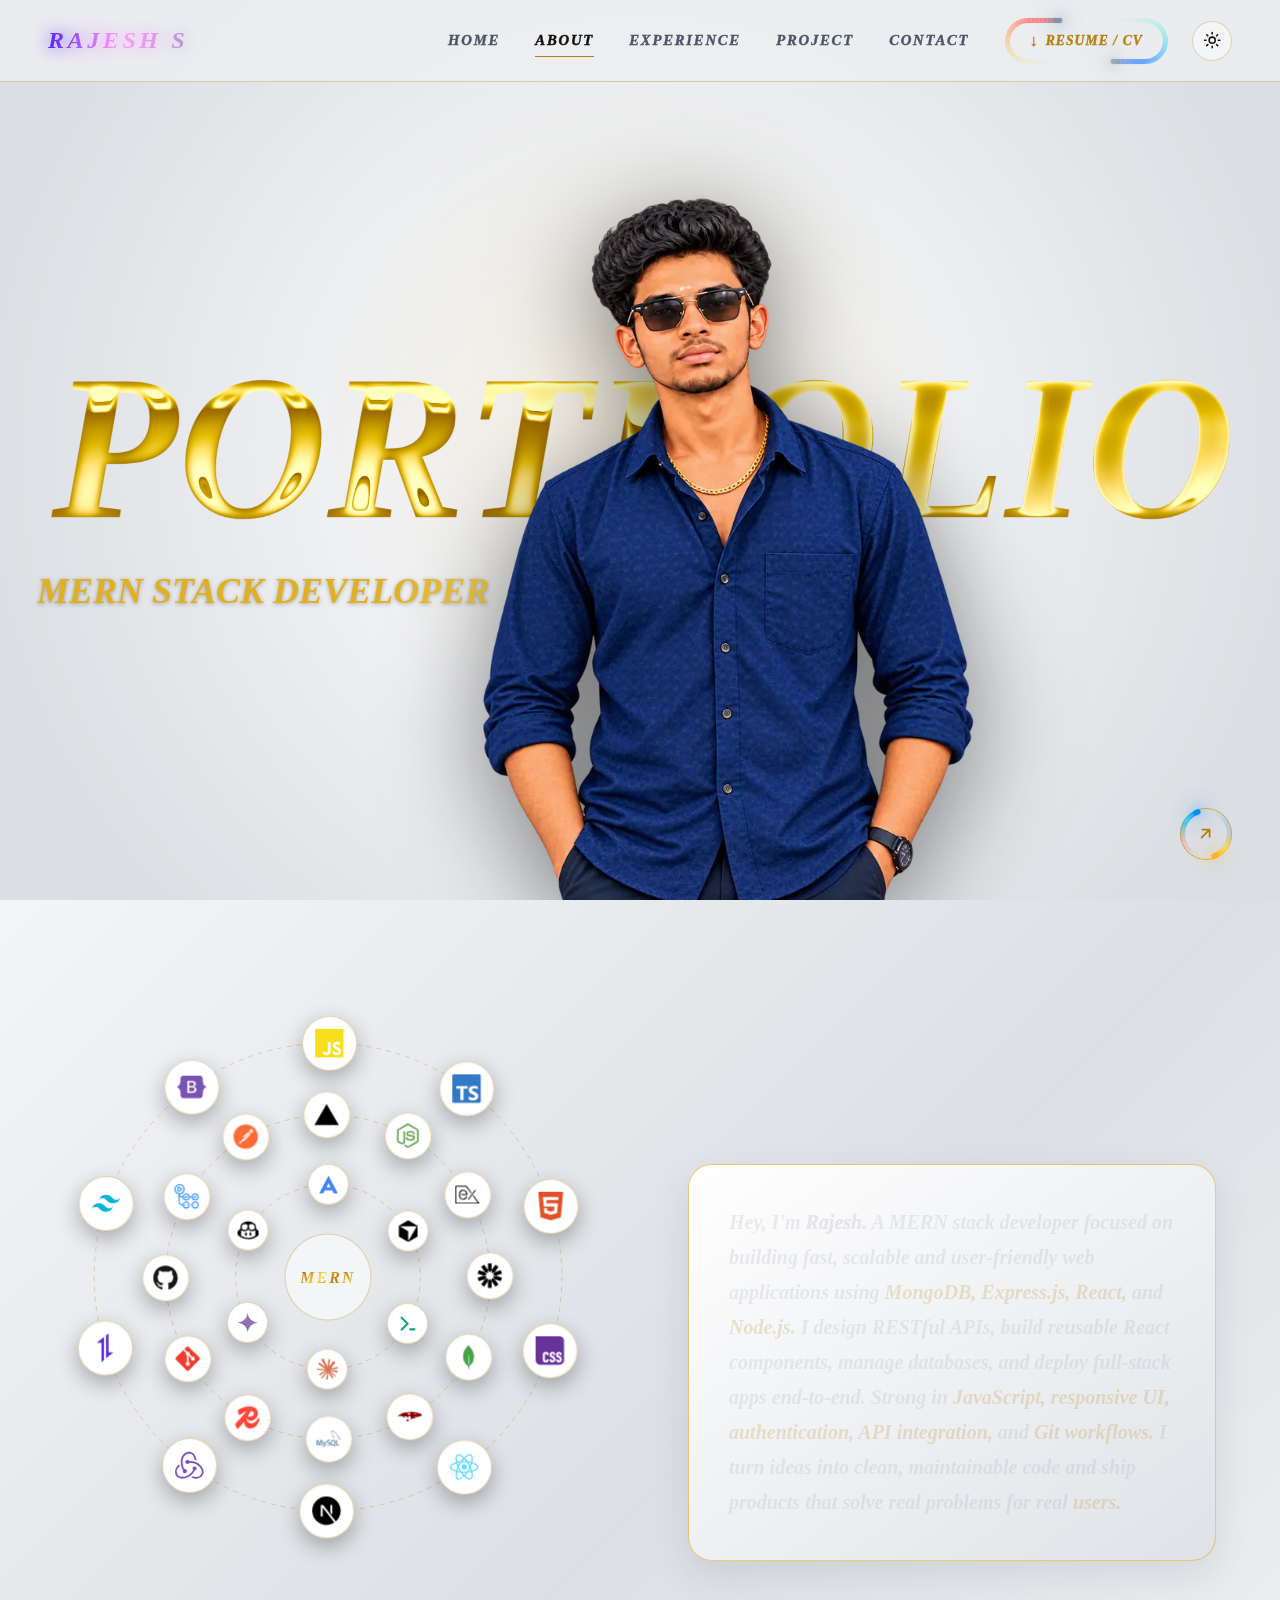
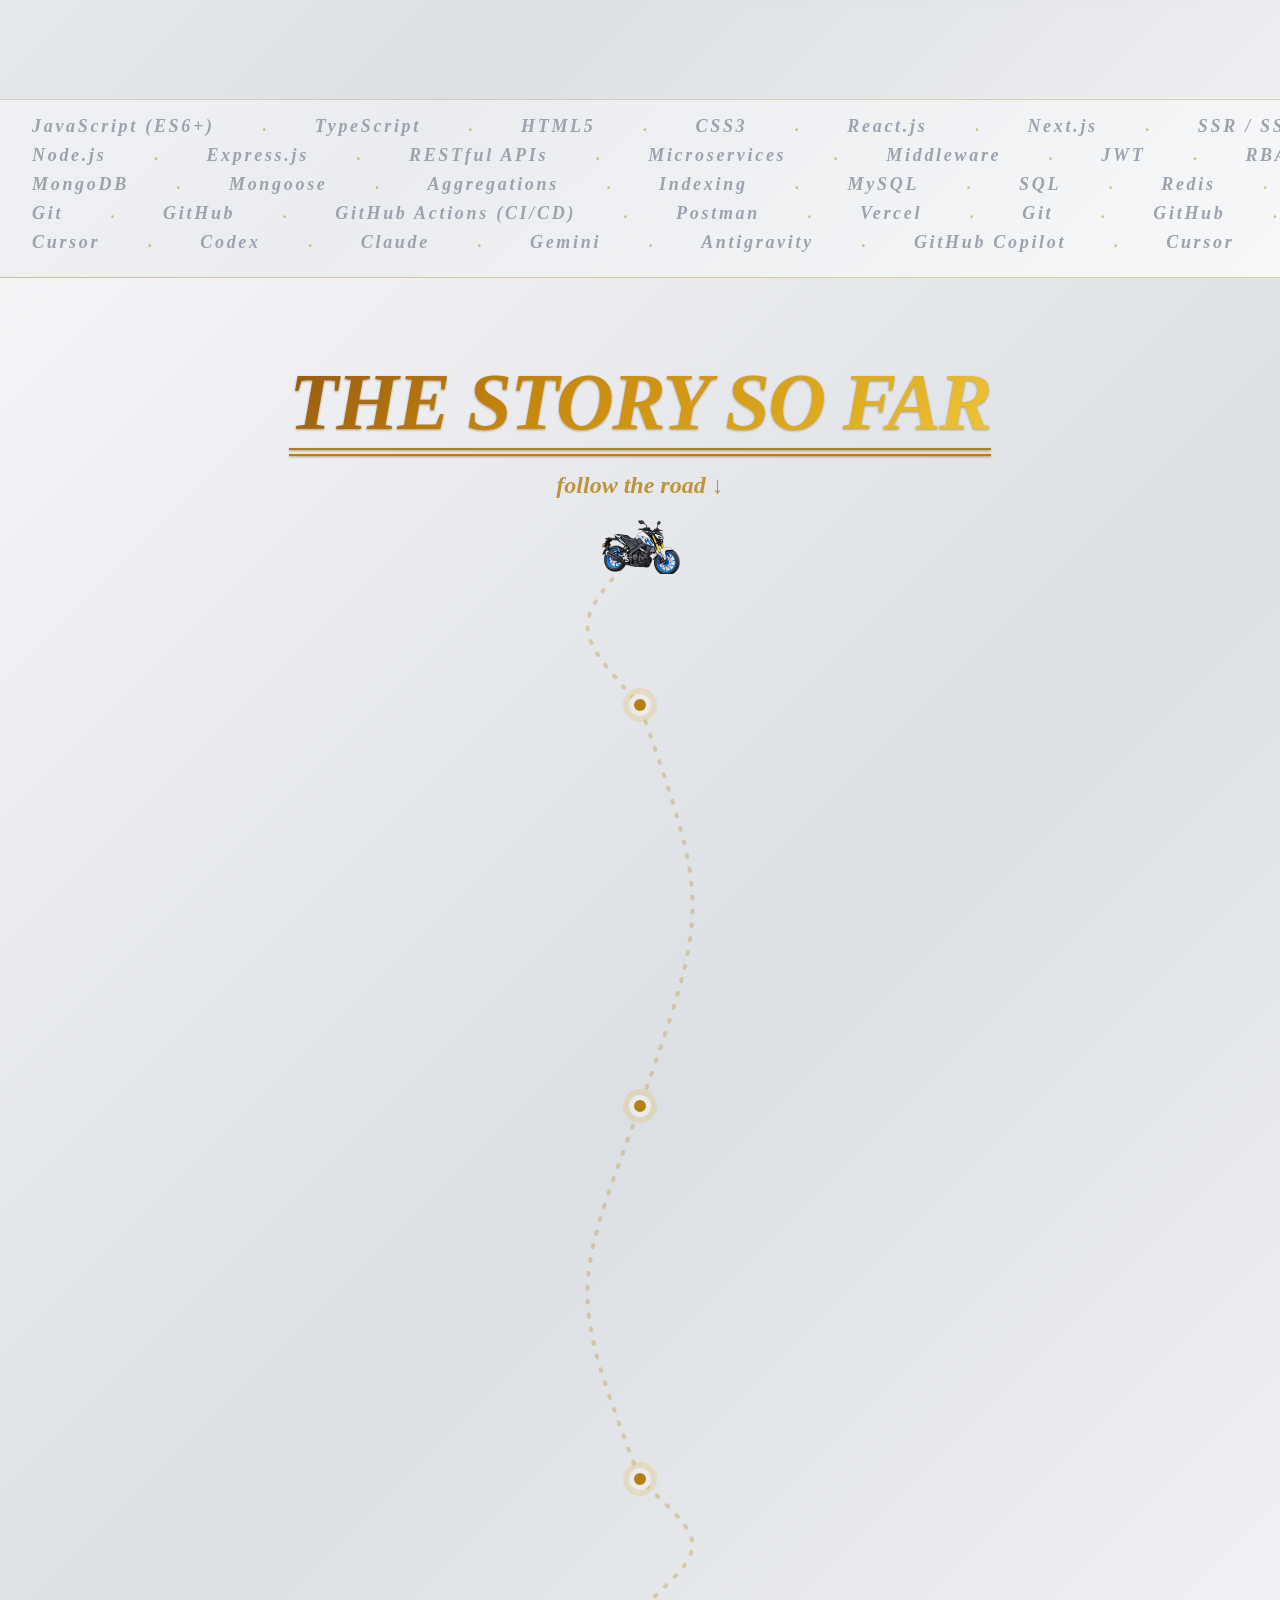
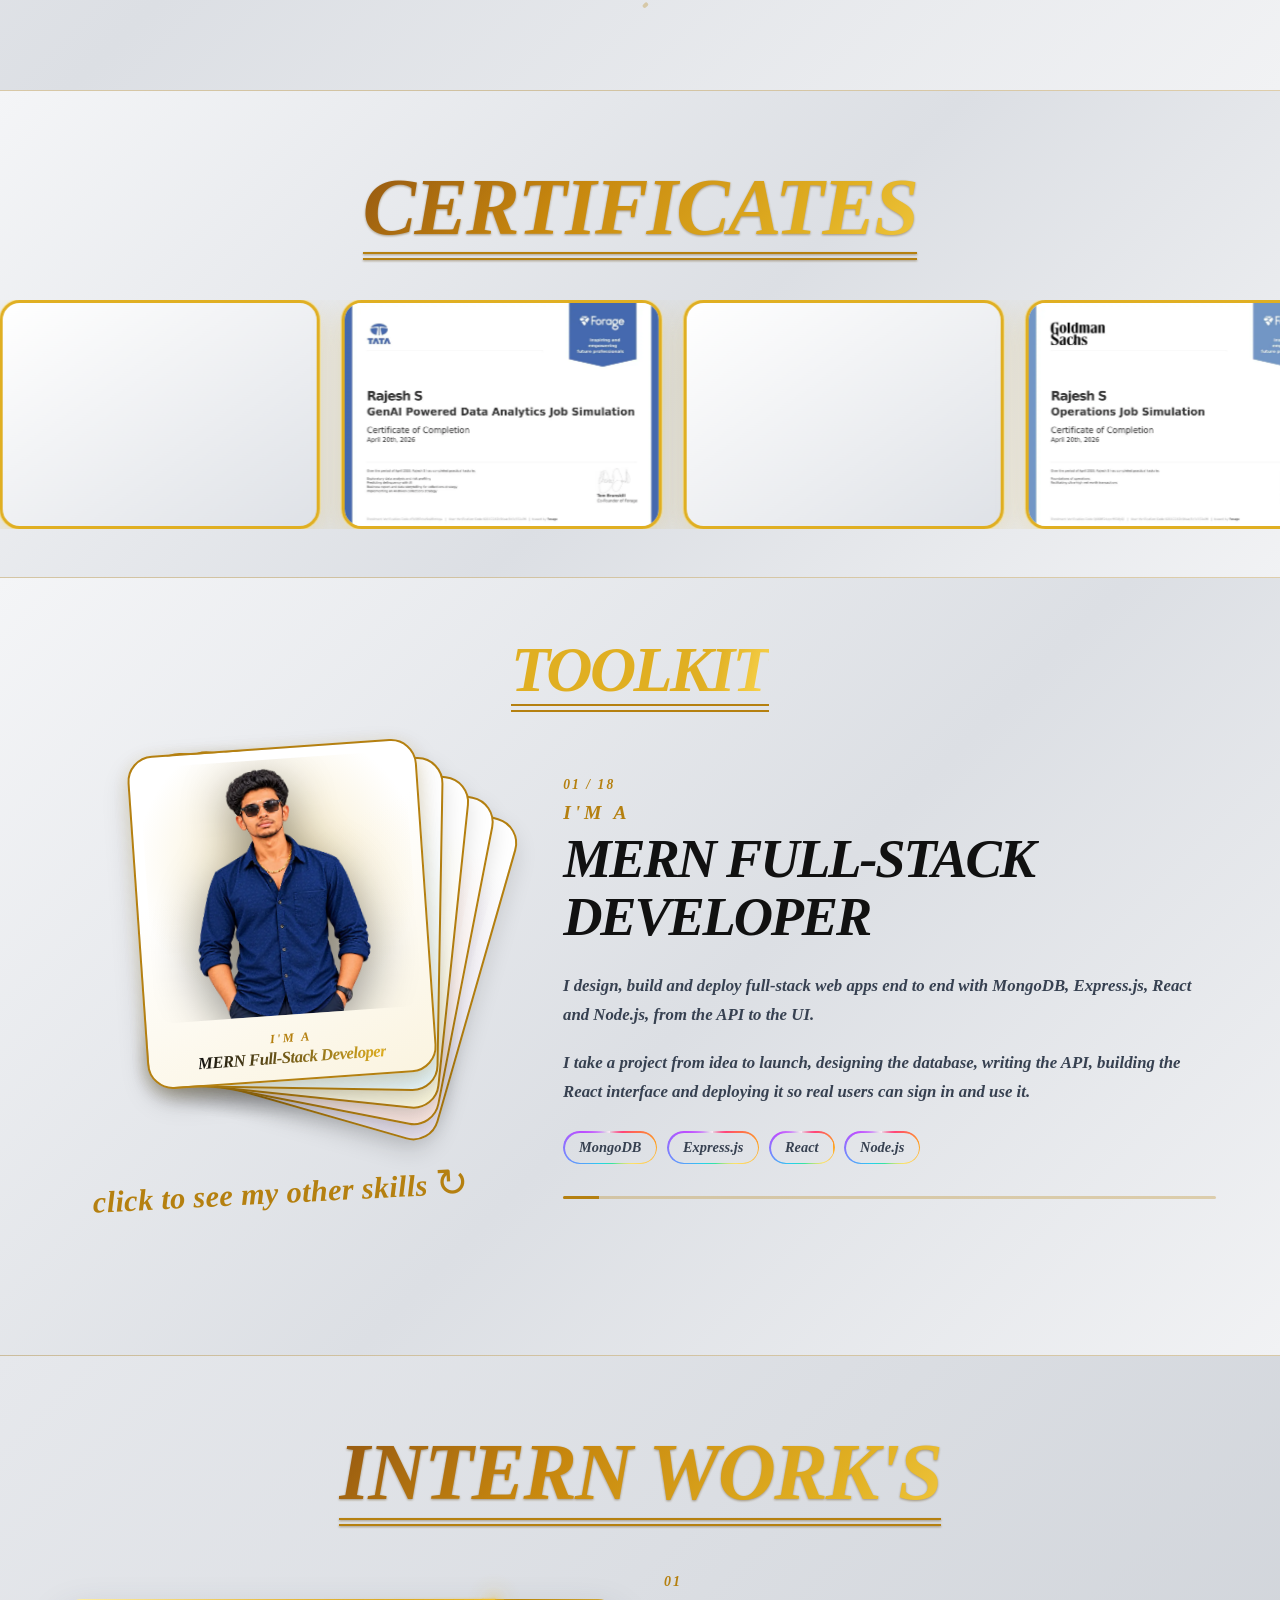
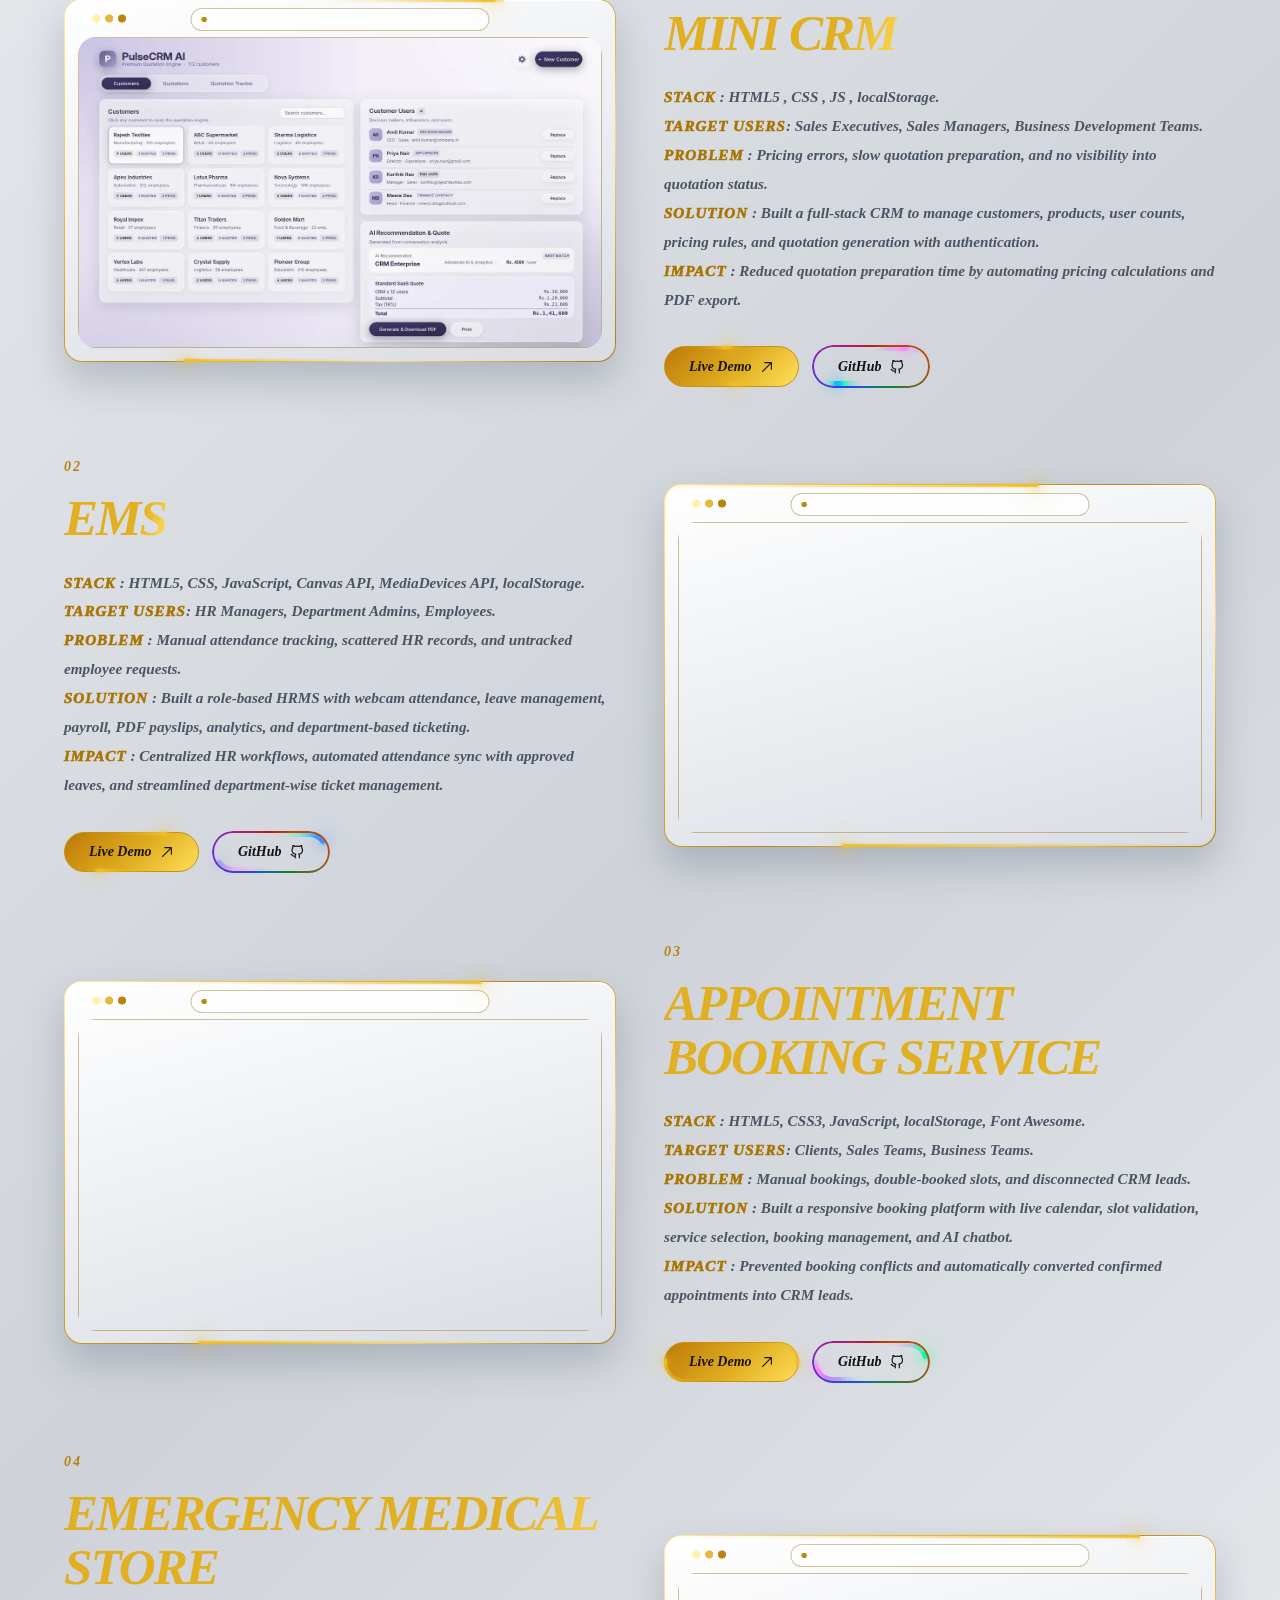
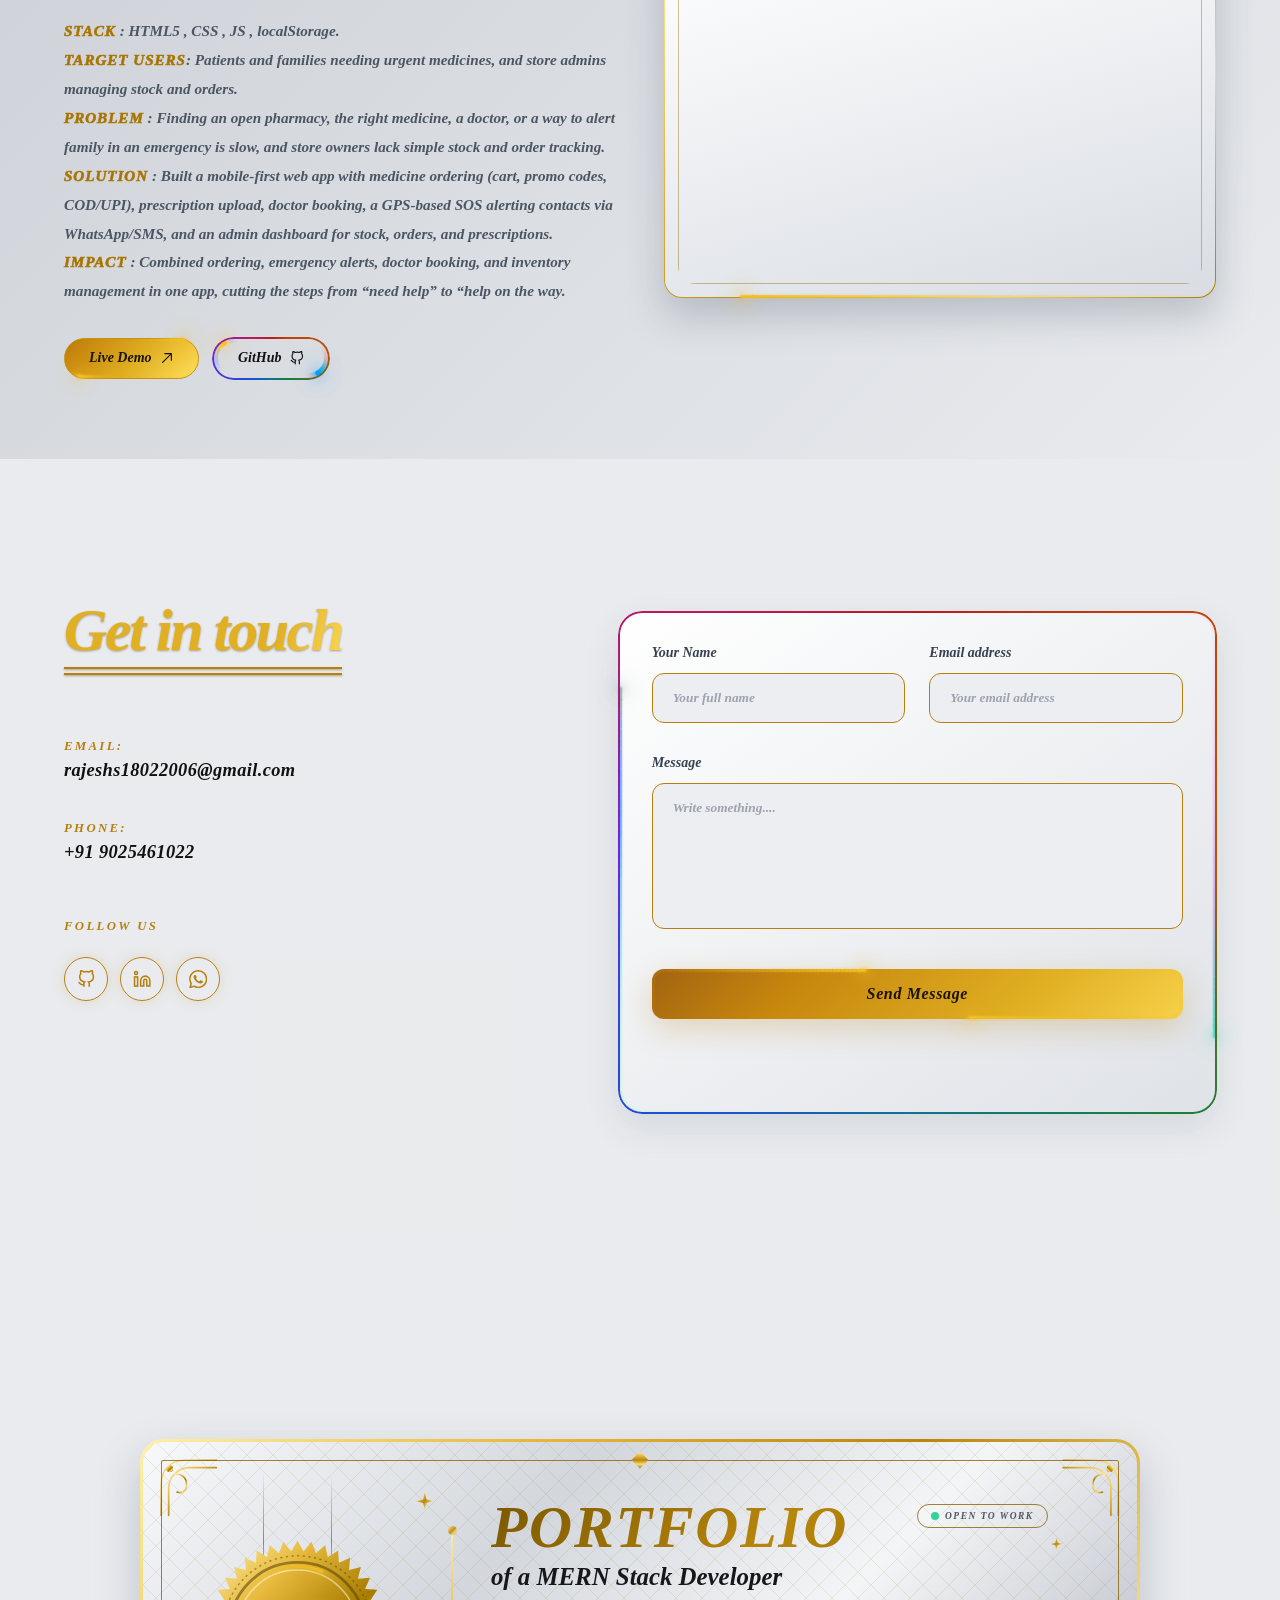
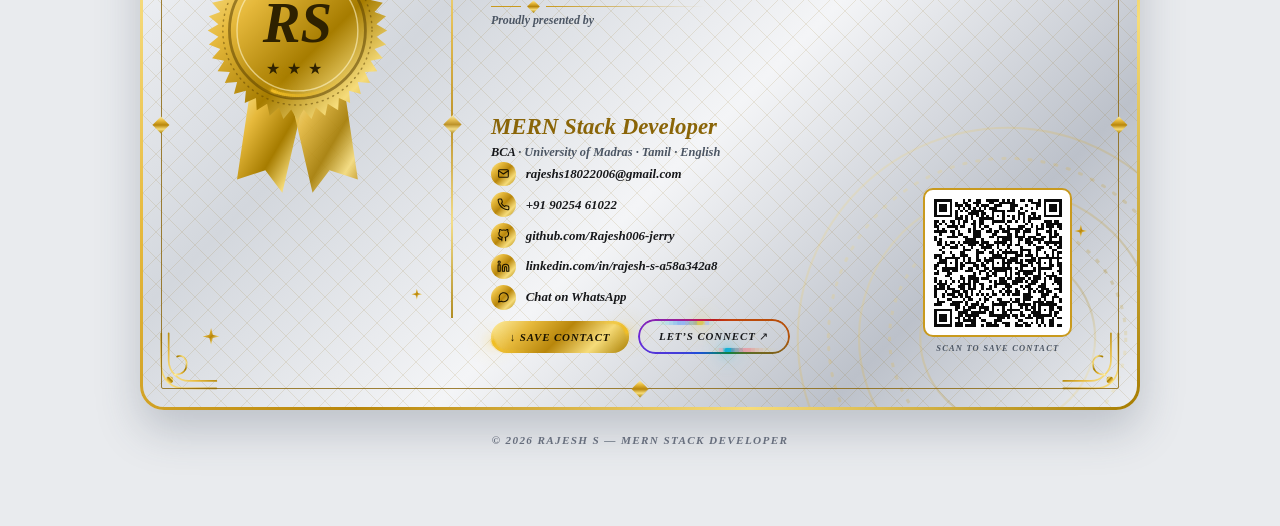
<file: Index.html>
<!doctype html>
<html lang="en">
  <head>
    <meta charset="UTF-8" />
    <meta name="viewport" content="width=device-width,initial-scale=1" />
    <title>Rajesh S — MERN Stack Developer Portfolio</title>
    <link rel="preload" as="image" href="index.webp" fetchpriority="high" />
    <link rel="icon" type="image/webp" href="index.webp" />
    <meta name="theme-color" content="#e9ebee" />
    <meta
      name="description"
      content="Rajesh S — MERN Stack Developer portfolio: projects, skills and contact."
    />
    <link rel="stylesheet" href="loader.css?v=3" />
    <link rel="stylesheet" href="light-star-border.css" />
    <noscript
      ><style>
        .hero-loadbar {
          display: none !important;
        }
      </style></noscript
    >
    <link rel="stylesheet" href="enhancements.css?v=3" />
    <script src="enhancements.js?v=3" defer="defer"></script>
    <script src="glow-cursor.js?v=3" defer="defer"></script>
    <script src="orbit-images.js?v=3" defer="defer"></script>
    <script src="orbit-skills.js?v=3" defer="defer"></script>
    <script src="image-loop.js?v=3" defer="defer"></script>
    <script src="spark.js?v=3" defer="defer"></script>
    <script src="metallic-paint.js" defer="defer"></script>
    <script>
      (function () {
        var mq = window.matchMedia("(max-width: 767px) and (pointer: coarse)"),
          loaded = !1;
        function set(d) {
          window.ClickSpark && window.ClickSpark.update({ disabled: d });
        }
        function sync() {
          if (mq.matches) {
            if (!loaded) {
              loaded = !0;
              var s = document.createElement("script");
              s.src = "spark.js?v=3";
              s.defer = !0;
              s.onload = function () {
                set(!1);
              };
              document.head.appendChild(s);
            } else set(!1);
          } else set(!0);
        }
        sync();
        mq.addEventListener
          ? mq.addEventListener("change", sync)
          : mq.addListener(sync);
      })();
    </script>
    <style>
      /* ==========================================================================
   RAJESH S — PORTFOLIO  |  consolidated styles
   ========================================================================== */

      /* ==========================================================================
   TYPOGRAPHY — self-hosted bold-italic serif.
   The three @font-face blocks (base64 fonts) are injected by merge_fonts.py.
   Without them the page still works and falls back to Georgia.
   ========================================================================== */
      /*__FONT_FACES__*/
      :root {
        --font-serif:
          "PortfolioSerif", "PortfolioSymbols", Georgia, "Times New Roman",
          serif;
      }
      *,
      *::before,
      *::after,
      ::placeholder {
        font-family: var(--font-serif) !important;
        font-style: italic !important;
        font-weight: 700 !important;
        font-synthesis: none;
      }
      html {
        -webkit-text-size-adjust: 100%;
        text-size-adjust: 100%;
        font-kerning: normal;
        text-rendering: optimizeLegibility;
      } /* ===== 1. TOKENS ===== */
      :root {
        color-scheme: dark;
        --a-rgb: 224, 175, 34;
        --e-accent: #e0af22;
        --e-bg: #050505;
        --e-fg: #fff;
        --e-muted: #9ca3af;
        --e-card: rgba(224, 175, 34, 0.04);
        --e-line: rgba(224, 175, 34, 0.2);
        --gold-line: rgba(224, 175, 34, 0.22);
        --on-accent: #000;
        --text-soft: #d1d5db;
        --hairline: rgba(255, 255, 255, 0.1);
        --sec-a: #000;
        --sec-b: #050505;
        --gc-gold: linear-gradient(
          135deg,
          #955811 0%,
          #c7870e 12%,
          #e0af22 26%,
          #ffdd58 40%,
          #c7910f 54%,
          #b58010 66%,
          #e0af22 80%,
          #ffdc58 90%,
          #b37f09 100%
        );
        --gc-goldtxt: var(--gc-gold);
        --heading-grad: var(--gc-gold);
        --extra-grad: var(--gc-gold);
        --heading-filter: drop-shadow(0 20px 25px rgba(0, 0, 0, 0.4));
        --accent-soft: #ffdd58;
        --hero-bg: radial-gradient(circle, #222 0%, #000 80%);
        --hero-overlay: rgba(0, 0, 0, 0.4);
        --hero-sub: #ffdc58;
        --hero-btn-bg: rgba(0, 0, 0, 0.2);
        --hero-btn-border: rgba(224, 175, 34, 0.45);
        --hero-btn-ink: #ffdc58;
        --nav-bg: rgba(0, 0, 0, 0.72);
        --nav-bg-2: rgba(0, 0, 0, 0.88);
        --nav-line: rgba(224, 175, 34, 0.28);
        --nav-shadow: 0 8px 30px rgba(0, 0, 0, 0.25);
        --nav-link: #c9c9c9;
        --menu-bg: rgba(0, 0, 0, 0.96);
        --word: #52525b;
        --word-lit: #fff;
        --word-accent: #e0af22;
        --name-grad: linear-gradient(to right, #fff, #9ca3af);
        --marquee-bg: #000;
        --marquee-ink: #c8b98a;
        --outline-border: rgba(255, 255, 255, 0.28);
        --outline-ink: #fff;
        --outline-hover-bg: #fff;
        --outline-hover-ink: #000;
        --img-bg: #080808;
        --img-border: rgba(224, 175, 34, 0.32);
        --img-hover-shadow:
          0 30px 80px rgba(224, 175, 34, 0.12), 0 25px 60px rgba(0, 0, 0, 0.45);
        --glass-bg: rgba(255, 255, 255, 0.05);
        --glass-border: rgba(224, 175, 34, 0.25);
        --field-bg: #111;
        --field-border: rgba(255, 255, 255, 0.1);
        --field-ph: #4b5563;
        --chip-bg: rgba(255, 255, 255, 0.1);
        --chip-border: rgba(255, 255, 255, 0.15);
        --contact-overlay: rgba(0, 0, 0, 0.7);
        --foot-bg: #050505;
        --foot-card-bg: linear-gradient(
          145deg,
          rgba(255, 255, 255, 0.08),
          rgba(255, 255, 255, 0.025)
        );
        --foot-card-border: rgba(255, 255, 255, 0.12);
        --foot-card-shadow:
          0 40px 100px rgba(0, 0, 0, 0.7),
          inset 0 1px 0 rgba(255, 255, 255, 0.08);
        --foot-copy: #555;
        --badge-border: rgba(224, 175, 34, 0.35);
        --connect-bg: #e0af22;
        --connect-ink: #000;
        --gc-in: #0a0a0a;
        --gc-flat: #161616;
        --gc-bar: #0a0a0a;
        --gc-ink: #f5f1e6;
        --gc-sub: #bdb293;
        --gc-line: rgba(224, 175, 34, 0.28);
        --gc-shadow:
          0 35px 90px rgba(0, 0, 0, 0.75), 0 0 70px rgba(224, 175, 34, 0.14);
      }
      html[data-theme="light"] {
        color-scheme: light;
        --a-rgb: 181, 128, 16;
        --e-accent: #b58010;
        --e-bg: #e9ebee;
        --e-fg: #111;
        --e-muted: #4b5563;
        --e-card: #f4f5f7;
        --e-line: rgba(181, 128, 16, 0.3);
        --gold-line: rgba(181, 128, 16, 0.32);
        --on-accent: #fff;
        --text-soft: #374151;
        --hairline: rgba(0, 0, 0, 0.1);
        --sec-a: linear-gradient(135deg, #f4f5f7, #dcdfe4 55%, #f1f2f4);
        --sec-b: linear-gradient(135deg, #e6e8ec, #cfd3d9 50%, #e9ebee);
        --heading-filter: drop-shadow(0 1px 1px rgba(90, 58, 0, 0.45));
        --accent-soft: #b58010;
        --hero-bg: radial-gradient(circle, #fff 0%, #cfd3d9 85%);
        --hero-overlay: rgba(255, 255, 255, 0.25);
        --hero-sub: #955811;
        --hero-btn-bg: rgba(255, 255, 255, 0.6);
        --hero-btn-border: rgba(181, 128, 16, 0.5);
        --hero-btn-ink: #b37f09;
        --nav-bg: rgba(236, 238, 241, 0.88);
        --nav-bg-2: rgba(236, 238, 241, 0.88);
        --nav-line: rgba(181, 128, 16, 0.35);
        --nav-shadow: 0 8px 30px rgba(0, 0, 0, 0.08);
        --nav-link: #4b5563;
        --menu-bg: rgba(246, 246, 243, 0.97);
        --word: #9ca3af;
        --word-lit: #111;
        --word-accent: #b58010;
        --name-grad: linear-gradient(to right, #111, #6b7280);
        --marquee-bg: rgba(255, 255, 255, 0.4);
        --marquee-ink: #9ca3af;
        --outline-border: rgba(181, 128, 16, 0.5);
        --outline-ink: #111;
        --outline-hover-bg: #b37f09;
        --outline-hover-ink: #fff;
        --img-bg: linear-gradient(145deg, #fff, #dfe2e7);
        --img-border: rgba(224, 175, 34, 0.4);
        --img-hover-shadow: 0 30px 70px rgba(181, 128, 16, 0.18);
        --glass-bg: linear-gradient(145deg, #fff, #dfe2e7);
        --glass-border: rgba(224, 175, 34, 0.4);
        --field-bg: #eceef1;
        --field-border: rgba(0, 0, 0, 0.08);
        --field-ph: #9ca3af;
        --chip-bg: #fff;
        --chip-border: rgba(0, 0, 0, 0.12);
        --contact-overlay: rgba(233, 235, 238, 0.9);
        --foot-bg: #e9ebee;
        --foot-card-bg: #fff;
        --foot-card-border: rgba(0, 0, 0, 0.1);
        --foot-card-shadow: 0 40px 100px rgba(0, 0, 0, 0.12);
        --foot-copy: #6b7280;
        --badge-border: rgba(181, 128, 16, 0.4);
        --connect-bg: #111;
        --connect-ink: #fff;
        --gc-in: linear-gradient(
          135deg,
          #f8f9fb 0%,
          #d3d7dd 28%,
          #f4f5f7 50%,
          #bcc1ca 76%,
          #eceef1 100%
        );
        --gc-flat: linear-gradient(145deg, #fff, #dfe2e7);
        --gc-bar: #1c1c1c;
        --gc-ink: #16171a;
        --gc-sub: #4b5563;
        --gc-line: rgba(181, 128, 16, 0.35);
        --gc-shadow:
          0 30px 70px rgba(60, 70, 90, 0.28), 0 0 50px rgba(224, 175, 34, 0.12);
      } /* ===== 2. RESET & BASE ===== */
      * {
        margin: 0;
        padding: 0;
        box-sizing: border-box;
      }
      html {
        scroll-behavior: smooth;
        scroll-padding-top: 90px;
        scrollbar-width: none;
        -ms-overflow-style: none;
        background: var(--e-bg);
        overflow-x: hidden;
        max-width: 100%;
        touch-action: pan-y pinch-zoom;
      }
      body {
        font-family:
          -apple-system, BlinkMacSystemFont, "Segoe UI", Roboto, Helvetica,
          Arial, sans-serif;
        color: var(--e-fg);
        background: var(--e-bg);
        overflow-x: hidden;
        max-width: 100%;
        position: relative;
        touch-action: pan-y pinch-zoom;
      }
      body::-webkit-scrollbar {
        display: none;
      }
      a {
        color: inherit;
        text-decoration: none;
      }
      button {
        font: inherit;
        cursor: pointer;
        border: none;
        background: none;
        color: inherit;
      }
      img {
        display: block;
        max-width: 100%;
      }
      ul {
        list-style: none;
      }
      ::selection {
        background: var(--e-accent);
        color: #000;
      }
      html[data-theme="light"] ::selection {
        color: #fff;
      }
      :focus-visible {
        outline: 2px solid var(--e-accent);
        outline-offset: 3px;
      }
      .main-content {
        opacity: 0;
        transform: translateY(24px);
        transition:
          opacity 0.5s ease,
          transform 0.5s ease;
      }
      .main-content.visible {
        opacity: 1;
        transform: none;
      } /* Shared gradient-text headings */
      .hero-title,
      .about-intro-mobile,
      .about-intro-desktop,
      .services-title,
      .projects-title,
      .contact-heading {
        background-image: var(--heading-grad);
        -webkit-background-clip: text;
        background-clip: text;
        color: transparent;
        filter: var(--heading-filter);
      } /* Section top borders */
      .extra,
      .services,
      .projects {
        border-top: 1px solid var(--gold-line);
      } /* ===== 3. HERO ===== */
      .hero {
        position: relative;
        min-height: 100vh;
        display: flex;
        align-items: flex-end;
        justify-content: center;
        overflow: hidden;
        background: var(--hero-bg);
      }
      .hero::after {
        content: "";
        position: absolute;
        width: 60vmax;
        height: 60vmax;
        left: 50%;
        top: 45%;
        transform: translate(-50%, -50%);
        background: radial-gradient(
          circle,
          rgba(var(--a-rgb), 0.12),
          transparent 60%
        );
        pointer-events: none;
        z-index: 0;
        animation: e-glow 8s ease-in-out infinite alternate;
      }
      @keyframes e-glow {
        from {
          opacity: 0.6;
          transform: translate(-50%, -50%) scale(0.95);
        }
        to {
          opacity: 1;
          transform: translate(-50%, -50%) scale(1.08);
        }
      }
      .hero-overlay {
        position: absolute;
        inset: 0;
        background: var(--hero-overlay);
      }
      .hero-center {
        position: absolute;
        top: 50%;
        left: 50%;
        transform: translate(-50%, -50%);
        z-index: 1;
        pointer-events: none;
        user-select: none;
        display: flex;
        flex-direction: column;
        align-items: flex-start;
        width: max-content;
        transition: top 1s cubic-bezier(0.16, 1, 0.3, 1);
      }
      .hero-title {
        font-size: 16vw;
        font-weight: 900;
        letter-spacing: -0.04em;
        line-height: 0.9;
        text-transform: uppercase;
        padding-right: 1rem;
        min-width: 8ch;
      }
      .hero-subtitle {
        position: absolute;
        bottom: -2rem;
        left: 50%;
        transform: translateX(-50%);
        font-size: 1rem;
        color: var(--hero-sub);
        filter: drop-shadow(0 1px 2px rgba(0, 0, 0, 0.3));
        z-index: 2;
        opacity: 0;
        width: max-content;
      }
      .hero-subtitle-bold {
        display: block;
        margin: 10px 0 0;
        font-weight: 700;
      }
      .hero-subtitle-italic {
        display: none;
      }
      .hero-buttons {
        position: absolute;
        right: 1rem;
        bottom: 1.25rem;
        display: flex;
        align-items: center;
        justify-content: flex-end;
        gap: 0.6rem;
        pointer-events: auto;
        z-index: 3;
        opacity: 0;
        transform: translateY(24px);
      }
      .hero-icon-btn,
      .hero-contact-btn {
        display: inline-flex;
        align-items: center;
        justify-content: center;
        height: 2.75rem;
        border: 1px solid var(--hero-btn-border);
        background: var(--hero-btn-bg);
        box-shadow: 0 6px 18px rgba(0, 0, 0, 0.18);
        text-decoration: none;
        cursor: pointer;
        transition:
          background 0.3s ease,
          border-color 0.3s ease,
          color 0.3s ease,
          transform 0.3s ease,
          box-shadow 0.3s ease;
      }
      .hero-icon-btn {
        width: 2.75rem;
        border-radius: 999px;
      }
      .hero-contact-btn {
        padding: 0 1.6rem;
        border-radius: 999px;
      }
      .hero-icon-btn:hover,
      .hero-contact-btn:hover,
      .hero-buttons:hover .hero-icon-btn,
      .hero-buttons:hover .hero-contact-btn {
        border-color: var(--e-accent);
      }
      .hero-icon-btn:hover,
      .hero-contact-btn:hover {
        background: var(--e-accent);
        transform: translateY(-2px);
        box-shadow: 0 10px 24px rgba(var(--a-rgb), 0.35);
      }
      .hero-icon-btn:focus-visible,
      .hero-contact-btn:focus-visible {
        outline: 2px solid var(--e-accent);
        outline-offset: 3px;
      }
      .hero-icon-arrow {
        width: 1.05rem;
        height: 1.05rem;
        color: var(--hero-btn-ink);
        transition:
          transform 0.3s ease,
          color 0.3s ease;
      }
      .hero-icon-btn:hover .hero-icon-arrow {
        transform: translate(2px, -2px);
        color: #1a1405;
      }
      .hero-contact-btn span {
        color: var(--hero-btn-ink);
        font-size: 0.8rem;
        font-style: normal;
        font-weight: 600;
        letter-spacing: 0.14em;
        text-transform: uppercase;
        line-height: 1;
        transition: color 0.3s ease;
      }
      .hero-contact-btn:hover span {
        color: #1a1405;
      }
      html[data-theme="light"] .hero-icon-btn:hover .hero-icon-arrow,
      html[data-theme="light"] .hero-contact-btn:hover span {
        color: #fff;
      }
      .hero-image-wrap {
        position: relative;
        z-index: 2;
        text-align: center;
        display: flex;
        flex-direction: column;
        align-items: center;
        width: 100%;
        pointer-events: none;
        transform: translateY(100vh);
        transition: transform 1s cubic-bezier(0.16, 1, 0.3, 1);
        will-change: transform;
      }
      .hero-image {
        --hero-img-w: min(31rem, 85vw);
        --hero-head-top: 81px;
        width: var(--hero-img-w);
        max-width: none;
        height: auto;
        object-fit: contain;
        filter: drop-shadow(0 20px 50px rgba(0, 0, 0, 0.5));
        margin: 0 auto;
        margin-bottom: min(
          0px,
          calc(100vh - var(--hero-head-top) - var(--hero-img-w) * 1.4218)
        );
      }
      @media (min-width: 768px) {
        .hero-image {
          transform: translateX(5.5rem);
        }
      }
      @media (max-width: 767px) {
        .hero {
          min-height: 100vh;
          min-height: 100svh;
        }
        .hero-center {
          width: 100%;
          max-width: 100%;
          align-items: center;
        }
        .hero-title {
          width: 100%;
          min-width: 0;
          padding-right: 0;
          text-align: center;
        }
        .hero-subtitle {
          left: 50%;
          right: auto;
          top: 100%;
          bottom: auto;
          width: 100%;
          max-width: 100%;
          margin: 0;
          padding: 0;
          text-align: center;
          transform: translate(-50%, 0) !important;
          font-size: 0.9rem;
          line-height: 1.35;
          white-space: normal;
          z-index: 10;
        }
        .hero-subtitle-bold {
          width: 100%;
          text-align: center;
          font-size: 0.9rem;
          line-height: 1.35;
        }
      }
      @media (min-width: 768px) {
        .hero-title {
          font-size: 10rem;
          padding-right: 2rem;
          margin-top: 150px;
        }
        .hero-subtitle {
          position: relative;
          top: auto;
          bottom: auto;
          left: auto;
          transform: none !important;
          font-size: 1.5rem;
          margin-top: 1.25rem;
          padding-left: 0.6rem;
        }
        .hero-subtitle-bold {
          margin: 0;
        }
        .hero-buttons {
          right: 3rem;
          bottom: 2.5rem;
          gap: 0.75rem;
        }
        .hero-icon-btn {
          width: 3.25rem;
          height: 3.25rem;
        }
        .hero-icon-arrow {
          width: 1.2rem;
          height: 1.2rem;
        }
        .hero-contact-btn {
          height: 3.25rem;
          padding: 0 2rem;
        }
        .hero-contact-btn span {
          font-size: 0.875rem;
        }
      }
      @media (min-width: 1024px) {
        .hero-title {
          font-size: 14rem;
        }
        .hero-subtitle {
          font-size: 2.25rem;
          padding-left: 0.85rem;
        }
      } /* ===== 4. NAVBAR ===== */
      .navbar {
        position: fixed;
        top: 0;
        left: 0;
        width: 100%;
        height: 76px;
        z-index: 1000;
        display: flex;
        align-items: center;
        justify-content: space-between;
        padding: 0 1.5rem;
        background: var(--nav-bg);
        border-bottom: 1px solid var(--nav-line);
        transform: translateY(-100%);
        opacity: 0;
        transition:
          transform 0.35s ease,
          opacity 0.35s ease,
          background 0.3s ease,
          border-color 0.3s ease;
      }
      .navbar.show {
        transform: none;
        opacity: 1;
      }
      .navbar.scrolled {
        background: var(--nav-bg-2);
        box-shadow: var(--nav-shadow);
      }
      @media (min-width: 768px) {
        .navbar {
          height: 82px;
          padding: 0 3rem;
        }
      }
      .navbar-logo {
        position: relative;
        z-index: 1001;
        color: var(--e-fg);
        font-weight: 900;
        font-size: 1.15rem;
        letter-spacing: 0.15em;
        text-transform: uppercase;
        white-space: nowrap;
        cursor: pointer;
        transition: color 0.25s ease;
      }
      .navbar-logo:hover {
        color: var(--e-accent);
      }
      @media (min-width: 768px) {
        .navbar-logo {
          font-size: 1.35rem;
        }
      }
      .navbar-logo .gradient-text__content {
        display: inline-block;
        background-image: linear-gradient(
          90deg,
          #5227ff,
          #ff9ffc,
          #b497cf,
          #40ffaa,
          #4079ff,
          #ffdd58,
          #ff6b6b,
          #06b6d4,
          #5227ff
        );
        background-size: 300% 100%;
        background-position: 0% 50%;
        -webkit-background-clip: text;
        background-clip: text;
        -webkit-text-fill-color: transparent;
        color: transparent;
        animation: gt-shift 3s cubic-bezier(0.37, 0, 0.63, 1) infinite alternate;
      }
      @keyframes gt-shift {
        to {
          background-position: 100% 50%;
        }
      }
      @media (prefers-reduced-motion: reduce) {
        .navbar-logo .gradient-text__content {
          animation: none;
        }
      }
      .navbar-links {
        display: none;
        align-items: center;
        gap: 2.2rem;
      }
      @media (min-width: 768px) {
        .navbar-links {
          display: flex;
          margin-left: auto;
        }
      }
      .navbar-links a {
        position: relative;
        padding: 8px 0;
        color: var(--nav-link);
        font-size: 0.78rem;
        font-weight: 500;
        letter-spacing: 0.1em;
        text-transform: uppercase;
        transition: color 0.25s ease;
      }
      .navbar-links a::after {
        content: "";
        position: absolute;
        left: 0;
        bottom: 0;
        width: 0;
        height: 1px;
        background: var(--e-accent);
        transition: width 0.25s ease;
      }
      .navbar-links a:hover,
      .navbar-links a.active {
        color: var(--e-fg);
      }
      .navbar-links a:hover::after,
      .navbar-links a.active::after {
        width: 100%;
      }
      .navbar-links .navbar-resume,
      .mobile-menu-links .mobile-resume {
        display: inline-flex;
        align-items: center;
        justify-content: center;
        border: 1px solid var(--e-accent);
        border-radius: 999px;
        color: var(--e-accent);
        font-weight: 700;
        white-space: nowrap;
        transition: all 0.3s ease;
      }
      .navbar-links .navbar-resume {
        gap: 7px;
        padding: 9px 16px;
        font-size: 0.75rem;
        letter-spacing: 0.08em;
        text-transform: uppercase;
      }
      .navbar-links .navbar-resume::after {
        display: none;
      }
      .navbar-resume span {
        font-size: 1rem;
        line-height: 1;
      }
      .mobile-menu-links .mobile-resume {
        margin-top: 10px;
        padding: 12px 24px;
        font-size: 1rem;
      }
      .navbar-links .navbar-resume:hover,
      .mobile-menu-links .mobile-resume:hover {
        background: var(--e-accent);
        color: var(--on-accent);
      }
      .navbar-links .navbar-resume:hover {
        transform: translateY(-2px);
        box-shadow: 0 8px 25px rgba(var(--a-rgb), 0.25);
      }
      .theme-toggle {
        position: relative;
        z-index: 1001;
        width: 2.5rem;
        height: 2.5rem;
        margin: 0 0.5rem 0 auto;
        display: flex;
        align-items: center;
        justify-content: center;
        border-radius: 50%;
        border: 1px solid var(--e-line);
        color: var(--e-fg);
        background: var(--e-card);
        transition:
          transform 0.3s,
          border-color 0.3s,
          color 0.3s;
      }
      .theme-toggle:hover {
        transform: rotate(20deg);
        border-color: var(--e-accent);
        color: var(--e-accent);
      }
      .theme-toggle svg {
        width: 1.15rem;
        height: 1.15rem;
      }
      .theme-toggle .i-sun,
      html[data-theme="light"] .theme-toggle .i-moon {
        display: none;
      }
      html[data-theme="light"] .theme-toggle .i-sun {
        display: block;
      }
      @media (min-width: 768px) {
        .theme-toggle {
          margin: 0 0 0 1.5rem;
        }
      }
      .navbar-mobile-icon {
        position: relative;
        z-index: 1001;
        padding: 0.5rem;
        display: flex;
        align-items: center;
        justify-content: center;
        border-radius: 50%;
        color: var(--e-fg);
        cursor: pointer;
        transition:
          color 0.2s ease,
          background 0.2s ease;
      }
      .navbar-mobile-icon:hover {
        color: var(--e-accent);
        background: rgba(var(--a-rgb), 0.08);
      }
      .navbar-mobile-icon svg {
        width: 1.5rem;
        height: 1.5rem;
      }
      .mobile-menu-overlay {
        position: fixed;
        inset: 0;
        z-index: 999;
        display: flex;
        flex-direction: column;
        align-items: center;
        justify-content: center;
        background: var(--menu-bg);
        backdrop-filter: blur(20px);
        -webkit-backdrop-filter: blur(20px);
        opacity: 0;
        visibility: hidden;
        transition:
          opacity 0.4s ease,
          visibility 0.4s ease;
      }
      .mobile-menu-overlay.open {
        opacity: 1;
        visibility: visible;
      }
      .mobile-menu-links {
        display: flex;
        flex-direction: column;
        align-items: center;
        gap: 1.8rem;
      }
      .mobile-menu-links a {
        color: var(--e-fg);
        font-size: 1.7rem;
        font-weight: 800;
        letter-spacing: 0.1em;
        text-transform: uppercase;
        opacity: 0;
        transform: translateY(20px);
        transition:
          color 0.3s ease,
          transform 0.4s ease,
          opacity 0.4s ease;
      }
      .mobile-menu-links a:hover {
        color: var(--e-accent);
      }
      .mobile-menu-overlay.open .mobile-menu-links a {
        opacity: 1;
        transform: none;
      }
      @media (min-width: 768px) {
        .navbar-mobile-icon,
        .mobile-menu-overlay {
          display: none;
        }
      }
      .scroll-progress {
        position: fixed;
        top: 0;
        left: 0;
        height: 3px;
        width: 0;
        background: var(--gc-gold);
        z-index: 1100;
        transition: width 0.1s linear;
      }
      .to-top {
        position: fixed;
        right: 1.25rem;
        bottom: 1.25rem;
        width: 2.75rem;
        height: 2.75rem;
        border-radius: 50%;
        background: var(--gc-gold);
        color: #1a1300;
        font-size: 1.2rem;
        font-weight: 700;
        z-index: 900;
        opacity: 0;
        pointer-events: none;
        transform: translateY(12px);
        transition: 0.3s;
      }
      .to-top.show {
        opacity: 1;
        pointer-events: auto;
        transform: none;
      } /* ===== 5. ABOUT ===== */
      .about {
        position: relative;
        min-height: 100vh;
        padding: 4rem 1.5rem 0;
        display: flex;
        flex-direction: column;
        justify-content: space-between;
        overflow: hidden;
        background: var(--sec-a);
        color: var(--e-fg);
      }
      @media (min-width: 768px) {
        .about {
          padding-left: 4rem;
          padding-right: 4rem;
        }
      }
      .about-inner {
        position: relative;
        z-index: 1;
        width: 100%;
        max-width: 80rem;
        margin: 0 auto;
      }
      .about-intro-mobile,
      .about-intro-desktop {
        font-weight: 900;
        letter-spacing: -0.04em;
        line-height: 0.9;
        text-transform: uppercase;
        opacity: 0;
        transform: translateY(60px);
        transition:
          opacity 1s ease,
          transform 1s ease;
      }
      .about-intro-mobile.in-view,
      .about-intro-desktop.in-view {
        opacity: 1;
        transform: none;
      }
      .about-intro-mobile {
        text-align: center;
        font-size: 18vw;
        margin-bottom: 2.5rem;
      }
      @media (max-width: 767px) {
        .about-intro-mobile {
          margin-top: 10px;
        }
      }
      @media (min-width: 768px) {
        .about-intro-mobile {
          font-size: 8rem;
          margin-bottom: 4rem;
        }
      }
      @media (min-width: 1024px) {
        .about-intro-mobile {
          display: none;
        }
      }
      .about-intro-desktop {
        display: none;
        font-size: 11rem;
      }
      @media (min-width: 1024px) {
        .about-intro-desktop {
          display: block;
        }
      }
      .about-grid {
        display: grid;
        grid-template-columns: 1fr;
        gap: 2.5rem;
        align-items: center;
      }
      @media (min-width: 1024px) {
        .about-grid {
          grid-template-columns: 1fr 1fr;
          gap: 6rem;
        }
      }
      .about-image-col {
        display: flex;
        justify-content: center;
      }
      @media (min-width: 1024px) {
        .about-image-col {
          justify-content: center;
          padding-left: 0;
        }
      }
      .about-image {
        width: 12rem;
        filter: drop-shadow(0 25px 25px rgba(0, 0, 0, 0.4));
      }
      @media (min-width: 768px) {
        .about-image {
          width: 14rem;
        }
      }
      @media (min-width: 1024px) {
        .about-image {
          width: 16rem;
        }
      }
      .about-text-col {
        display: flex;
        flex-direction: column;
        justify-content: center;
        gap: 2rem;
        padding: 0 1rem;
      }
      @media (min-width: 768px) {
        .about-text-col {
          padding: 0;
        }
      }
      .about-card {
        position: relative;
        margin-bottom: 30px;
        padding: 1.5rem;
        border-radius: 1.5rem;
        background: var(--e-card);
        border: 1px solid var(--gold-line);
        box-shadow: 0 8px 30px rgba(0, 0, 0, 0.12);
        text-align: center;
      }
      @media (min-width: 768px) {
        .about-card {
          padding: 2.5rem;
        }
      }
      @media (min-width: 1024px) {
        .about-card {
          text-align: left;
        }
      }
      .about-paragraph {
        color: var(--text-soft);
        font-size: 1rem;
        line-height: 1.75;
        font-weight: 300;
      }
      @media (min-width: 768px) {
        .about-paragraph {
          font-size: 1.125rem;
        }
      }
      @media (min-width: 1024px) {
        .about-paragraph {
          font-size: 1.25rem;
        }
      }
      .about-paragraph .word {
        color: var(--word);
        opacity: 0.2;
        transition:
          color 0.4s,
          opacity 0.4s;
      }
      .about-paragraph .word.lit {
        color: var(--word-lit);
        opacity: 1;
      }
      .about-paragraph .word.accent {
        color: var(--word-accent);
        font-weight: 500;
      }
      .about-paragraph .word.name {
        font-weight: 700;
        background-image: var(--name-grad);
        -webkit-background-clip: text;
        background-clip: text;
      }
      .about-paragraph .word.name.lit {
        color: transparent;
      } /* ===== MARQUEE ===== */
      .marquee-wrap {
        display: flex;
        flex-direction: column;
        padding: 1rem 0;
        background: var(--marquee-bg);
        border-top: 1px solid var(--gold-line);
        width: 100vw;
        position: relative;
        left: 50%;
        right: 50%;
        margin-left: -50vw;
        margin-right: -50vw;
        margin-top: auto;
        margin-bottom: 0;
        overflow: hidden;
      }
      .marquee-row {
        overflow: hidden;
        white-space: nowrap;
        margin-bottom: 0.5rem;
      }
      .marquee-track {
        display: inline-flex;
        width: max-content;
      }
      .marquee-track--fwd {
        animation: marquee 30s linear infinite;
      }
      .marquee-track--rev {
        animation: marquee 30s linear infinite reverse;
      }
      .marquee-row:hover .marquee-track {
        animation-play-state: paused;
      }
      @keyframes marquee {
        to {
          transform: translateX(-50%);
        }
      }
      .marquee-item {
        display: flex;
        align-items: center;
      }
      .marquee-item span:first-child {
        padding: 0 1rem;
        color: var(--marquee-ink);
        font-size: 0.875rem;
        font-weight: 500;
        letter-spacing: 0.15em;
        transition: color 0.25s;
      }
      .marquee-item:hover span:first-child {
        color: var(--e-accent);
      }
      .marquee-item span:last-child {
        padding: 0 0.5rem;
        color: rgba(var(--a-rgb), 0.5);
        font-weight: 700;
      }
      @media (min-width: 768px) {
        .marquee-item span:first-child {
          padding: 0 2rem;
          font-size: 1.125rem;
        }
        .marquee-item span:last-child {
          padding: 0 1rem;
        }
      } /* ===== 6. JOURNEY ===== */
      .journey {
        position: relative;
        padding: 4rem 1.5rem 4rem;
        background: var(--sec-a);
        overflow: hidden;
        border-top: 1px solid var(--gold-line);
      }
      @media (min-width: 768px) {
        .journey {
          padding: 5rem 4rem 5rem;
        }
      }
      .journey-header {
        text-align: center;
        margin-bottom: 3rem;
        position: relative;
        z-index: 2;
      }
      .journey-title {
        display: inline-block;
        font-size: clamp(2.5rem, 6vw, 5rem);
        font-weight: 900;
        line-height: 1.1;
        letter-spacing: -0.04em;
        text-transform: uppercase;
        background-image: var(--gc-gold);
        -webkit-background-clip: text;
        background-clip: text;
        color: transparent;
        filter: var(--heading-filter);
      }
      .sec-head {
        margin-bottom: 2.5rem;
        padding-inline: 1.5rem;
      }
      #project > .sec-head {
        margin-bottom: 3rem;
      }
      .journey-note {
        display: block;
        margin-top: 1rem;
        font-size: 1.5rem;
        color: var(--accent-soft);
        font-family: Georgia, serif;
        font-style: italic;
        opacity: 0.8;
      }
      .jr-list {
        position: relative;
        max-width: 1600px;
        margin: 0 auto;
        padding: 0.5rem 0;
      }
      .jr-map {
        position: absolute;
        left: 0;
        top: 0;
        overflow: visible;
        pointer-events: none;
        z-index: 0;
      }
      .jr-road {
        fill: none;
        stroke: var(--e-line);
        stroke-width: 4;
        stroke-dasharray: 2 12;
        stroke-linecap: round;
      }
      .jr-trail {
        fill: none;
        stroke: var(--e-accent);
        stroke-width: 4;
        stroke-linecap: round;
      }
      .jr-walker {
        position: absolute;
        left: 0;
        top: 0;
        z-index: 3;
        width: 80px;
        height: 80px;
        margin: -40px 0 0 -40px;
        border-radius: 0;
        padding: 0;
        background: transparent;
        box-shadow: none;
        will-change: transform;
        pointer-events: none;
      }
      .jr-walker img {
        width: 100%;
        height: 100%;
        border-radius: 0;
        object-fit: contain;
        border: none;
      }
      .jr-item {
        position: relative;
        z-index: 1;
        display: grid;
        grid-template-columns: 1fr 200px 1fr;
        grid-template-areas: "photo dot card";
        align-items: center;
        margin-bottom: 8rem;
      }
      .jr-item.flip {
        grid-template-areas: "card dot photo";
      }
      .jr-item:last-child {
        margin-bottom: 0;
      }
      .bike-image-container {
        grid-area: photo;
        justify-self: end;
        position: relative;
        width: min(300px, 100%);
        display: flex;
        align-items: center;
        justify-content: center;
        background: transparent;
        border: none;
        box-shadow: none;
        min-height: 1px;
      }
      .flip .bike-image-container {
        justify-self: start;
      }
      .jr-dot {
        grid-area: dot;
        justify-self: center;
        width: 22px;
        height: 22px;
        border-radius: 50%;
        background: var(--e-accent);
        border: 5px solid var(--e-bg);
        box-shadow: 0 0 0 6px rgba(224, 175, 34, 0.2);
        z-index: 2;
      }
      .jr-card {
        grid-area: card;
        max-width: 450px;
        padding: 2.5rem;
        border-radius: 24px;
        background: var(--e-card);
        border: 1px solid var(--gold-line);
        box-shadow: 0 10px 30px rgba(0, 0, 0, 0.2);
        backdrop-filter: blur(10px);
        transition:
          transform 0.4s ease,
          border-color 0.4s ease;
      }
      .flip .jr-card {
        justify-self: end;
      }
      .jr-card:hover {
        transform: translateY(-4px);
        border-color: var(--e-accent);
      }
      .jr-year {
        display: block;
        font-size: 2.5rem;
        line-height: 1;
        color: var(--e-accent);
        font-weight: 700;
        font-family: Georgia, serif;
        font-style: italic;
      }
      .jr-card h3 {
        font-size: 1.5rem;
        font-weight: 800;
        letter-spacing: -0.02em;
        line-height: 1.2;
        margin-top: 0.5rem;
        color: var(--e-fg);
        text-transform: uppercase;
      }
      .jr-org {
        display: block;
        font-weight: 600;
        margin-top: 0.25rem;
        color: var(--text-soft);
      }
      .jr-card p {
        color: var(--e-muted);
        font-size: 0.95rem;
        line-height: 1.6;
        margin-top: 1rem;
      }
      @media (max-width: 767px) {
        .jr-item,
        .jr-item.flip {
          grid-template-columns: 60px 1fr;
          grid-template-areas: "dot photo" "dot card";
          gap: 16px 0;
          margin-bottom: 6rem;
        }
        .jr-dot {
          align-self: start;
          margin-top: 8px;
        }
        .bike-image-container,
        .flip .bike-image-container {
          justify-self: start;
          width: 100%;
          min-height: 0;
        }
        .jr-card,
        .flip .jr-card {
          justify-self: stretch;
          max-width: 100%;
          padding: 1.5rem;
        }
      } /* ===== 7. PROJECTS ===== */
      .projects {
        padding: 5rem 1.5rem 7rem;
        background: var(--sec-b);
        color: var(--e-fg);
      }
      @media (min-width: 768px) {
        .projects {
          padding: 7rem 4rem 9rem;
        }
      }
      .projects-header {
        display: flex;
        flex-direction: column;
        align-items: flex-start;
        justify-content: space-between;
        gap: 3rem;
        margin-bottom: 6rem;
      }
      .projects-title-col,
      .projects-desc-col {
        width: 100%;
      }
      .projects-title {
        display: flex;
        align-items: center;
        gap: 0.8rem;
        font-size: clamp(2.4rem, 6vw, 4.2rem);
        font-weight: 900;
        line-height: 0.95;
        letter-spacing: -0.05em;
        text-transform: uppercase;
      }
      .projects-title-italic,
      .project-title .accent {
        color: var(--accent-soft);
        font-family: Georgia, serif;
        font-weight: 300;
        font-style: italic;
        text-transform: lowercase;
      }
      .projects-title-italic {
        padding-right: 0.5rem;
      }
      .projects-desc-col {
        display: flex;
        flex-direction: column;
        align-items: flex-start;
      }
      .projects-desc {
        max-width: 600px;
        margin: 0 0 1.8rem;
        color: var(--e-muted);
        font-size: 0.95rem;
        font-weight: 300;
        line-height: 1.7;
      }
      .btn-lime,
      .btn-outline {
        display: inline-flex;
        align-items: center;
        justify-content: center;
        gap: 0.5rem;
        padding: 0.7rem 1.5rem;
        border-radius: 999px;
        font-size: 0.875rem;
        font-weight: 600;
        white-space: nowrap;
        cursor: pointer;
        transition:
          transform 0.25s ease,
          background 0.25s ease,
          color 0.25s ease,
          border-color 0.25s ease,
          box-shadow 0.25s ease,
          filter 0.25s ease;
      }
      .btn-lime {
        background: var(--gc-gold);
        border: 1px solid #c7910f;
        color: #1a1300;
      }
      .btn-lime:hover {
        filter: brightness(1.08);
        transform: translateY(-2px);
        box-shadow: 0 10px 30px rgba(var(--a-rgb), 0.2);
      }
      .btn-outline {
        background: transparent;
        border: 1px solid var(--outline-border);
        color: var(--outline-ink);
      }
      .btn-outline:hover {
        background: var(--outline-hover-bg);
        color: var(--outline-hover-ink);
        border-color: var(--outline-hover-bg);
        transform: translateY(-2px);
      }
      .icon-tiny {
        width: 0.875rem;
        height: 0.875rem;
        flex-shrink: 0;
      }
      .projects-list {
        display: flex;
        flex-direction: column;
        gap: clamp(6rem, 2vw, 10rem);
        width: 100%;
      }
      .project-item {
        display: grid;
        grid-template-columns: minmax(0, 1fr) minmax(0, 1fr);
        align-items: center;
        gap: clamp(2rem, 4vw, 4rem);
        width: 100%;
      }
      .project-item.reverse {
        direction: rtl;
      }
      .project-item.reverse > * {
        direction: ltr;
      }
      .project-image-col {
        position: relative;
        width: 100%;
        min-width: 0;
        isolation: isolate;
        line-height: 0;
        background: var(--img-bg);
        border: 1px solid var(--img-border);
        border-radius: 16px;
        box-shadow: 0 20px 50px rgba(0, 0, 0, 0.25);
        transition:
          border-color 0.4s,
          box-shadow 0.4s;
      }
      .project-image-col::after {
        content: "";
        position: absolute;
        inset: 0;
        z-index: 1;
        border-radius: inherit;
        pointer-events: none;
        box-shadow: inset 0 1px 0 rgba(255, 255, 255, 0.1);
      }
      .project-item:hover .project-image-col {
        border-color: var(--e-accent);
        box-shadow: var(--img-hover-shadow);
      }
      .project-image-clip {
        overflow: hidden;
        border-radius: inherit;
        line-height: 0;
      }
      .project-image-col > .sb-light {
        z-index: 2;
      }
      .project-image {
        display: block;
        width: 100%;
        height: auto;
        object-fit: contain;
        transition: transform 0.6s cubic-bezier(0.2, 0.8, 0.2, 1);
      }
      .project-item:hover .project-image {
        transform: scale(1.015);
      }
      .project-text-col {
        display: flex;
        flex-direction: column;
        align-items: flex-start;
        width: 100%;
        min-width: 0;
      }
      .project-number {
        margin: 0 0 1rem;
        color: var(--e-accent);
        font-size: 0.875rem;
        font-weight: 700;
        letter-spacing: 0.15em;
        text-transform: uppercase;
      }
      .project-title {
        margin: 0 0 1.5rem;
        color: var(--e-fg);
        font-size: clamp(2rem, 3.5vw, 3.2rem);
        font-weight: 900;
        line-height: 1.05;
        letter-spacing: -0.04em;
        text-transform: uppercase;
      }
      .project-desc {
        max-width: none;
        margin: 0 0 2rem;
        color: var(--e-muted);
        font-size: 0.95rem;
        font-weight: 300;
        line-height: 1.9;
      }
      .project-actions {
        display: flex;
        align-items: center;
        flex-wrap: wrap;
        gap: 0.9rem;
      }
      @media (min-width: 1024px) {
        .projects-header {
          flex-direction: row;
          align-items: flex-end;
          gap: 4rem;
          margin-bottom: 9rem;
        }
        .projects-title-col {
          width: 58%;
        }
        .projects-desc-col {
          width: 34%;
          margin-bottom: 0.3rem;
        }
      }
      @media (max-width: 1023px) {
        .projects-header {
          margin-bottom: 5rem;
        }
        .project-item {
          grid-template-columns: minmax(0, 1fr) minmax(0, 1fr);
          gap: 2rem;
        }
        .project-title {
          font-size: clamp(1.8rem, 4vw, 2.5rem);
        }
        .project-desc {
          font-size: 0.9rem;
          line-height: 1.7;
        }
      }
      @media (max-width: 767px) {
        .projects {
          padding: 5rem 1.25rem;
        }
        .projects-header {
          gap: 2rem;
          margin-bottom: 4rem;
        }
        .projects-title {
          font-size: clamp(2.2rem, 9vw, 3.2rem);
          flex-wrap: wrap;
        }
        .projects-list {
          gap: 5rem;
        }
        .project-item,
        .project-item.reverse {
          display: flex;
          flex-direction: column;
          align-items: stretch;
          gap: 2rem;
        }
        .project-image-col {
          border-radius: 12px;
        }
        .project-number {
          margin-bottom: 0.75rem;
        }
        .project-title {
          font-size: clamp(1.8rem, 8vw, 2.5rem);
          margin-bottom: 1rem;
        }
        .project-desc {
          margin-bottom: 1.5rem;
        }
        .project-actions {
          gap: 0.7rem;
        }
      }
      @media (max-width: 400px) {
        .projects {
          padding-inline: 1rem;
        }
        .projects-title {
          font-size: 2rem;
        }
        .project-title {
          font-size: 1.7rem;
        }
        .btn-lime,
        .btn-outline {
          padding: 0.65rem 1.1rem;
          font-size: 0.8rem;
        }
      } /* ===== 8. CONTACT ===== */
      .contact {
        position: relative;
        min-height: 100vh;
        min-height: 100svh;
        scroll-margin-top: -90px;
        width: 100%;
        padding: 2rem 0;
        display: flex;
        align-items: center;
        overflow: hidden;
        clip-path: inset(0);
        background: var(--e-bg);
      }
      .contact-bg-video {
        position: absolute;
        top: 0;
        left: 0;
        width: 100%;
        height: 100%;
        object-fit: cover;
        z-index: 0;
      }
      .contact-overlay {
        position: absolute;
        inset: 0;
        z-index: 0;
        background: var(--contact-overlay);
        pointer-events: none;
      }
      .contact-inner {
        position: relative;
        z-index: 1;
        display: flex;
        flex-direction: column;
        gap: 2rem;
        width: 100%;
        max-width: 80rem;
        margin: 0 auto;
        padding-block: 6rem;
        padding-inline: 1.5rem;
      }
      @media (min-width: 768px) {
        .contact-inner {
          padding-inline: 4rem;
        }
      }
      @media (min-width: 1024px) {
        .contact-inner {
          flex-direction: row;
          gap: 8rem;
        }
      }
      .contact-info {
        display: flex;
        flex-direction: column;
        justify-content: flex-start;
        width: 100%;
      }
      @media (min-width: 1024px) {
        .contact-info {
          width: 41.6667%;
        }
      }
      .contact-heading {
        margin-bottom: 4rem;
        font-size: 3rem;
        font-weight: 900;
        letter-spacing: -0.04em;
      }
      @media (min-width: 768px) {
        .contact-heading {
          font-size: 3.75rem;
        }
      }
      .contact-details {
        display: flex;
        flex-direction: column;
        gap: 2.5rem;
      }
      .contact-detail-hide-mobile {
        display: none;
      }
      @media (min-width: 768px) {
        .contact-detail-hide-mobile {
          display: block;
        }
      }
      .contact-info .contact-label {
        margin-bottom: 0.4rem;
        color: var(--e-accent);
        font-size: 0.8rem;
        font-weight: 600;
        letter-spacing: 0.18em;
        text-transform: uppercase;
      }
      .contact-info .contact-value {
        color: var(--e-fg);
        font-size: 1.15rem;
        font-weight: 500;
        letter-spacing: 0.02em;
      }
      .contact-social {
        display: flex;
        flex-direction: column;
        align-items: center;
        margin-top: 1rem;
      }
      .contact-social-icons {
        display: flex;
        align-items: center;
        justify-content: center;
        gap: 0.75rem;
        margin-top: 1rem;
        margin-bottom: 10px;
      }
      @media (min-width: 768px) {
        .contact-social {
          align-items: flex-start;
        }
        .contact-social-icons {
          justify-content: flex-start;
        }
      }
      .social-circle {
        width: 2.75rem;
        height: 2.75rem;
        display: flex;
        align-items: center;
        justify-content: center;
        border-radius: 999px;
        background: transparent;
        border: 1.5px solid var(--e-accent);
        color: var(--e-accent);
        box-shadow: 0 0 14px rgba(var(--a-rgb), 0.18);
        transition:
          transform 0.25s,
          background 0.25s,
          border-color 0.25s,
          box-shadow 0.25s,
          color 0.25s;
      }
      .social-circle:hover {
        transform: translateY(-3px);
        border-color: #e0af22;
        background: rgba(var(--a-rgb), 0.14);
        box-shadow: 0 8px 22px rgba(var(--a-rgb), 0.35);
      }
      .icon-small {
        width: 1.15rem;
        height: 1.15rem;
        color: var(--e-accent);
      }
      .contact-form-col {
        display: flex;
        flex-direction: column;
        width: 100%;
      }
      @media (min-width: 1024px) {
        .contact-form-col {
          width: 58.3333%;
          padding-top: 1rem;
        }
      }
      .contact-form {
        display: flex;
        flex-direction: column;
        gap: 2rem;
        width: 100%;
      }
      .contact-form-col .contact-form {
        padding: 2rem;
        border-radius: 1.5rem;
        background: var(--glass-bg);
        border: 1px solid var(--glass-border);
        box-shadow: 0 30px 70px rgba(0, 0, 0, 0.35);
      }
      @media (max-width: 767px) {
        .contact-form-col .contact-form {
          padding: 1.25rem;
        }
        .contact {
          min-height: auto;
          padding: 0;
          align-items: flex-start;
          scroll-margin-top: -14px;
        }
        .contact-inner {
          padding-block: 1.5rem 3rem;
        }
        .contact-heading {
          margin-bottom: 1.25rem;
          line-height: 1.1;
          text-align: center;
          width: 100%;
        }
        .contact-social {
          margin-top: 0;
        }
      }
      .contact-form-row {
        display: flex;
        flex-direction: column;
        gap: 1.5rem;
        width: 100%;
      }
      @media (min-width: 768px) {
        .contact-form-row {
          flex-direction: row;
        }
      }
      .contact-form-field {
        display: flex;
        flex-direction: column;
        gap: 0.75rem;
        width: 100%;
      }
      @media (min-width: 768px) {
        .contact-form-row .contact-form-field {
          width: 50%;
        }
      }
      .contact-form-field label {
        color: var(--text-soft);
        font-size: 0.875rem;
        font-weight: 500;
      }
      .contact-form-field input,
      .contact-form-field textarea {
        width: 100%;
        padding: 1rem 1.25rem;
        border-radius: 0.75rem;
        background: var(--field-bg);
        color: var(--e-fg);
        border: 1.5px solid var(--e-accent);
        font-family: inherit;
        transition:
          border-color 0.25s,
          box-shadow 0.25s,
          background 0.25s;
      }
      .contact-form-field input::placeholder,
      .contact-form-field textarea::placeholder {
        color: var(--field-ph);
      }
      .contact-form-field input:focus,
      .contact-form-field textarea:focus {
        outline: none;
        border-color: #e0af22;
        box-shadow: 0 0 0 3px rgba(var(--a-rgb), 0.3);
      }
      html[data-theme="light"] .contact-form-field input:focus,
      html[data-theme="light"] .contact-form-field textarea:focus {
        background: #fff;
      }
      .contact-form-field textarea {
        resize: none;
      }
      .contact-submit {
        width: 100%;
        margin-top: 0.5rem;
        padding: 1rem;
        border-radius: 0.75rem;
        background: var(--gc-gold);
        color: #1a1300;
        font-weight: 700;
        letter-spacing: 0.04em;
        box-shadow: 0 10px 30px rgba(var(--a-rgb), 0.25);
        transition:
          transform 0.25s,
          box-shadow 0.25s,
          filter 0.25s;
      }
      .contact-submit:hover {
        filter: brightness(1.08);
        transform: translateY(-2px);
        box-shadow: 0 16px 40px rgba(var(--a-rgb), 0.35);
      }
      .form-status {
        min-height: 1.2em;
        margin-top: 0.75rem;
        color: #9ca3af;
        font-size: 0.9rem;
      }
      html[data-theme="light"] .form-status {
        color: #4b5563;
      }
      .form-status.err {
        color: #f87171;
      }
      .form-status.ok {
        color: #34d399;
      } /* ===== 9. FOOTER CARD ===== */
      .footer-card-section {
        position: relative;
        min-height: 70vh;
        padding: 80px 4%;
        display: flex;
        flex-direction: column;
        align-items: center;
        justify-content: center;
        gap: 1.5rem;
        overflow: hidden;
        background: var(--foot-bg);
        color: var(--e-fg);
      }
      .footer-card-section::before {
        content: "";
        position: absolute;
        width: 500px;
        height: 500px;
        top: 50%;
        left: 50%;
        transform: translate(-50%, -50%);
        background: radial-gradient(
          circle,
          rgba(224, 175, 34, 0.06) 0%,
          rgba(224, 175, 34, 0) 70%
        );
        pointer-events: none;
      }
      .footer-card {
        position: relative;
        z-index: 2;
        display: flex;
        flex-direction: column;
        justify-content: space-between;
        width: min(1100px, 100%);
        min-height: 620px;
        padding: 42px;
        border-radius: 28px;
        background: var(--foot-card-bg);
        border: 1px solid var(--foot-card-border);
        box-shadow: var(--foot-card-shadow);
      }
      .footer-card::before {
        content: "";
        position: absolute;
        inset: 0;
        border-radius: inherit;
        background: radial-gradient(
          circle 175px at calc(100% - 25px) 25px,
          rgba(224, 175, 34, 0.08) 0%,
          rgba(224, 175, 34, 0) 70%
        );
        pointer-events: none;
      }
      .card-top {
        display: flex;
        align-items: center;
        justify-content: space-between;
      }
      .card-badge {
        padding: 8px 14px;
        border-radius: 99px;
        border: 1px solid var(--badge-border);
        color: var(--e-accent);
        font-size: 10px;
        font-weight: 600;
        letter-spacing: 0.16em;
      }
      .card-logo {
        width: 82px;
        height: 82px;
        display: flex;
        align-items: center;
        justify-content: center;
        border-radius: 50%;
        background: #e0af22;
        color: #000;
        font-size: 30px;
        font-weight: 800;
        letter-spacing: -0.05em;
      }
      .card-main {
        margin-top: 50px;
      }
      .card-eyebrow {
        margin-bottom: 18px;
        color: var(--e-accent);
        font-size: 12px;
        font-weight: 600;
        letter-spacing: 0.25em;
      }
      .card-name {
        margin: 0;
        color: var(--e-fg);
        font-size: clamp(4rem, 10vw, 9rem);
        font-weight: 700;
        line-height: 0.85;
        letter-spacing: -0.07em;
      }
      .card-name span {
        color: var(--e-accent);
      }
      .card-description {
        max-width: 500px;
        margin-top: 30px;
        color: var(--e-muted);
        font-size: 15px;
        line-height: 1.7;
      }
      .card-bottom {
        display: flex;
        align-items: center;
        justify-content: space-between;
        gap: 20px;
        margin-top: 50px;
        padding-top: 25px;
        border-top: 1px solid var(--hairline);
      }
      .card-socials {
        display: flex;
        gap: 25px;
      }
      .card-socials a {
        color: var(--e-muted);
        font-size: 13px;
        transition:
          color 0.25s ease,
          transform 0.25s ease;
      }
      .card-socials a:hover {
        color: var(--e-accent);
        transform: translateY(-2px);
      }
      .card-connect {
        display: inline-flex;
        align-items: center;
        gap: 12px;
        padding: 12px 20px;
        border-radius: 999px;
        background: var(--connect-bg);
        color: var(--connect-ink);
        font-size: 12px;
        font-weight: 700;
        transition:
          transform 0.3s ease,
          box-shadow 0.3s ease;
      }
      .card-connect span {
        font-size: 17px;
      }
      .card-connect:hover {
        transform: translateY(-3px);
        box-shadow: 0 10px 35px rgba(var(--a-rgb), 0.25);
      }
      .footer-copyright {
        position: relative;
        z-index: 2;
        margin-top: 30px;
        color: var(--foot-copy);
        font-size: 10px;
        letter-spacing: 0.1em;
        text-transform: uppercase;
      }
      @media (max-width: 700px) {
        .footer-card-section {
          padding: 45px 18px 60px;
        }
        .footer-card {
          width: 100%;
          max-width: 100%;
          min-height: auto;
          margin: 0 auto;
          padding: 28px;
          border-radius: 24px;
        }
        .card-top {
          width: 100%;
          gap: 10px;
        }
        .card-badge {
          padding: 8px 14px;
          line-height: 1.25;
          letter-spacing: 0.15em;
          text-align: left;
          overflow: hidden;
        }
        .card-logo {
          width: 78px;
          height: 78px;
          min-width: 78px;
        }
        .card-main {
          width: 100%;
          margin-top: 52px;
        }
        .card-eyebrow {
          margin: 0 0 18px;
          font-size: 11px;
          line-height: 1.4;
          letter-spacing: 0.18em;
        }
        .card-name {
          width: 100%;
          font-size: 18vw;
          line-height: 0.9;
          letter-spacing: -0.065em;
          white-space: nowrap;
        }
        .card-description {
          width: 100%;
          max-width: 100%;
          margin: 30px 0 0;
          font-size: 13px;
          line-height: 1.8;
        }
        .card-bottom {
          width: 100%;
          flex-direction: column;
          align-items: stretch;
          gap: 0;
          margin-top: 42px;
        }
        .card-socials {
          width: 100%;
          justify-content: space-between;
          gap: 15px;
        }
        .footer-copyright {
          width: 100%;
          margin-top: 42px;
          font-size: 9px;
          line-height: 1.5;
          letter-spacing: 0.06em;
          text-align: left;
        }
        .card-connect {
          width: 100%;
          min-height: 58px;
          margin-top: 32px;
          padding: 14px 20px;
          justify-content: center;
        }
      } /* ===== 10. GOLD BUSINESS CARD (.gc) ===== */
      .gc-wrap {
        position: relative;
        z-index: 2;
        display: flex;
        flex-direction: column;
        align-items: center;
        gap: 1.5rem;
        width: 100%;
      }
      .gc {
        width: min(1000px, 100%);
        aspect-ratio: 1000/571;
        container-type: inline-size;
        padding: 3px;
        border-radius: 24px;
        background: var(--gc-gold);
        box-shadow: var(--gc-shadow);
        transition: transform 0.25s ease-out;
        will-change: transform;
      }
      .gc-in {
        position: relative;
        height: 100%;
        border-radius: 21px;
        background: var(--gc-in);
        color: var(--gc-ink);
        overflow: hidden;
      }
      .gc-in::after {
        content: "";
        position: absolute;
        inset: 0;
        pointer-events: none;
        background: linear-gradient(
          115deg,
          transparent 40%,
          rgba(255, 255, 255, 0.14) 50%,
          transparent 60%
        );
        transform: translateX(-130%);
        animation: gc-shine 7s ease-in-out infinite;
      }
      @keyframes gc-shine {
        0%,
        55% {
          transform: translateX(-130%);
        }
        100% {
          transform: translateX(130%);
        }
      }
      .gc-art {
        position: absolute;
        inset: 0;
        width: 100%;
        height: 100%;
      }
      .gc-panel {
        fill: url(#gcPanelDark);
      }
      html[data-theme="light"] .gc-panel {
        fill: url(#gcPanelLight);
      }
      .gc-bar {
        fill: var(--gc-bar);
      }
      .gc-left {
        position: absolute;
        inset: 0 auto 0 0;
        width: 40%;
        display: flex;
        flex-direction: column;
        align-items: center;
        justify-content: center;
        gap: 1.6cqw;
        padding: 0 2cqw;
        text-align: center;
      }
      .gc-mono {
        width: 12cqw;
        height: 12cqw;
        padding: 0.35cqw;
        border-radius: 50%;
        background: var(--gc-gold);
        box-shadow: 0 0 30px rgba(224, 175, 34, 0.35);
      }
      .gc-mono span {
        width: 100%;
        height: 100%;
        display: grid;
        place-items: center;
        border-radius: 50%;
        background: #0a0a0a;
        color: #e0af22;
        font-size: 4.2cqw;
        font-weight: 900;
        letter-spacing: -0.04em;
      }
      .gc-brand {
        font-size: 3cqw;
        font-weight: 800;
        letter-spacing: 0.06em;
        line-height: 1;
      }
      .gc-brand small {
        display: block;
        margin-top: 0.9cqw;
        color: var(--gc-sub);
        font-size: 1.15cqw;
        font-weight: 500;
        letter-spacing: 0.28em;
      }
      .gc-meta {
        color: var(--gc-sub);
        font-size: 1.25cqw;
        line-height: 1.7;
      }
      .gc-meta b {
        color: var(--gc-ink);
        font-weight: 600;
      }
      .gc-avail {
        display: inline-flex;
        align-items: center;
        gap: 0.6cqw;
        padding: 0.6cqw 1.4cqw;
        border-radius: 99px;
        border: 1px solid var(--gc-line);
        color: var(--gc-sub);
        font-size: 1cqw;
        font-weight: 700;
        letter-spacing: 0.16em;
      }
      .gc-avail i {
        width: 0.8cqw;
        height: 0.8cqw;
        border-radius: 50%;
        background: #34d399;
        box-shadow: 0 0 10px #34d399;
      }
      .gc-right {
        position: absolute;
        inset: 0 0 0 auto;
        width: 54%;
        padding: 3.2cqw 3.6cqw 3cqw 0;
        display: flex;
        flex-direction: column;
        justify-content: space-between;
        align-items: flex-end;
        text-align: right;
      }
      .gc-name {
        padding-bottom: 0.9cqw;
        background: var(--gc-goldtxt);
        -webkit-background-clip: text;
        background-clip: text;
        color: transparent;
        font-size: 4.8cqw;
        font-weight: 800;
        letter-spacing: -0.02em;
        line-height: 1;
        border-bottom: 2px solid;
        border-image: var(--gc-gold) 1;
      }
      .gc-pos {
        margin-top: 0.9cqw;
        color: var(--gc-ink);
        font-size: 1.7cqw;
        font-weight: 500;
        letter-spacing: 0.18em;
      }
      .gc-list {
        display: flex;
        flex-direction: column;
        align-items: flex-start;
        align-self: flex-end;
        gap: 1.1cqw;
      }
      .gc-row {
        display: flex;
        align-items: center;
        gap: 1.4cqw;
        color: var(--gc-ink);
        font-size: 1.55cqw;
        transition:
          color 0.25s,
          transform 0.25s;
      }
      .gc-row span {
        text-align: left;
      }
      .gc-row:hover {
        color: var(--e-accent);
        transform: translateX(4px);
      }
      .gc-ic {
        width: 3.4cqw;
        height: 3.4cqw;
        min-width: 26px;
        min-height: 26px;
        flex-shrink: 0;
        display: grid;
        place-items: center;
        border-radius: 50%;
        background: var(--gc-gold);
        color: #1a1300;
      }
      .gc-ic svg {
        width: 52%;
        height: 52%;
      }
      .gc-actions {
        display: flex;
        flex-wrap: wrap;
        justify-content: flex-end;
        gap: 1cqw;
      }
      .gc-btn {
        display: inline-flex;
        align-items: center;
        gap: 0.6rem;
        min-height: 34px;
        padding: 1cqw 2cqw;
        border-radius: 99px;
        font-size: 1.2cqw;
        font-weight: 700;
        letter-spacing: 0.08em;
        text-transform: uppercase;
        transition:
          transform 0.25s,
          box-shadow 0.25s,
          background 0.25s,
          color 0.25s;
      }
      .gc-btn.fill {
        background: var(--gc-gold);
        color: #1a1300;
        box-shadow: 0 8px 24px rgba(224, 175, 34, 0.28);
      }
      .gc-btn.line {
        border: 1px solid #c7910f;
        color: var(--gc-ink);
      }
      .gc-btn:hover {
        transform: translateY(-2px);
      }
      .gc-btn.line:hover {
        background: #c7910f;
        color: #1a1300;
      }
      .gc-copy {
        color: #6b7280;
        font-size: 0.7rem;
        letter-spacing: 0.12em;
        text-align: center;
        text-transform: uppercase;
      }
      @media (max-width: 700px) {
        .gc {
          aspect-ratio: auto;
          border-radius: 20px;
        }
        .gc-in {
          border-radius: 17px;
        }
        .gc-art {
          display: none;
        }
        .gc-left,
        .gc-right {
          position: static;
          width: 100%;
        }
        .gc-left {
          gap: 0.9rem;
          padding: 2rem 1rem;
          background: var(--gc-flat);
          border-bottom: 3px solid #c7910f;
        }
        .gc-mono {
          width: 5.5rem;
          height: 5.5rem;
          padding: 3px;
        }
        .gc-mono span {
          font-size: 1.9rem;
        }
        .gc-brand {
          font-size: 1.5rem;
        }
        .gc-brand small {
          margin-top: 0.4rem;
          font-size: 0.62rem;
        }
        .gc-meta {
          font-size: 0.78rem;
        }
        .gc-avail {
          gap: 0.4rem;
          padding: 0.35rem 0.8rem;
          font-size: 0.58rem;
        }
        .gc-avail i {
          width: 0.45rem;
          height: 0.45rem;
        }
        .gc-right {
          align-items: stretch;
          gap: 1.5rem;
          padding: 1.5rem 1.25rem 1.75rem;
          text-align: left;
        }
        .gc-name {
          font-size: 2.2rem;
        }
        .gc-pos {
          margin-top: 0.5rem;
          font-size: 0.78rem;
        }
        .gc-list {
          align-items: stretch;
          gap: 0.7rem;
        }
        .gc-row {
          justify-content: flex-start;
          gap: 0.8rem;
          font-size: 0.85rem;
          word-break: break-all;
        }
        .gc-ic {
          width: 2rem;
          height: 2rem;
        }
        .gc-actions {
          justify-content: flex-start;
          gap: 0.6rem;
        }
        .gc-btn {
          padding: 0.7rem 1.2rem;
          font-size: 0.7rem;
        }
      } /* ===== 11. EXTRA SECTIONS ===== */
      .extra {
        padding: 5rem 1.5rem;
        background: var(--sec-a);
        color: var(--e-fg);
        transition: background 0.4s;
      }
      @media (min-width: 768px) {
        .extra {
          padding: 7rem 4rem;
        }
      }
      .extra-inner {
        max-width: 80rem;
        margin: 0 auto;
      }
      .extra-eyebrow {
        margin-bottom: 0.75rem;
        color: var(--e-accent);
        font-size: 0.8rem;
        font-weight: 700;
        letter-spacing: 0.2em;
        text-transform: uppercase;
      }
      .extra-title {
        margin-bottom: 2.5rem;
        background-image: var(--extra-grad);
        -webkit-background-clip: text;
        background-clip: text;
        color: transparent;
        font-size: clamp(2rem, 6vw, 4rem);
        font-weight: 900;
        letter-spacing: -0.04em;
        line-height: 1;
        text-transform: uppercase;
      }
      .stats {
        display: grid;
        grid-template-columns: repeat(2, 1fr);
        gap: 1rem;
        margin-bottom: 5rem;
      }
      @media (min-width: 768px) {
        .stats {
          grid-template-columns: repeat(4, 1fr);
        }
      }
      .stat,
      .e-card {
        position: relative;
        overflow: hidden;
        padding: 1.5rem;
        border: 1px solid var(--e-line);
        border-radius: 1.25rem;
        background: var(--e-card);
        transition:
          transform 0.3s,
          border-color 0.3s;
      }
      .stat {
        background: linear-gradient(
          145deg,
          rgba(var(--a-rgb), 0.08),
          rgba(255, 255, 255, 0.03)
        );
      }
      .stat:hover,
      .e-card:hover {
        transform: translateY(-4px);
        border-color: var(--e-accent);
      }
      .stat b {
        display: block;
        color: var(--e-accent);
        font-size: clamp(2.2rem, 5vw, 3.5rem);
        font-weight: 900;
        line-height: 1;
      }
      .stat span {
        display: block;
        margin-top: 0.6rem;
        color: var(--e-muted);
        font-size: 0.85rem;
      }
      .e-grid {
        display: grid;
        grid-template-columns: 1fr;
        gap: 1rem;
        margin-bottom: 5rem;
      }
      .extra .e-grid:last-child {
        margin-bottom: 0;
      }
      @media (min-width: 640px) {
        .e-grid {
          grid-template-columns: repeat(2, 1fr);
        }
      }
      @media (min-width: 1024px) {
        .e-grid {
          grid-template-columns: repeat(4, 1fr);
        }
      }
      .e-card::before {
        content: "";
        position: absolute;
        inset: 0 0 auto 0;
        height: 3px;
        background: linear-gradient(90deg, var(--e-accent), transparent);
        opacity: 0;
        transition: opacity 0.3s;
      }
      .e-card:hover::before {
        opacity: 1;
      }
      .e-card .n {
        color: var(--e-accent);
        font-size: 0.8rem;
        font-weight: 700;
        letter-spacing: 0.15em;
      }
      .e-card h3 {
        margin: 0.6rem 0;
        font-size: 1.1rem;
        text-transform: uppercase;
      }
      .e-card p {
        color: var(--e-muted);
        font-size: 0.92rem;
        font-weight: 300;
        line-height: 1.65;
      }
      .e-reveal {
        opacity: 0;
        transform: translateY(28px);
        transition:
          opacity 0.8s ease,
          transform 0.8s ease;
      }
      .e-reveal.in {
        opacity: 1;
        transform: none;
      } /* ===== 12. LIGHT THEME: silver surfaces ===== */
      html[data-theme="light"] .about-card,
      html[data-theme="light"] .stat,
      html[data-theme="light"] .e-card,
      html[data-theme="light"] .project-image-col {
        background: linear-gradient(145deg, #fff, #dfe2e7);
        border-color: rgba(224, 175, 34, 0.6);
        box-shadow: 0 14px 36px rgba(60, 70, 90, 0.12);
      }
      html[data-theme="light"] .project-item:hover .project-image-col {
        border-color: var(--e-accent);
        box-shadow: var(--img-hover-shadow);
      }
      html[data-theme="light"] .contact-form-col .contact-form {
        box-shadow: 0 14px 36px rgba(60, 70, 90, 0.12);
      }
      html[data-theme="light"] .btn-outline:hover {
        border-color: #b37f09;
      }
      html[data-theme="light"] .jr-card {
        background: #fff;
        box-shadow: 0 10px 30px rgba(0, 0, 0, 0.08);
      } /* ===== 13. REDUCED MOTION ===== */
      @media (prefers-reduced-motion: reduce) {
        * {
          animation: none !important;
          transition: none !important;
        }
        .e-reveal {
          opacity: 1;
          transform: none;
        }
        .bike-image-container img {
          animation: none !important;
        }
      } /* Multicolour static border line */
      .sb.sb-multi {
        border-color: transparent !important;
      }
      .sb.sb-multi.sb-multi::after {
        content: "" !important;
        display: block !important;
        position: absolute;
        inset: calc(-1 * var(--sb-bw, 1px));
        padding: var(--sb-bw, 1px);
        border-radius: inherit;
        pointer-events: none;
        z-index: 1;
        background: conic-gradient(
          from 180deg,
          #5227ff,
          #ff9ffc,
          #b497cf,
          #40ffaa,
          #4079ff,
          #ffdd58,
          #ff6b6b,
          #06b6d4,
          #5227ff
        );
        -webkit-mask:
          linear-gradient(#000 0 0) content-box,
          linear-gradient(#000 0 0);
        -webkit-mask-composite: xor;
        mask:
          linear-gradient(#000 0 0) content-box exclude,
          linear-gradient(#000 0 0);
      }
      .navbar-links .navbar-resume.sb.sb-multi::after,
      .navbar-links .navbar-resume.sb.sb-multi:hover::after,
      .navbar-links .navbar-resume.sb.sb-multi:focus-visible::after {
        content: none !important;
        display: none !important;
      }
      html[data-theme="light"] .ss-chip > .sb-light {
        display: none !important;
      } /* ===== STAR BORDER ===== */
      :root {
        --sb-color: #e0af22;
      }
      .sb {
        position: relative;
        isolation: isolate;
      }
      .sb-light {
        position: absolute;
        z-index: -1;
        pointer-events: none;
      }
      .btn-lime,
      .contact-submit,
      .gc-btn.fill {
        background-size: 300% 300%;
        background-position: 0% 50%;
        transition:
          background-position 0.9s cubic-bezier(0.4, 0, 0.2, 1),
          transform 0.25s ease,
          box-shadow 0.35s ease,
          filter 0.35s ease,
          color 0.25s ease;
      }
      .btn-lime:hover,
      .btn-lime:focus-visible,
      .contact-submit:hover,
      .contact-submit:focus-visible,
      .gc-btn.fill:hover,
      .gc-btn.fill:focus-visible {
        background-position: 100% 50%;
      }
      .to-top {
        background-size: 300% 300%;
        background-position: 0% 50%;
        transition:
          opacity 0.3s,
          transform 0.3s,
          background-position 0.9s cubic-bezier(0.4, 0, 0.2, 1);
      }
      .to-top:hover {
        background-position: 100% 50%;
      }
      @media (prefers-reduced-motion: reduce) {
        .btn-lime,
        .contact-submit,
        .gc-btn.fill,
        .to-top {
          transition-duration: 0.01s;
        }
      }
      button.to-top {
        display: inline-flex;
        align-items: center;
        justify-content: center;
        border: 1px solid var(--hero-btn-border);
        background: var(--hero-btn-bg);
        background-size: auto;
        box-shadow: 0 6px 18px rgba(0, 0, 0, 0.18);
        color: var(--hero-btn-ink);
        animation: none;
        cursor: pointer;
      }
      button.to-top svg {
        width: 1.05rem;
        height: 1.05rem;
        transition: transform 0.3s ease;
      }
      button.to-top:hover {
        background: var(--e-accent);
        border-color: var(--e-accent);
        color: #1a1405;
      }
      html[data-theme="light"] button.to-top:hover {
        color: #fff;
      }
      button.to-top:hover svg {
        transform: translateY(-2px);
      } /* Double line under every section heading */
      .about-intro-desktop,
      .about-intro-mobile,
      .ss-title,
      .contact-heading {
        width: fit-content;
        max-width: 100%;
      }
      .about-intro-mobile,
      .ss-title {
        margin-left: auto;
        margin-right: auto;
      }
      .about-intro-desktop::after,
      .about-intro-mobile::after,
      .journey-title::after,
      .ss-title::after,
      .contact-heading::after {
        content: "";
        display: block;
        box-sizing: border-box;
        width: 100%;
        height: 8px;
        margin: 0.1rem 0 0;
        border-top: 2px solid var(--e-accent);
        border-bottom: 2px solid var(--e-accent);
      }
      @keyframes gold-flow {
        0% {
          background-position: 0% 50%;
        }
        100% {
          background-position: 100% 50%;
        }
      }
      .hero-title,
      .about-intro-mobile,
      .about-intro-desktop,
      .services-title,
      .projects-title,
      .contact-heading,
      .extra-title,
      .gc-name,
      .journey-title {
        background-size: 300% 300%;
        animation: gold-flow 7s ease-in-out infinite alternate;
      }
      .btn-lime,
      .contact-submit,
      .gc-btn.fill,
      .to-top,
      .scroll-progress {
        background-size: 300% 300%;
        animation: gold-flow 5s ease-in-out infinite alternate;
      }
      .btn-lime:hover,
      .contact-submit:hover,
      .gc-btn.fill:hover,
      .to-top:hover {
        animation-duration: 1.6s;
      }
      @media (prefers-reduced-motion: reduce) {
        .hero-title,
        .about-intro-mobile,
        .about-intro-desktop,
        .services-title,
        .projects-title,
        .contact-heading,
        .extra-title,
        .gc-name,
        .journey-title,
        .btn-lime,
        .contact-submit,
        .gc-btn.fill,
        .to-top,
        .scroll-progress {
          animation: none;
        }
      }
      .navbar-logo .gradient-text__content {
        position: relative;
        isolation: isolate;
        background-size: 400% 100%;
        animation: gt-flow 5s linear infinite;
      }
      .navbar-logo .gradient-text__content::before {
        content: attr(data-text);
        position: absolute;
        inset: 0;
        z-index: -1;
        background-image: inherit;
        background-size: inherit;
        -webkit-background-clip: text;
        background-clip: text;
        -webkit-text-fill-color: transparent;
        color: transparent;
        filter: blur(9px) saturate(1.4);
        pointer-events: none;
        animation:
          gt-flow 5s linear infinite,
          gt-glow 2.4s ease-in-out infinite alternate;
      }
      @keyframes gt-flow {
        0% {
          background-position: 0% 50%;
        }
        100% {
          background-position: 400% 50%;
        }
      }
      @keyframes gt-glow {
        0% {
          opacity: 0.45;
        }
        100% {
          opacity: 0.95;
        }
      }
      @media (prefers-reduced-motion: reduce) {
        .navbar-logo .gradient-text__content,
        .navbar-logo .gradient-text__content::before {
          animation: none;
        }
      }
      @keyframes gold-glare {
        0% {
          background-position: 130% 50%;
        }
        100% {
          background-position: -30% 50%;
        }
      }
      @keyframes gold-glow-pulse {
        0% {
          filter: drop-shadow(0 0 5px rgba(224, 175, 34, 0.5))
            drop-shadow(0 0 14px rgba(224, 175, 34, 0.35));
        }
        100% {
          filter: drop-shadow(0 0 10px rgba(255, 221, 88, 0.95))
            drop-shadow(0 0 28px rgba(224, 175, 34, 0.7));
        }
      }
      @keyframes gold-glow-pulse-light {
        0% {
          filter: drop-shadow(0 1px 1px rgba(90, 58, 0, 0.55))
            drop-shadow(0 0 8px rgba(224, 175, 34, 0.45));
        }
        100% {
          filter: drop-shadow(0 1px 1px rgba(90, 58, 0, 0.55))
            drop-shadow(0 0 20px rgba(224, 175, 34, 0.85));
        }
      }
      .hero-title {
        background-image: linear-gradient(
          110deg,
          #e0af22 0%,
          #e0af22 30%,
          #ffdd58 42%,
          #ffdc58 50%,
          #ffdd58 58%,
          #e0af22 70%,
          #e0af22 100%
        );
        background-size: 260% 100%;
        animation: gold-glare 3.2s linear infinite;
        filter: none;
      }
      html[data-theme="light"] .hero-title {
        background-image: linear-gradient(
          110deg,
          #e0af22 0%,
          #e0af22 30%,
          #ffdd58 42%,
          #ffdc58 50%,
          #ffdd58 58%,
          #e0af22 70%,
          #e0af22 100%
        );
        animation: gold-glare 3.2s linear infinite;
        filter: none;
      }
      @media (prefers-reduced-motion: reduce) {
        .hero-title,
        html[data-theme="light"] .hero-title {
          animation: none;
        }
      }
      .about-intro-mobile,
      .about-intro-desktop,
      .services-title,
      .projects-title,
      .contact-heading,
      .extra-title,
      .gc-name {
        background-image: linear-gradient(
          110deg,
          #e0af22 0%,
          #e0af22 30%,
          #ffdd58 42%,
          #ffdc58 50%,
          #ffdd58 58%,
          #e0af22 70%,
          #e0af22 100%
        );
        background-size: 260% 100%;
        animation: gold-glare 3.2s linear infinite;
      }
      @media (prefers-reduced-motion: reduce) {
        .about-intro-mobile,
        .about-intro-desktop,
        .services-title,
        .projects-title,
        .contact-heading,
        .extra-title,
        .gc-name {
          animation: none;
        }
      }
      .rc-seal-core {
        position: absolute;
        z-index: 3;
        left: 2.66cqw;
        top: 9.16cqw;
        width: 13.68cqw;
        height: 13.68cqw;
        border-radius: 50%;
        overflow: hidden;
        pointer-events: none;
      }
      @media (max-width: 820px) {
        .rc-seal-core {
          left: 14%;
          top: 14%;
          width: 72%;
          height: 72%;
        }
      }
      @media (min-width: 768px) {
        .hero-center {
          top: 45% !important;
          margin-top: 0 !important;
        }
        .hero-title {
          margin-top: 150px;
        }
      }
      .hero-subtitle-bold {
        background-image: linear-gradient(
          110deg,
          #e0af22 0%,
          #e0af22 30%,
          #ffdd58 42%,
          #ffdc58 50%,
          #ffdd58 58%,
          #e0af22 70%,
          #e0af22 100%
        );
        background-size: 260% 100%;
        -webkit-background-clip: text;
        background-clip: text;
        color: transparent;
        animation: gold-glare 3.2s linear infinite;
      }
      @media (prefers-reduced-motion: reduce) {
        .hero-subtitle-bold {
          animation: none;
        }
      }
      .project-title {
        background-image: linear-gradient(
          110deg,
          #e0af22 0%,
          #e0af22 30%,
          #ffdd58 42%,
          #ffdc58 50%,
          #ffdd58 58%,
          #e0af22 70%,
          #e0af22 100%
        );
        background-size: 260% 100%;
        -webkit-background-clip: text;
        background-clip: text;
        color: transparent;
        animation: gold-glare 3.2s linear infinite;
      }
      .projects-title-italic {
        color: transparent;
      }
      @media (prefers-reduced-motion: reduce) {
        .project-title {
          animation: none;
        }
      } /* ==========================================================================
   LOGOLOOP — moving card loop for #highlights .e-grid
   ========================================================================== */
      .logoloop {
        --logoloop-gap: 22px;
        --logoloop-logoHeight: 28px;
        --logoloop-pad: 0px;
        position: relative;
        overflow: hidden;
        padding-top: var(--logoloop-pad);
        padding-bottom: var(--logoloop-pad);
        -webkit-tap-highlight-color: transparent;
        width: 100%;
      }
      .logoloop[data-draggable] {
        cursor: grab;
        touch-action: pan-y pinch-zoom;
      }
      .logoloop[data-dragging],
      .logoloop[data-dragging] * {
        cursor: grabbing;
      }
      .logoloop__track {
        position: relative;
        z-index: 0;
        display: flex;
        width: max-content;
        will-change: transform;
        user-select: none;
        -webkit-user-select: none;
      }
      .logoloop__list {
        display: flex;
        align-items: stretch;
        margin: 0;
        padding: 0;
        list-style: none;
      }
      .logoloop__item {
        position: relative;
        flex: 0 0 auto;
        margin-right: var(--logoloop-gap);
        font-size: var(--logoloop-logoHeight);
        line-height: 1;
        display: flex;
      }
      .logoloop__item > .e-card {
        width: 20rem;
        height: 100%;
        margin: 0;
        transition:
          transform 0.35s ease,
          border-color 0.35s ease,
          box-shadow 0.35s ease;
      }
      .logoloop__item > .e-card:hover {
        transform: translateY(-6px);
        border-color: var(--e-accent);
        box-shadow: 0 12px 32px rgba(var(--a-rgb), 0.18);
      }
      html[data-theme="light"] .logoloop__item > .e-card {
        background: linear-gradient(145deg, #fff, #dfe2e7);
        border-color: rgba(224, 175, 34, 0.6);
        box-shadow: 0 14px 36px rgba(60, 70, 90, 0.12);
      }
      .e-grid.logoloop-mounted {
        display: none !important;
      }
      @media (max-width: 767px) {
        .logoloop {
          --logoloop-gap: 14px;
        }
        .logoloop__item > .e-card {
          width: 16.5rem;
        }
      } /* ==========================================================================
         14. LogoLoop full-width fix
         ========================================================================== */
      .extra-inner {
        max-width: none !important;
        padding: 0 !important;
      }
      .extra-eyebrow,
      .extra-title,
      .stats {
        max-width: 80rem;
        margin-left: auto;
        margin-right: auto;
        padding-left: 1.5rem;
        padding-right: 1.5rem;
      }
      @media (min-width: 768px) {
        .extra-eyebrow,
        .extra-title,
        .stats {
          padding-left: 4rem;
          padding-right: 4rem;
        }
      }
      #highlights .logoloop {
        width: 100vw;
        position: relative;
        left: 50%;
        right: 50%;
        margin-left: -50vw;
        margin-right: -50vw;
        overflow: hidden;
      }
      @media (max-width: 767px) {
        #highlights .logoloop {
          padding-left: 0 !important;
          padding-right: 0 !important;
        }
      } /* ==========================================================================
   THE STORY SO FAR — premium card decoration
   ========================================================================== */
      .jr-card {
        --mx: 50%;
        --my: 0%;
        position: relative;
        overflow: hidden;
        max-width: 480px;
        padding: 2.6rem 2.6rem 2.4rem;
        border-radius: 28px;
        border: 1px solid transparent;
        background:
          radial-gradient(
              420px circle at var(--mx) var(--my),
              rgba(var(--a-rgb), 0.16),
              transparent 60%
            )
            padding-box,
          linear-gradient(
              160deg,
              rgba(var(--a-rgb), 0.1),
              rgba(var(--a-rgb), 0.02) 55%
            )
            padding-box,
          var(--e-bg) padding-box,
          linear-gradient(
              140deg,
              rgba(var(--a-rgb), 0.95),
              rgba(var(--a-rgb), 0.18) 38%,
              rgba(var(--a-rgb), 0.12) 62%,
              rgba(var(--a-rgb), 0.8)
            )
            border-box;
        box-shadow:
          0 24px 50px -18px rgba(0, 0, 0, 0.45),
          0 0 0 1px rgba(var(--a-rgb), 0.05),
          inset 0 1px 0 rgba(255, 255, 255, 0.06);
        opacity: 0;
        transform: translateX(60px) scale(0.97);
        transition:
          transform 0.8s cubic-bezier(0.22, 1, 0.36, 1),
          opacity 0.8s ease,
          box-shadow 0.4s ease;
      }
      .flip .jr-card {
        transform: translateX(-60px) scale(0.97);
      }
      html[data-theme="light"] .jr-card {
        background:
          radial-gradient(
              420px circle at var(--mx) var(--my),
              rgba(var(--a-rgb), 0.14),
              transparent 60%
            )
            padding-box,
          linear-gradient(
              160deg,
              rgba(var(--a-rgb), 0.08),
              rgba(var(--a-rgb), 0.01) 55%
            )
            padding-box,
          #fff padding-box,
          linear-gradient(
              140deg,
              rgba(var(--a-rgb), 0.95),
              rgba(var(--a-rgb), 0.22) 38%,
              rgba(var(--a-rgb), 0.16) 62%,
              rgba(var(--a-rgb), 0.8)
            )
            border-box;
        box-shadow:
          0 24px 46px -20px rgba(40, 50, 70, 0.22),
          inset 0 1px 0 rgba(255, 255, 255, 0.9);
      }
      .jr-item.in .jr-card {
        opacity: 1;
        transform: none;
      }
      .jr-item.in .jr-card:hover {
        transform: translateY(-8px);
        box-shadow:
          0 34px 60px -20px rgba(0, 0, 0, 0.5),
          0 0 40px -8px rgba(var(--a-rgb), 0.35),
          inset 0 1px 0 rgba(255, 255, 255, 0.08);
      }
      html[data-theme="light"] .jr-item.in .jr-card:hover {
        box-shadow:
          0 34px 56px -22px rgba(40, 50, 70, 0.28),
          0 0 36px -10px rgba(var(--a-rgb), 0.4);
      }
      .jr-card::before {
        content: "";
        position: absolute;
        left: 0;
        top: 0;
        height: 4px;
        width: 100%;
        background: var(--gc-gold);
        transform: scaleX(0);
        transform-origin: left;
        transition: transform 0.9s cubic-bezier(0.22, 1, 0.36, 1) 0.25s;
      }
      .jr-item.in .jr-card::before {
        transform: scaleX(1);
      }
      .jr-card::after {
        content: attr(data-n);
        position: absolute;
        right: 1.4rem;
        bottom: -1.3rem;
        font-size: 7.5rem;
        font-weight: 900;
        line-height: 1;
        color: var(--e-accent);
        opacity: 0.06;
        pointer-events: none;
        transition:
          opacity 0.4s ease,
          transform 0.6s ease;
      }
      .jr-card:hover::after {
        opacity: 0.14;
        transform: translateY(-6px);
      }
      .jr-shine {
        position: absolute;
        inset: 0;
        pointer-events: none;
        background: linear-gradient(
          115deg,
          transparent 35%,
          rgba(255, 255, 255, 0.1) 50%,
          transparent 65%
        );
        transform: translateX(-120%);
        transition: transform 0.9s cubic-bezier(0.22, 1, 0.36, 1);
      }
      .jr-card:hover .jr-shine {
        transform: translateX(120%);
      }
      .jr-top {
        position: relative;
        z-index: 1;
        display: flex;
        align-items: center;
        justify-content: space-between;
        gap: 1rem;
        margin-bottom: 1.4rem;
      }
      .jr-chip {
        display: inline-flex;
        align-items: center;
        gap: 0.5rem;
        padding: 0.4rem 0.85rem 0.4rem 0.45rem;
        border-radius: 999px;
        font-size: 0.68rem;
        font-weight: 700;
        letter-spacing: 0.16em;
        text-transform: uppercase;
        color: var(--e-accent);
        background: rgba(var(--a-rgb), 0.1);
        border: 1px solid var(--gold-line);
      }
      .jr-chip i {
        display: grid;
        place-items: center;
        width: 24px;
        height: 24px;
        border-radius: 50%;
        background: var(--gc-gold);
        color: #1a1405;
      }
      .jr-chip svg {
        width: 14px;
        height: 14px;
      }
      .jr-year {
        font-size: 1.15rem;
      }
      .jr-card h3,
      .jr-card p {
        position: relative;
        z-index: 1;
      }
      .jr-card h3 {
        margin-top: 0;
        font-size: 1.6rem;
      }
      .jr-org {
        position: relative;
        z-index: 1;
        display: flex;
        align-items: center;
        gap: 0.5rem;
        margin-top: 0.6rem;
        font-size: 0.95rem;
        letter-spacing: 0.02em;
      }
      .jr-org::before {
        content: "";
        width: 18px;
        height: 2px;
        border-radius: 2px;
        background: var(--e-accent);
      }
      .jr-card p {
        margin-top: 1.1rem;
        line-height: 1.7;
      }
      @media (max-width: 767px) {
        .jr-card,
        .flip .jr-card {
          padding: 1.7rem 1.5rem;
          border-radius: 22px;
          transform: translateY(30px);
        }
        .jr-item.in .jr-card {
          transform: none;
        }
        .jr-card h3 {
          font-size: 1.3rem;
        }
      }
      @media (prefers-reduced-motion: reduce) {
        .jr-card {
          opacity: 1 !important;
          transform: none !important;
        }
        .jr-card::before {
          transform: scaleX(1) !important;
        }
        .jr-shine {
          display: none;
        }
      } /* ==========================================================================
         BACK-TO-TOP + MOBILE POLISH + MOBILE PERFORMANCE
         ========================================================================== */
      button.to-top,
      button.to-top.sb {
        position: fixed;
      }
      @media (max-width: 767px) {
        button.to-top,
        button.to-top.sb {
          position: fixed;
          top: auto;
          left: auto;
          right: max(1rem, env(safe-area-inset-right, 0px));
          bottom: max(1rem, env(safe-area-inset-bottom, 0px));
        }
        .contact-heading {
          margin-left: auto;
          margin-right: auto;
          text-align: center;
        }
        /* NOTE: the old ".hero-loadbar { margin-top: calc(var(--bike-h)...) }"
           rule was removed. The loading-bar section below + the small JS
           snippet after the loader script now control the 15px gap. */
      }
      @media (max-width: 767px), (pointer: coarse) {
        #project,
        #highlights,
        #contact,
        .projects-list {
          content-visibility: visible;
          contain-intrinsic-size: none;
        }
        .hero-title,
        .hero-subtitle-bold,
        .project-title,
        .about-intro-mobile,
        .about-intro-desktop,
        .services-title,
        .projects-title,
        .contact-heading,
        .extra-title,
        .gc-name,
        .journey-title,
        .btn-lime,
        .contact-submit,
        .gc-btn.fill,
        .to-top,
        .scroll-progress {
          animation: none !important;
        }
        .jr-card {
          -webkit-backdrop-filter: none;
          backdrop-filter: none;
        }
      }

      /* ==========================================================================
   LOADING BAR v3: clean, slim, gold
   ========================================================================== */
      .hero-loadbar {
        margin-top: 56px; /* JS snippet sets the exact 15px gap */
        width: min(320px, 78vw);
      }
      .hero-loadbar::before,
      .hero-loadbar::after {
        content: none !important;
        display: none !important;
      }

      .hero-loadbar__bike {
        bottom: calc(100% + 3px);
        z-index: 4;
        animation: none;
        filter: drop-shadow(0 4px 6px rgba(0, 0, 0, 0.3));
      }

      /* track: thin gold outline, soft inner shadow, nothing else */
      .hero-loadbar__track {
        position: relative;
        height: 10px;
        border-radius: 999px;
        background: rgba(120, 120, 130, 0.18);
        border: 1px solid rgba(130, 130, 150, 0.45);
        box-shadow: inset 0 1px 2px rgba(0, 0, 0, 0.25);
        filter: none;
        animation: none;
      }
      .hero-loadbar__track::before,
      .hero-loadbar__track::after {
        content: none !important;
        display: none !important;
      }

      /* fill: solid gold gradient + one soft shine sweep */
      .hero-loadbar__fill {
        position: absolute !important;
        inset: 0 !important;
        width: 100% !important;
        height: 100% !important;
        display: block !important;
        overflow: hidden;
        border-radius: 999px;
        background: linear-gradient(
          90deg,
          #5227ff,
          #ff9ffc,
          #40ffaa,
          #4079ff,
          #ffdd58,
          #ff6b6b,
          #5227ff
        ) !important;
        background-size: 200% 100% !important;
        animation: lb-flow 3s linear infinite;
        box-shadow: 0 0 10px rgba(255, 159, 252, 0.45);
      }
      @keyframes lb-flow {
        to {
          background-position: 200% 0;
        }
      }
      .hero-loadbar__fill::before {
        content: none;
      }
      .hero-loadbar__fill::after {
        content: "";
        position: absolute;
        inset: 0;
        border-radius: inherit;
        background: linear-gradient(
          100deg,
          transparent 35%,
          rgba(255, 255, 255, 0.55) 50%,
          transparent 65%
        );
        background-size: 60% 100%;
        background-repeat: no-repeat;
        background-position: -80% 0;
        animation: lb-sweep 1.8s ease-in-out infinite;
      }
      @keyframes lb-sweep {
        to {
          background-position: 180% 0;
        }
      }

      /* tip marker: small clean glow dot (replaces the big star) */
      .hero-loadbar__star {
        position: absolute;
        top: 50%;
        left: 0;
        width: 14px;
        height: 14px;
        margin: -7px 0 0 -7px;
        z-index: 5;
        pointer-events: none;
        filter: none;
      }
      .hero-loadbar__star i {
        display: block;
        width: 100%;
        height: 100%;
        border-radius: 50%;
        background: #fff;
        clip-path: none;
        box-shadow:
          0 0 0 2px #ff9ffc,
          0 0 10px rgba(64, 255, 170, 0.8);
        animation: none;
      }

      /* percentage: plain gold text */
      .hero-loadbar__pct {
        margin-top: 0.9rem;
        font-size: 0.9rem;
        letter-spacing: 0.2em;
        font-variant-numeric: tabular-nums;
        opacity: 1;
        background: linear-gradient(
          90deg,
          #5227ff,
          #c026d3,
          #0ea5a4,
          #2563eb,
          #e0af22,
          #ef4444,
          #5227ff
        );
        background-size: 200% 100%;
        -webkit-background-clip: text;
        background-clip: text;
        color: transparent;
        animation: lb-flow 3s linear infinite;
      }

      /* 100%: gentle glow only */
      .hero-loadbar.lb-full .hero-loadbar__track {
        box-shadow:
          inset 0 1px 2px rgba(0, 0, 0, 0.2),
          0 0 16px rgba(255, 159, 252, 0.6);
        animation: none;
      }

      @media (prefers-reduced-motion: reduce) {
        .hero-loadbar__fill,
        .hero-loadbar__fill::after,
        .hero-loadbar__pct {
          animation: none;
        }
      }

      /* ===== Project labels: bold + golden ===== */
      .project-desc .lbl {
        font-weight: 900 !important;
        color: #e0af22;
        letter-spacing: 0.06em;
        text-transform: uppercase;
        -webkit-text-stroke: 0.6px currentColor;
        text-shadow: 0 0 10px rgba(224, 175, 34, 0.35);
        background: none !important;
        padding: 0 !important;
      }
      html[data-theme="light"] .project-desc .lbl {
        color: #a87400;
        text-shadow: none;
      }

      /* ===== Navbar: taller + bolder ===== */
      .navbar-links a {
        font-weight: 900 !important;
        font-size: 0.92rem;
        letter-spacing: 0.12em;
        -webkit-text-stroke: 0.4px currentColor;
      }
      .navbar-links .navbar-resume {
        font-weight: 900 !important;
        font-size: 0.85rem;
        padding: 14px 24px;
        -webkit-text-stroke: 0.4px currentColor;
      }
      .navbar-logo {
        font-size: 1.5rem;
      }
    </style>
    <style id="preload-all-sections">
      /* Render every section up-front (no deferred rendering on scroll) */
      #contact,
      #highlights,
      #project,
      .projects-list {
        content-visibility: visible !important;
        contain-intrinsic-size: none !important;
      }
    </style>
    <style id="fit-text-fix">
      /* Section heading: one line, scaled to the screen width */
      .journey-title {
        white-space: nowrap;
        font-size: clamp(1.6rem, 8.5vw, 5rem);
        letter-spacing: -0.02em;
        max-width: 100%;
      }
      /* Project text: comfortable size, no mid-word / forced breaks */
      .project-title {
        white-space: normal;
        overflow-wrap: normal;
        word-break: normal;
        hyphens: none;
        font-size: clamp(1.4rem, 6.2vw, 3.2rem);
      }
      .project-desc,
      .project-desc .lbl {
        overflow-wrap: normal;
        word-break: normal;
        hyphens: none;
      }
      @media (max-width: 767px) {
        .project-title {
          font-size: clamp(1.3rem, 6.5vw, 1.9rem);
        }
        .project-desc {
          font-size: clamp(0.78rem, 3.4vw, 0.92rem);
          line-height: 1.7;
          letter-spacing: 0;
        }
        .project-desc .lbl {
          letter-spacing: 0.02em;
          -webkit-text-stroke: 0.3px currentColor;
        }
      }
    </style>
    <style>
      /* Mobile: hero title stays on one line so it can match the load bar width */
      @media (max-width: 767px) {
        .hero-title {
          white-space: nowrap;
          overflow: visible;
          text-align: center;
          letter-spacing: -0.04em;
        }
      }
    </style>
    <script id="preload-all-images">
      /* Load every image as soon as the page opens, including ones the
         scripts add later (projects, certificates). */
      (function () {
        function eager(img) {
          if (img.tagName !== "IMG") return;
          img.loading = "eager";
          img.decoding = "async";
          if (img.dataset && img.dataset.src && !img.src)
            img.src = img.dataset.src;
        }
        function all(root) {
          (root.querySelectorAll ? root.querySelectorAll("img") : []).forEach(
            eager,
          );
        }
        function run() {
          all(document);
        }
        new MutationObserver(function (m) {
          m.forEach(function (r) {
            r.addedNodes.forEach(function (n) {
              if (n.nodeType !== 1) return;
              eager(n);
              all(n);
            });
          });
        }).observe(document.documentElement, {
          childList: true,
          subtree: true,
        });
        if (document.readyState === "loading")
          document.addEventListener("DOMContentLoaded", run);
        else run();
        window.addEventListener("load", function () {
          run();
          var v = document.querySelector(".contact-bg-video");
          if (v) v.preload = "auto";
        });
      })();
    </script>
    <script>
      /* Mobile: make the hero title (RAJESH S -> PORTFOLIO) exactly as wide as the load bar */
      (function () {
        var mq = window.matchMedia("(max-width: 767px)");
        var title = document.getElementById("heroTitle");
        var bar = document.getElementById("heroLoadBar");
        if (!title || !bar) return;

        var probe = document.createElement("span");
        probe.setAttribute("aria-hidden", "true");
        probe.style.cssText =
          "position:absolute;left:-9999px;top:0;visibility:hidden;white-space:nowrap;" +
          "text-transform:uppercase;font-size:100px;line-height:1;";
        document.body.appendChild(probe);

        var busy = false;

        function fit() {
          if (busy) return;
          if (!mq.matches) {
            title.style.removeProperty("font-size");
            return;
          }
          var cs = getComputedStyle(title);
          probe.style.fontFamily = cs.fontFamily;
          probe.style.fontWeight = cs.fontWeight;
          probe.style.fontStyle = cs.fontStyle;
          probe.style.letterSpacing = "-0.04em";
          probe.textContent = title.textContent;

          var textW = probe.getBoundingClientRect().width; /* width at 100px */
          var barW = bar.getBoundingClientRect().width;
          if (!textW || !barW) return;

          var size =
            (barW / textW) * 100 * 0.98; /* 0.98 = safety for italic overhang */
          var prev = parseFloat(title.style.fontSize) || 0;
          title.style.fontSize = size.toFixed(2) + "px";

          /* let the hero layout script re-measure the new title height */
          if (Math.abs(prev - size) > 0.5) {
            busy = true;
            window.dispatchEvent(new Event("resize"));
            busy = false;
          }
        }

        /* refit whenever the text changes (RAJESH S -> PORTFOLIO) */
        new MutationObserver(fit).observe(title, {
          childList: true,
          characterData: true,
          subtree: true,
        });

        window.addEventListener("resize", fit);
        window.addEventListener("orientationchange", fit);
        window.addEventListener("load", fit);
        if (mq.addEventListener) mq.addEventListener("change", fit);
        if (document.fonts && document.fonts.ready)
          document.fonts.ready.then(fit);
        fit();
      })();
    </script>
  </head>
  <body>
    <nav class="navbar" id="navbar">
      <div class="navbar-logo">
        <span
          class="gradient-text__content"
          id="navGradientText"
          data-text="Rajesh S"
          >Rajesh S</span
        >
      </div>
      <div class="navbar-links">
        <a href="#home">Home</a> <a href="#about">About</a>
        <a href="#service">Experience</a> <a href="#project">Project</a>
        <a href="#contact">Contact</a>
        <a
          href="Resume.pdf"
          download="Rajesh_S_Resume.pdf"
          class="navbar-resume"
          ><span>↓</span>Resume / CV</a
        >
      </div>
      <div class="navbar-mobile-icon" id="mobileMenuIcon">
        <svg
          class="icon-menu"
          viewBox="0 0 24 24"
          fill="none"
          stroke="currentColor"
          stroke-width="2"
        >
          <path
            stroke-linecap="round"
            stroke-linejoin="round"
            d="M4 6h16M4 12h16m-7 6h7"
          />
        </svg>
        <svg
          class="icon-close"
          viewBox="0 0 24 24"
          fill="none"
          stroke="currentColor"
          stroke-width="2"
          style="display: none"
        >
          <path
            stroke-linecap="round"
            stroke-linejoin="round"
            d="M6 18L18 6M6 6l12 12"
          />
        </svg>
      </div>
    </nav>
    <div class="mobile-menu-overlay" id="mobileMenuOverlay">
      <div class="mobile-menu-links">
        <a href="#home">Home</a> <a href="#about">About</a>
        <a href="#service">Experience</a> <a href="#project">Project</a>
        <a href="#contact">Contact</a>
        <a
          href="Resume.pdf"
          download="Rajesh_S_Resume.pdf"
          class="mobile-resume"
          >↓ Download CV</a
        >
      </div>
    </div>
    <section class="hero" id="home">
      <div class="hero-overlay"></div>
      <div class="hero-center" id="heroCenter">
        <h1 class="hero-title" id="heroTitle">RAJESH S</h1>
        <div
          class="hero-loadbar"
          id="heroLoadBar"
          role="progressbar"
          aria-label="Loading portfolio"
          aria-valuemin="0"
          aria-valuemax="100"
          aria-valuenow="0"
        >
          <img
            class="hero-loadbar__bike"
            src="bike.webp"
            alt=""
            width="320"
            height="213"
            decoding="async"
          />
          <div class="hero-loadbar__track">
            <div class="hero-loadbar__fill"></div>
          </div>
          <span class="hero-loadbar__pct" aria-hidden="true">0%</span>
        </div>
        <p class="hero-subtitle" id="heroSubtitle">
          <span class="hero-subtitle-bold">MERN STACK DEVELOPER</span>
          <span class="hero-subtitle-italic"></span>
        </p>
      </div>
      <div class="hero-buttons" id="heroButtons">
        <a
          href="#contact"
          class="hero-icon-btn"
          aria-label="Go to contact section"
        >
          <svg
            class="hero-icon-arrow"
            viewBox="0 0 24 24"
            fill="none"
            stroke="currentColor"
            stroke-width="2.25"
            stroke-linecap="round"
            stroke-linejoin="round"
            aria-hidden="true"
          >
            <path d="M7 17L17 7M17 7H8M17 7V16" />
          </svg>
        </a>
      </div>
      <div class="hero-image-wrap" id="heroImageWrap">
        <img
          class="hero-image"
          src="index.webp"
          alt="Rajesh S"
          width="633"
          height="900"
          decoding="async"
          fetchpriority="high"
        />
      </div>
    </section>
    <script src="loader.js?v=3"></script>
    <script>
      !(function () {
        var e = document.getElementById("heroLoadBar");
        if (e) {
          var t = e.querySelector(".hero-loadbar__track"),
            a = e.querySelector(".hero-loadbar__fill");
          if (t && a) {
            var r = document.createElement("span");
            ((r.className = "hero-loadbar__star"),
              r.setAttribute("aria-hidden", "true"),
              r.appendChild(document.createElement("i")),
              (r.style.left = "0%"),
              t.appendChild(r));
            var l = !1;
            new MutationObserver(function () {
              var t = /inset\(\s*0(?:px)?\s+([\d.]+)%/.exec(
                a.style.clipPath || "",
              );
              if (t) {
                var i = 100 - parseFloat(t[1]);
                ((r.style.left = i + "%"),
                  !l && i >= 99.5 && ((l = !0), e.classList.add("lb-full")));
              }
            }).observe(a, { attributes: !0, attributeFilter: ["style"] });
          }
        }
      })();
    </script>
    <!-- Exact 15px gap between the "PORTFOLIO" title and the bike -->
    <script>
      (function () {
        var bar = document.getElementById("heroLoadBar");
        var bike = bar && bar.querySelector(".hero-loadbar__bike");
        if (!bar || !bike) return;
        function fit() {
          var h = bike.offsetHeight; // unaffected by the bobbing animation
          if (h)
            bar.style.setProperty("margin-top", h + 3 + 15 + "px", "important");
          // bike height + 3px offset + 15px gap
        }
        bike.addEventListener("load", fit);
        window.addEventListener("load", fit);
        window.addEventListener("resize", fit);
        if (window.ResizeObserver) new ResizeObserver(fit).observe(bike);
        fit();
      })();
    </script>
    <div id="mainContent" class="main-content">
      <section id="about" class="about">
        <div class="about-inner">
          <h2 class="about-intro-mobile">Intro</h2>
          <div class="about-grid">
            <div class="about-image-col"><div id="skillsOrbit"></div></div>
            <div class="about-text-col">
              <h2 class="about-intro-desktop">Intro</h2>
              <div class="about-card">
                <p class="about-paragraph" id="aboutParagraph"></p>
              </div>
            </div>
          </div>
        </div>
        <br /><br />
        <br /><br />
        <br /><br />
        <div class="marquee-wrap">
          <div class="marquee-row">
            <div
              class="marquee-track marquee-track--fwd"
              id="marqueeFrontend"
            ></div>
          </div>
          <div class="marquee-row">
            <div
              class="marquee-track marquee-track--rev"
              id="marqueeBackend"
            ></div>
          </div>
          <div class="marquee-row">
            <div class="marquee-track marquee-track--fwd" id="marqueeDb"></div>
          </div>
          <div class="marquee-row">
            <div
              class="marquee-track marquee-track--rev"
              id="marqueeTools"
            ></div>
          </div>
          <div class="marquee-row">
            <div class="marquee-track marquee-track--fwd" id="marqueeAi"></div>
          </div>
        </div>
      </section>
      <section id="service" class="journey">
        <div class="journey-header">
          <span class="journey-title">The Story So Far</span>
          <span class="journey-note">follow the road ↓</span>
        </div>
        <ol class="jr-list" id="journey-list">
          <svg class="jr-map" aria-hidden="true">
            <path class="jr-road" id="jr-road"></path>
            <path class="jr-trail" id="jr-trail"></path>
          </svg>
          <span class="jr-walker" id="jr-walker" aria-hidden="true">
            <img
              src="bike.webp"
              alt=""
              width="320"
              height="213"
              loading="eager"
              decoding="async"
            />
          </span>
        </ol>
      </section>
      <div id="project" class="projects">
        <div class="journey-header sec-head">
          <span class="journey-title">Intern work's</span>
        </div>
        <div class="projects-list" id="projectsList"></div>
      </div>
      <div id="contact" class="contact">
        <video muted loop playsinline preload="auto" class="contact-bg-video">
          <source src="contact_bg_small.mp4" type="video/mp4" />
        </video>
        <div class="contact-overlay"></div>
        <div class="contact-inner">
          <div class="contact-info">
            <h2 class="contact-heading">Get in touch</h2>
            <div class="contact-details">
              <div class="contact-detail-hide-mobile">
                <p class="contact-label">Email:</p>
                <p class="contact-value">rajeshs18022006@gmail.com</p>
              </div>
              <div class="contact-detail-hide-mobile">
                <p class="contact-label">Phone:</p>
                <p class="contact-value">+91 9025461022</p>
              </div>
              <div class="contact-social">
                <p class="contact-label">Follow us</p>
                <div class="contact-social-icons">
                  <a
                    href="https://github.com/Rajesh006-jerry"
                    target="_blank"
                    rel="noopener noreferrer"
                    class="social-circle"
                  >
                    <svg
                      viewBox="0 0 24 24"
                      fill="none"
                      stroke="currentColor"
                      stroke-width="2"
                      class="icon-small"
                    >
                      <path
                        d="M9 19c-5 1.5-5-2.5-7-3m14 6v-3.87a3.37 3.37 0 0 0-.94-2.61c3.14-.35 6.44-1.54 6.44-7A5.44 5.44 0 0 0 20 4.77 5.07 5.07 0 0 0 19.91 1S18.73.65 16 2.48a13.38 13.38 0 0 0-7 0C6.27.65 5.09 1 5.09 1A5.07 5.07 0 0 0 5 4.77a5.44 5.44 0 0 0-1.5 3.78c0 5.42 3.3 6.61 6.44 7A3.37 3.37 0 0 0 9 18.13V22"
                      ></path>
                    </svg>
                  </a>
                  <a
                    href="https://www.linkedin.com/in/rajesh-s-a58a342a8"
                    target="_blank"
                    rel="noopener noreferrer"
                    class="social-circle"
                  >
                    <svg
                      viewBox="0 0 24 24"
                      fill="none"
                      stroke="currentColor"
                      stroke-width="2"
                      class="icon-small"
                    >
                      <path
                        d="M16 8a6 6 0 0 1 6 6v7h-4v-7a2 2 0 0 0-2-2 2 2 0 0 0-2 2v7h-4v-7a6 6 0 0 1 6-6z"
                      />
                      <rect width="4" height="12" x="2" y="9" />
                      <circle cx="4" cy="4" r="2" />
                    </svg>
                  </a>
                  <a
                    href="https://wa.me/919025461022?text=Hi%20Rajesh%20S"
                    target="_blank"
                    rel="noopener noreferrer"
                    class="social-circle"
                  >
                    <svg
                      viewBox="0 0 24 24"
                      fill="currentColor"
                      class="icon-small"
                    >
                      <path
                        d="M20.52 3.48A11.82 11.82 0 0 0 12.04 0C5.5 0 .17 5.32.17 11.87c0 2.09.55 4.13 1.6 5.94L.08 24l6.34-1.66a11.86 11.86 0 0 0 5.62 1.43h.01c6.55 0 11.87-5.33 11.87-11.87 0-3.17-1.23-6.15-3.4-8.42ZM12.05 21.75a9.9 9.9 0 0 1-5.04-1.38l-.36-.21-3.76.98 1-3.67-.24-.38a9.85 9.85 0 0 1-1.52-5.22c0-5.46 4.45-9.9 9.91-9.9a9.83 9.83 0 0 1 7.01 2.9 9.83 9.83 0 0 1 2.9 7.01c0 5.46-4.44 9.87-9.9 9.87Zm5.43-7.4c-.3-.15-1.77-.87-2.04-.97-.27-.1-.47-.15-.67.15-.2.3-.77.97-.94 1.17-.17.2-.35.22-.65.07-.3-.15-1.26-.46-2.4-1.47-.88-.78-1.47-1.75-1.64-2.05-.17-.3-.02-.46.13-.61.13-.13.3-.35.45-.52.15-.17.2-.3.3-.5.1-.2.05-.37-.02-.52-.08-.15-.67-1.62-.92-2.22-.24-.58-.49-.5-.67-.51h-.57c-.2 0-.52.07-.79.37-.27.3-1.04 1.02-1.04 2.49s1.07 2.89 1.22 3.09c.15.2 2.1 3.2 5.09 4.49.71.31 1.27.5 1.7.63.72.23 1.37.2 1.88.12.57-.08 1.77-.72 2.02-1.42.25-.7.25-1.3.17-1.42-.07-.13-.27-.2-.57-.35Z"
                      />
                    </svg>
                  </a>
                </div>
              </div>
            </div>
          </div>
          <div class="contact-form-col">
            <form class="contact-form" id="contactForm">
              <div class="contact-form-row">
                <div class="contact-form-field">
                  <label>Your Name</label>
                  <input type="text" placeholder="Your full name" />
                </div>
                <div class="contact-form-field">
                  <label>Email address</label>
                  <input type="email" placeholder="Your email address" />
                </div>
              </div>
              <div class="contact-form-field">
                <label>Message</label>
                <textarea placeholder="Write something...." rows="7"></textarea>
              </div>
              <button type="submit" class="contact-submit">Send Message</button>
            </form>
            <br /><br />
            <br /><br />
            <br /><br />
          </div>
        </div>
      </div>
      <footer class="footer-card-section">
        <div class="footer-card">
          <div class="card-top">
            <span class="card-badge">AVAILABLE FOR OPPORTUNITIES</span>
            <div class="card-logo">RS</div>
          </div>
          <div class="card-main">
            <p class="card-eyebrow">MERN STACK DEVELOPER</p>
            <h1 class="card-name">RAJESH <span>S</span></h1>
            <p class="card-description">
              Building fast, scalable web applications with MongoDB, Express.js,
              React, and Node.js — from API to UI.
            </p>
          </div>
          <div class="card-bottom">
            <div class="card-socials">
              <a
                href="https://github.com/Rajesh006-jerry"
                target="_blank"
                rel="noopener noreferrer"
                >GitHub ↗</a
              >
              <a
                href="https://www.linkedin.com/in/rajesh-s-a58a342a8"
                target="_blank"
                rel="noopener noreferrer"
                >LinkedIn ↗</a
              >
            </div>
            <div class="footer-copyright">
              © 2026 Rajesh S — MERN Stack Developer
            </div>
            <a href="mailto:rajeshs18022006@gmail.com" class="card-connect">
              Let's Connect <span>↗</span>
            </a>
          </div>
        </div>
      </footer>
    </div>
    <script>
      const frontendSkills = [
          "JavaScript (ES6+)",
          "TypeScript",
          "HTML5",
          "CSS3",
          "React.js",
          "Next.js",
          "SSR / SSG",
          "Redux Toolkit",
          "Axios",
          "Tailwind CSS",
          "Bootstrap",
        ],
        backendSkills = [
          "Node.js",
          "Express.js",
          "RESTful APIs",
          "Microservices",
          "Middleware",
          "JWT",
          "RBAC",
          "Webhooks",
        ],
        databaseSkills = [
          "MongoDB",
          "Mongoose",
          "Aggregations",
          "Indexing",
          "MySQL",
          "SQL",
          "Redis",
        ],
        toolsSkills = [
          "Git",
          "GitHub",
          "GitHub Actions (CI/CD)",
          "Postman",
          "Vercel",
        ],
        aiSkills = [
          "Cursor",
          "Codex",
          "Claude",
          "Gemini",
          "Antigravity",
          "GitHub Copilot",
        ],
        aboutWords = [
          { text: "Hey," },
          { text: "I'm" },
          { text: "Rajesh.", cls: "name" },
          { text: "A" },
          { text: "MERN" },
          { text: "stack" },
          { text: "developer" },
          { text: "focused" },
          { text: "on" },
          { text: "building" },
          { text: "fast," },
          { text: "scalable" },
          { text: "and" },
          { text: "user-friendly" },
          { text: "web" },
          { text: "applications" },
          { text: "using" },
          { text: "MongoDB,", cls: "accent" },
          { text: "Express.js,", cls: "accent" },
          { text: "React,", cls: "accent" },
          { text: "and" },
          { text: "Node.js.", cls: "accent" },
          { text: "I" },
          { text: "design" },
          { text: "RESTful" },
          { text: "APIs," },
          { text: "build" },
          { text: "reusable" },
          { text: "React" },
          { text: "components," },
          { text: "manage" },
          { text: "databases," },
          { text: "and" },
          { text: "deploy" },
          { text: "full-stack" },
          { text: "apps" },
          { text: "end-to-end." },
          { text: "Strong" },
          { text: "in" },
          { text: "JavaScript,", cls: "accent" },
          { text: "responsive UI,", cls: "accent" },
          { text: "authentication,", cls: "accent" },
          { text: "API integration,", cls: "accent" },
          { text: "and" },
          { text: "Git workflows.", cls: "accent" },
          { text: "I" },
          { text: "turn" },
          { text: "ideas" },
          { text: "into" },
          { text: "clean," },
          { text: "maintainable" },
          { text: "code" },
          { text: "and" },
          { text: "ship" },
          { text: "products" },
          { text: "that" },
          { text: "solve" },
          { text: "real" },
          { text: "problems" },
          { text: "for" },
          { text: "real" },
          { text: "users.", cls: "accent" },
        ],
        journeyData = [
          {
            year: "2026",
            tag: "Experience",
            title: "MERN Stack Developer Intern",
            org: "Bigziel Tech Company",
            text: "Built full-stack web applications, developed RESTful APIs, and implemented JWT-based authentication.",
          },
          {
            year: "2023 - 2026",
            tag: "Education",
            title: "BCA",
            org: "University of Madras",
            text: "Pursuing Bachelor of Computer Applications. CGPA: 68%.",
          },
          {
            year: "2021 - 2023",
            tag: "Education",
            title: "Higher Secondary",
            org: "K.E.N.C HR Government School",
            text: "Completed 11th and 12th grade with 62%.",
          },
        ],
        projects = [
          {
            name: "CRM & Smart Quotation Management System",
            titleHTML: "Mini CRM",
            description:
              " • Stack : HTML5 , CSS , JS , localStorage.<br>•Target Users: Sales Executives, Sales Managers, Business Development Teams.<br> • PROBLEM : Pricing errors, slow quotation preparation, and no visibility into quotation status.<br> • SOLUTION : Built a full-stack CRM to manage customers, products, user counts, pricing rules, and quotation generation with authentication.<br> • IMPACT : Reduced quotation preparation time by automating pricing calculations and PDF export.",
            image: "min.webp",
            demoLink: "https://rajesh006-jerry.github.io/Mini-CRM/Index.html",
            githubLink: "https://github.com/Rajesh006-jerry/Mini-CRM",
          },
          {
            name: "Employee Management System",
            titleHTML: "EMS ",
            description:
              " • Stack : HTML5, CSS, JavaScript, Canvas API, MediaDevices API, localStorage.<br>•Target Users: HR Managers, Department Admins, Employees.<br> • PROBLEM : Manual attendance tracking, scattered HR records, and untracked employee requests.<br> • SOLUTION : Built a role-based HRMS with webcam attendance, leave management, payroll, PDF payslips, analytics, and department-based ticketing.<br> • IMPACT : Centralized HR workflows, automated attendance sync with approved leaves, and streamlined department-wise ticket management.",
            image: "ems.webp",
            demoLink:
              "https://rajesh006-jerry.github.io/Employee-management-system/Employee.html",
            githubLink:
              "https://github.com/Rajesh006-jerry/Employee-management-system",
          },
          {
            name: "SoftMeet - Appointment Booking & Business Hub",
            titleHTML: "Appointment Booking Service",
            description:
              " • Stack : HTML5, CSS3, JavaScript, localStorage, Font Awesome.<br>•Target Users: Clients, Sales Teams, Business Teams.<br> • PROBLEM : Manual bookings, double-booked slots, and disconnected CRM leads.<br> • SOLUTION : Built a responsive booking platform with live calendar, slot validation, service selection, booking management, and AI chatbot.<br> • IMPACT : Prevented booking conflicts and automatically converted confirmed appointments into CRM leads.",
            image: "abs.webp",
            demoLink:
              "https://rajesh006-jerry.github.io/Appoinment-booking-service/appoinment.html",
            githubLink:
              "https://github.com/Rajesh006-jerry/Appoinment-booking-service",
          },
          {
            name: "Emergency Medical Store",
            titleHTML: "Emergency Medical Store",
            description:
              " • Stack : HTML5 , CSS , JS , localStorage.<br>Target Users: Patients and families needing urgent medicines, and store admins managing stock and orders.<br> • PROBLEM : Finding an open pharmacy, the right medicine, a doctor, or a way to alert family in an emergency is slow, and store owners lack simple stock and order tracking.<br> • SOLUTION : Built a mobile-first web app with medicine ordering (cart, promo codes, COD/UPI), prescription upload, doctor booking, a GPS-based SOS alerting contacts via WhatsApp/SMS, and an admin dashboard for stock, orders, and prescriptions.<br> • IMPACT : Combined ordering, emergency alerts, doctor booking, and inventory management in one app, cutting the steps from “need help” to “help on the way.",
            image: "Mediacal-e-commerce.webp",
            demoLink:
              "https://rajesh006-jerry.github.io/Emergency-Service/Emergency-Medical-Service.html",
            githubLink: "https://github.com/Rajesh006-jerry/Emergency-Service",
          },
        ];
      function initNavbar() {
        const e = document.getElementById("navbar"),
          t = document.getElementById("mobileMenuIcon"),
          n = document.getElementById("mobileMenuOverlay"),
          o = t.querySelector(".icon-menu"),
          i = t.querySelector(".icon-close");
        let a = window.scrollY,
          s = !1;
        (setTimeout(() => {
          e.classList.add("show");
        }, 100),
          window.addEventListener(
            "scroll",
            () => {
              if (s) return;
              const t = window.scrollY;
              (t > 80
                ? e.classList.add("scrolled")
                : e.classList.remove("scrolled"),
                t > a && t > 50
                  ? e.classList.remove("show")
                  : e.classList.add("show"),
                (a = t));
            },
            { passive: !0 },
          ),
          t.addEventListener("click", () => {
            ((s = !s),
              n.classList.toggle("open", s),
              e.classList.toggle("menu-open", s),
              (o.style.display = s ? "none" : "block"),
              (i.style.display = s ? "block" : "none"),
              (document.body.style.overflow = s ? "hidden" : "auto"));
          }),
          n.querySelectorAll("a").forEach((t) => {
            t.addEventListener("click", () => {
              ((s = !1),
                n.classList.remove("open"),
                e.classList.remove("menu-open"),
                (o.style.display = "block"),
                (i.style.display = "none"),
                (document.body.style.overflow = "auto"));
            });
          }));
      }
      function initAbout() {
        const e = document.getElementById("aboutParagraph");
        function t(e, t) {
          const n = document.getElementById(e),
            o = [...t, ...t, ...t, ...t];
          n.innerHTML = o
            .map(
              (e) =>
                `<div class="marquee-item"><span>${e}</span><span>.</span></div>`,
            )
            .join("");
        }
        ((e.innerHTML = aboutWords
          .map((e, t) => {
            const n = e.cls ? `word ${e.cls}` : "word",
              o = t < aboutWords.length - 1 ? " " : "";
            return `<span class="${n}">${e.text}</span>${o}`;
          })
          .join("")),
          t("marqueeFrontend", frontendSkills),
          t("marqueeBackend", backendSkills),
          t("marqueeDb", databaseSkills),
          t("marqueeTools", toolsSkills),
          t("marqueeAi", aiSkills));
        const n = document.querySelectorAll(
            ".about-intro-mobile, .about-intro-desktop",
          ),
          o = new IntersectionObserver(
            (e) => {
              e.forEach((e) => {
                e.target.classList.toggle("in-view", e.isIntersecting);
              });
            },
            { threshold: 0.15 },
          );
        n.forEach((e) => o.observe(e));
        const i = e.querySelectorAll(".word");
        let a = -1,
          s = !1;
        function r() {
          s = !1;
          const t = e.getBoundingClientRect(),
            n = window.innerHeight,
            o = 0.85 * n,
            r = 0.5 * n;
          let l = (o - t.top) / (o - r);
          l = Math.max(0, Math.min(1, l));
          const c = Math.floor(l * i.length);
          if (c === a) return;
          const d = a < 0 ? 0 : Math.min(a, c),
            m = a < 0 ? i.length : Math.max(a, c);
          for (let e = d; e < m; e++) i[e].classList.toggle("lit", e < c);
          a = c;
        }
        (window.addEventListener(
          "scroll",
          () => {
            s || ((s = !0), requestAnimationFrame(r));
          },
          { passive: !0 },
        ),
          r());
      }
      function initJourney() {
        const e = document.getElementById("journey-list"),
          t = e.querySelector(".jr-map"),
          n = document.getElementById("jr-road"),
          o = document.getElementById("jr-trail"),
          i = document.getElementById("jr-walker");
        journeyData.forEach((t, n) => {
          const o = n % 2 == 0,
            i = document.createElement("li");
          ((i.className = "jr-item " + (o ? "" : "flip")),
            (i.innerHTML = `\n            <div class="bike-image-container"></div>\n            <span class="jr-dot"></span>\n            <div class="jr-card" data-n="0${n + 1}">\n              <span class="jr-shine" aria-hidden="true"></span>\n              <div class="jr-top">\n                <span class="jr-chip"><i>${"Experience" === t.tag ? '<svg viewBox="0 0 24 24" fill="none" stroke="currentColor" stroke-width="2.2" stroke-linecap="round" stroke-linejoin="round"><rect x="3" y="7" width="18" height="13" rx="2"/><path d="M8 7V5a2 2 0 0 1 2-2h4a2 2 0 0 1 2 2v2"/></svg>' : '<svg viewBox="0 0 24 24" fill="none" stroke="currentColor" stroke-width="2.2" stroke-linecap="round" stroke-linejoin="round"><path d="M22 10 12 5 2 10l10 5 10-5z"/><path d="M6 12v5c3 2 9 2 12 0v-5"/></svg>'}</i>${t.tag || ""}</span>\n                <span class="jr-year">${t.year}</span>\n              </div>\n              <h3>${t.title}</h3>\n              <span class="jr-org">${t.org}</span>\n              <p>${t.text}</p>\n            </div>\n          `),
            e.appendChild(i));
        });
        let a = null;
        const s = (e) => {
            const t = o.getTotalLength();
            o.style.strokeDashoffset = "" + t * (1 - e);
            const n = o.getPointAtLength(t * e);
            i.style.transform = `translate(${n.x}px, ${n.y}px)`;
          },
          r = () => {
            const i = e.getBoundingClientRect(),
              r = e.querySelectorAll(".jr-dot"),
              l = Array.from(r).map((e) => {
                const t = e.getBoundingClientRect();
                return [
                  t.left - i.left + t.width / 2,
                  t.top - i.top + t.height / 2,
                ];
              });
            if (!l.length) return;
            const c = window.innerWidth < 760;
            let d = 55;
            d = c ? 28 : i.width > 1200 ? 90 : 70;
            let m = [l[0][0], 0],
              p = `M ${m[0]} ${m[1]} `;
            const u = [l[l.length - 1][0], i.height];
            ([...l, u].forEach((e, t) => {
              const n = t % 2 ? 1 : -1,
                o = (e[1] - m[1]) / 2;
              ((p += `C ${m[0] + d * n} ${m[1] + o}, ${e[0] + d * n} ${e[1] - o}, ${e[0]} ${e[1]} `),
                (m = e));
            }),
              t.setAttribute("width", i.width),
              t.setAttribute("height", i.height),
              t.setAttribute("viewBox", `0 0 ${i.width || 1} ${i.height || 1}`),
              n.setAttribute("d", p),
              o.setAttribute("d", p),
              (o.style.strokeDasharray = `${o.getTotalLength()}`));
            const g = a ? a.progress : 0;
            if ((a && a.kill(), window.ScrollTrigger))
              a = ScrollTrigger.create({
                trigger: e,
                start: "top 65%",
                end: "bottom 65%",
                scrub: 0.4,
                onUpdate: (e) => s(e.progress),
              });
            else {
              a = { progress: 0, kill: () => {} };
              const t = () => {
                const t = e.getBoundingClientRect(),
                  n = window.innerHeight,
                  o = 0.65 * n,
                  i = -t.height + 0.65 * n;
                let a = (o - t.top) / (o - i);
                ((a = Math.max(0, Math.min(1, a))), s(a));
              };
              window.addEventListener("scroll", t, { passive: !0 });
            }
            s(g);
          };
        if (
          (e.addEventListener("pointermove", (e) => {
            const t = e.target.closest && e.target.closest(".jr-card");
            if (!t) return;
            const n = t.getBoundingClientRect();
            (t.style.setProperty("--mx", e.clientX - n.left + "px"),
              t.style.setProperty("--my", e.clientY - n.top + "px"));
          }),
          "IntersectionObserver" in window)
        ) {
          const t = new IntersectionObserver(
            (e) =>
              e.forEach((e) => {
                e.isIntersecting &&
                  (e.target.classList.add("in"), t.unobserve(e.target));
              }),
            { threshold: 0.25 },
          );
          e.querySelectorAll(".jr-item").forEach((e) => t.observe(e));
        } else
          e.querySelectorAll(".jr-item").forEach((e) => e.classList.add("in"));
        (setTimeout(r, 100),
          new ResizeObserver(() => {
            (clearTimeout(window._jrTimer),
              (window._jrTimer = setTimeout(r, 200)));
          }).observe(e),
          window.addEventListener("load", r));
      }
      (!(function () {
        const e = document.getElementById("heroTitle"),
          t = document.getElementById("heroCenter"),
          n = document.getElementById("heroSubtitle"),
          o = document.getElementById("heroButtons"),
          i = document.getElementById("heroImageWrap"),
          a = document.getElementById("mainContent");
        ((document.body.style.overflow = "hidden"), window.scrollTo(0, 0));
        const s = "PORTFOLIO";
        let r = "";
        ((window.heroScrambleSet = function (t) {
          const n = Math.floor(9 * Math.min(1, t)),
            o = s
              .split("")
              .map((e, t) => (t < n ? e : t < 8 ? "RAJESH S"[t] : ""))
              .join("");
          o !== r && (e.textContent = r = o);
        }),
          (window.siteLoaderReady || Promise.resolve()).then(() => {
            ((e.textContent = s),
              (function () {
                const e = window.innerWidth < 768;
                (requestAnimationFrame(() => {
                  ((t.style.top = e ? "20%" : "45%"),
                    (i.style.transform = "translateY(0)"),
                    (n.style.transition =
                      "opacity 0.7s cubic-bezier(0.16,1,0.3,1), transform 0.7s cubic-bezier(0.16,1,0.3,1)"),
                    (n.style.transform = "translate(-50%, 0)"),
                    (n.style.opacity = "1"),
                    (o.style.transition =
                      "opacity 0.7s cubic-bezier(0.16,1,0.3,1) 0.1s, transform 0.7s cubic-bezier(0.16,1,0.3,1) 0.1s"),
                    (o.style.transform = "translateY(0)"),
                    (o.style.opacity = "1"));
                }),
                  setTimeout(() => {
                    ((document.body.style.overflow = "auto"),
                      a.classList.add("visible"),
                      initNavbar(),
                      initAbout(),
                      initJourney());
                  }, 700));
              })());
          }));
      })(),
        (document.getElementById("projectsList").innerHTML = projects
          .map(
            (e, t) =>
              `\n      <div class="project-item ${t % 2 == 0 ? "" : "reverse"}">\n        <div class="project-image-col">\n          <div class="project-image-clip">\n            <img src="${e.image}" alt="${e.name}" class="project-image" width="1200" height="${"min.webp" === e.image ? 733 : 566}" loading="eager" decoding="async" />\n          </div>\n        </div>\n        <div class="project-text-col">\n          <span class="project-number">0${t + 1}</span>\n          <h3 class="project-title">${e.titleHTML}</h3>\n          <p class="project-desc">${e.description.replace(/•\s*/g, "").replace(/(Stack|Target Users|PROBLEM|SOLUTION|IMPACT)(\s*:)/g, '<span class="lbl">$1</span>$2')}</p>\n          <div class="project-actions">\n            <a href="${e.demoLink}" target="_blank" rel="noopener noreferrer" class="btn-lime">\n              Live Demo\n              <svg viewBox="0 0 24 24" fill="none" stroke="currentColor" stroke-width="2" class="icon-tiny">\n                <path stroke-linecap="round" stroke-linejoin="round" d="M4.5 19.5l15-15m0 0H8.25m11.25 0v11.25" />\n              </svg>\n            </a>\n            <a href="${e.githubLink}" target="_blank" rel="noopener noreferrer" class="btn-outline">\n              GitHub\n              <svg width="14" height="14" viewBox="0 0 24 24" fill="none" stroke="currentColor" stroke-width="2" stroke-linecap="round" stroke-linejoin="round">\n                <path d="M9 19c-5 1.5-5-2.5-7-3m14 6v-3.87a3.37 3.37 0 0 0-.94-2.61c3.14-.35 6.44-1.54 6.44-7A5.44 5.44 0 0 0 20 4.77 5.07 5.07 0 0 0 19.91 1S18.73.65 16 2.48a13.38 13.38 0 0 0-7 0C6.27.65 5.09 1 5.09 1A5.07 5.07 0 0 0 5 4.77a5.44 5.44 0 0 0-1.5 3.78c0 5.42 3.3 6.61 6.44 7A3.37 3.37 0 0 0 9 18.13V22"></path>\n              </svg>\n            </a>\n          </div>\n        </div>\n      </div>\n    `,
          )
          .join("")),
        document
          .getElementById("contactForm")
          .addEventListener("submit", (e) => {
            (e.preventDefault(),
              alert(
                "Thanks! (This is a demo form — hook it up to your backend or a service like Formspree.)",
              ),
              e.target.reset());
          }));
    </script>
    <script>
      !(function () {
        "use strict";
        const e = (e, t, n) => Math.min(n, Math.max(t, e));
        let t = !1;
        function n() {
          const n = document.querySelectorAll("#highlights .e-grid");
          return (
            !!n.length &&
            (n.forEach((t) => {
              "1" !== t.dataset.loopMounted &&
                ((t.dataset.loopMounted = "1"),
                (function (t) {
                  const n = Object.assign(
                      {
                        speed: 40,
                        gap: 22,
                        draggable: !0,
                        ariaLabel: "Card loop",
                      },
                      { speed: 40, gap: 22, draggable: !0 } || {},
                    ),
                    r = Array.from(t.children);
                  if (!r.length) return;
                  const o = document.createElement("div");
                  ((o.className = "logoloop"),
                    o.setAttribute("role", "region"),
                    o.setAttribute("aria-label", n.ariaLabel),
                    o.setAttribute("data-draggable", (n.draggable, "")),
                    o.style.setProperty("--logoloop-gap", n.gap + "px"));
                  const i = document.createElement("div");
                  ((i.className = "logoloop__track"), o.appendChild(i));
                  const s = document.createElement("ul");
                  ((s.className = "logoloop__list"),
                    s.setAttribute("role", "list"),
                    r.forEach((e) => {
                      e.classList.remove("e-reveal", "in");
                      const t = document.createElement("li");
                      ((t.className = "logoloop__item"),
                        t.setAttribute("role", "listitem"),
                        t.appendChild(e),
                        s.appendChild(t));
                    }),
                    i.appendChild(s));
                  const a = s.cloneNode(!0);
                  (a.setAttribute("aria-hidden", "true"),
                    i.appendChild(a),
                    t.parentNode.insertBefore(o, t),
                    t.classList.add("logoloop-mounted"));
                  const d = (function (t, n, r) {
                    const o =
                        "function" == typeof window.matchMedia
                          ? window.matchMedia(
                              "(prefers-reduced-motion: reduce)",
                            )
                          : null,
                      i = {
                        offset: 0,
                        velocity: 0,
                        period: 0,
                        length: 0,
                        box: [0, 0],
                        items: [],
                        hovered: !1,
                        pointer: null,
                        pointerInside: !1,
                        drag: null,
                        glide: !1,
                        suppressUntil: 0,
                        pressedAt: -1e9,
                        raf: 0,
                        last: 0,
                        reduced: !!o?.matches,
                        destroyed: !1,
                        visible: !0,
                      },
                      s = () => {
                        const e = n.children;
                        if (!e.length || !i.items.length)
                          return void (i.period = 0);
                        n.style.transform = "none";
                        const r = t.getBoundingClientRect(),
                          o = (t.offsetWidth && r.width / t.offsetWidth) || 1,
                          s = n.getBoundingClientRect().left;
                        for (const e of i.items) {
                          const t = e.el.getBoundingClientRect();
                          ((e.center = (t.left + t.width / 2 - s) / o),
                            (e.size = t.width / o));
                        }
                        const a = e[0].getBoundingClientRect(),
                          d = e[1] ? e[1].getBoundingClientRect() : null;
                        ((i.period = (d ? d.left - a.left : a.width) / o),
                          (i.box = [t.offsetWidth, t.offsetHeight]),
                          (i.length = t.clientWidth));
                      },
                      a = () => {
                        if (i.length <= 0) return;
                        const e = -i.offset;
                        n.style.transform = `translate3d(${e.toFixed(2)}px, 0, 0)`;
                      },
                      d = (t) => {
                        if (((i.raf = 0), i.destroyed || i.period <= 0)) return;
                        const n = r.current,
                          o = i.last ? e((t - i.last) / 1e3, 0, 0.1) : 0;
                        i.last = t;
                        const s = i.period;
                        let l = !1;
                        const c = i.reduced ? 0 : n.speed;
                        if (i.drag?.active) l = !0;
                        else {
                          const e = i.glide ? 0.8 : 0.25;
                          ((i.velocity +=
                            (c - i.velocity) * (1 - Math.exp(-o / e))),
                            i.glide &&
                              Math.abs(i.velocity - c) < 2 &&
                              (i.glide = !1),
                            Math.abs(i.velocity - c) < 0.01 && (i.velocity = c),
                            (i.offset += i.velocity * o),
                            (0 === i.velocity && 0 === c) || (l = !0));
                        }
                        if (!i.drag?.active) {
                          const e = ((i.offset % s) + s) % s;
                          i.offset = e;
                        }
                        (a(),
                          l &&
                            i.visible &&
                            !i.destroyed &&
                            (i.raf = requestAnimationFrame(d)));
                      },
                      l = () => {
                        i.raf ||
                          i.destroyed ||
                          ((i.last = 0), (i.raf = requestAnimationFrame(d)));
                      },
                      c = (e) => {
                        const n = t.getBoundingClientRect(),
                          r = (t.offsetWidth && n.width / t.offsetWidth) || 1;
                        return [
                          (e.clientX - n.left) / r,
                          (e.clientY - n.top) / r,
                        ];
                      },
                      f = () => {
                        ((i.hovered = !0), l());
                      },
                      p = () => {
                        ((i.hovered = !1), l());
                      },
                      u = (e) => {
                        if (
                          ((i.pressedAt = performance.now()),
                          !r.current.draggable ||
                            ("mouse" === e.pointerType && 0 !== e.button))
                        )
                          return;
                        const [t, n] = c(e);
                        i.drag = {
                          id: e.pointerId,
                          x: t,
                          y: n,
                          active: !1,
                          samples: [],
                          anchor: 0,
                          offset: 0,
                        };
                      },
                      g = (e) => {
                        const n = i.drag;
                        if (n && e.pointerId === n.id) {
                          const [r, o] = c(e),
                            s = r - n.x,
                            a = o - n.y;
                          if (!n.active) {
                            if (Math.abs(s) < 6) return l();
                            if (Math.abs(a) > Math.abs(s))
                              return ((i.drag = null), l());
                            ((n.active = !0),
                              (n.anchor = s),
                              (n.offset = i.offset),
                              (i.velocity = 0));
                            try {
                              t.setPointerCapture(e.pointerId);
                            } catch {}
                            t.setAttribute("data-dragging", "");
                          }
                          const d = n.offset - (s - n.anchor),
                            f = i.period || 1;
                          ((i.offset = ((d % f) + f) % f),
                            (n.offset += i.offset - d));
                          const p = performance.now();
                          for (
                            n.samples.push([p, s]);
                            n.samples.length > 2 && p - n.samples[0][0] > 100;
                          )
                            n.samples.shift();
                        }
                        l();
                      },
                      v = (n, r) => {
                        const o = i.drag;
                        if (!o || n.pointerId !== o.id) return;
                        if (((i.drag = null), !o.active)) return;
                        t.removeAttribute("data-dragging");
                        try {
                          t.releasePointerCapture(n.pointerId);
                        } catch {}
                        const s = performance.now();
                        i.suppressUntil = s + 400;
                        let a = 0;
                        const d = o.samples;
                        if (!r && d.length > 1) {
                          const [t, n] = d[0],
                            [r, o] = d[d.length - 1];
                          r > t &&
                            s - r < 80 &&
                            (a = e((-(o - n) / (r - t)) * 1e3, -4e3, 4e3));
                        }
                        ((i.velocity = a), (i.glide = Math.abs(a) > 30), l());
                      },
                      m = (e) => v(e, !1),
                      h = (e) => v(e, !0),
                      b = (e) => {
                        performance.now() < i.suppressUntil &&
                          (e.preventDefault(),
                          e.stopPropagation(),
                          (i.suppressUntil = 0));
                      },
                      y = (e) => {
                        r.current.draggable && e.preventDefault();
                      };
                    (t.addEventListener("pointerenter", f),
                      t.addEventListener("pointerleave", p),
                      t.addEventListener("pointerdown", u),
                      t.addEventListener("pointermove", g),
                      t.addEventListener("pointerup", m),
                      t.addEventListener("pointercancel", h),
                      t.addEventListener("lostpointercapture", h),
                      t.addEventListener("click", b, !0),
                      t.addEventListener("dragstart", y));
                    let E = null;
                    "undefined" != typeof ResizeObserver &&
                      (E = new ResizeObserver(() => {
                        (s(), i.period > 0 && a(), l());
                      }));
                    let L = null;
                    return (
                      "undefined" != typeof IntersectionObserver &&
                        ((L = new IntersectionObserver(
                          (e) => {
                            const t = e[e.length - 1];
                            ((i.visible = t.isIntersecting), i.visible && l());
                          },
                          { threshold: 0.05 },
                        )),
                        L.observe(t)),
                      {
                        refresh: () => {
                          if (
                            ((() => {
                              const e = [];
                              (Array.from(n.children).forEach((t) => {
                                Array.from(t.children).forEach((t) => {
                                  e.push({ el: t, center: 0, size: 0 });
                                });
                              }),
                                (i.items = e));
                            })(),
                            s(),
                            E)
                          )
                            for (const e of [t, n.children[0]])
                              e && E.observe(e);
                          ((i.last = 0),
                            i.raf && cancelAnimationFrame(i.raf),
                            (i.raf = 0),
                            i.period > 0 && d(performance.now()));
                        },
                        wake: l,
                        destroy: () => {
                          ((i.destroyed = !0),
                            i.raf && cancelAnimationFrame(i.raf),
                            t.removeEventListener("pointerenter", f),
                            t.removeEventListener("pointerleave", p),
                            t.removeEventListener("pointerdown", u),
                            t.removeEventListener("pointermove", g),
                            t.removeEventListener("pointerup", m),
                            t.removeEventListener("pointercancel", h),
                            t.removeEventListener("lostpointercapture", h),
                            t.removeEventListener("click", b, !0),
                            t.removeEventListener("dragstart", y),
                            E?.disconnect(),
                            L?.disconnect());
                        },
                        state: i,
                      }
                    );
                  })(o, i, {
                    current: { speed: n.speed, draggable: n.draggable },
                  });
                  (requestAnimationFrame(() => {
                    requestAnimationFrame(() => d.refresh());
                  }),
                    window.addEventListener("resize", () => d.refresh()));
                })(t));
            }),
            (t = !0),
            !0)
          );
        }
        ("loading" !== document.readyState && n(),
          document.addEventListener("DOMContentLoaded", n),
          window.addEventListener("load", n));
        let r = 0;
        const o = setInterval(() => {
            (r++, (n() || r > 100) && clearInterval(o));
          }, 50),
          i = new MutationObserver(() => {
            n() && i.disconnect();
          });
        i.observe(document.body, { childList: !0, subtree: !0 });
      })();
    </script>
    <script>
      !(function () {
        var e = window.matchMedia("(max-width: 767px)");
        function t() {
          var t = document.getElementById("home"),
            n = document.getElementById("navbar"),
            o = document.getElementById("heroCenter"),
            r = document.getElementById("heroSubtitle"),
            i = document.querySelector(".hero-image");
          if (t && n && o && r && i) {
            if (!e.matches)
              return (
                o.style.removeProperty("margin-top"),
                i.style.removeProperty("--hero-head-top"),
                void i.style.removeProperty("--hero-img-w")
              );
            var d = t.offsetHeight,
              a = n.offsetHeight + 30,
              m = a + o.offsetHeight + r.offsetHeight + 10,
              h = Math.min(
                0.98 * window.innerWidth,
                Math.max(0.85 * window.innerWidth, (d - m) / 1.4218),
              ),
              s = Math.max(0, d - m - 1.4218 * h);
            ((o.style.marginTop =
              a - (0.2 * d - o.offsetHeight / 2) + s + "px"),
              i.style.setProperty("--hero-head-top", m + s + "px"),
              i.style.setProperty("--hero-img-w", h + "px"));
          }
        }
        window.addEventListener("load", t);
        var n = !1;
        function o() {
          n ||
            ((n = !0),
            requestAnimationFrame(function () {
              ((n = !1), t());
            }));
        }
        (window.addEventListener("resize", o, { passive: !0 }),
          window.addEventListener("orientationchange", o),
          e.addEventListener && e.addEventListener("change", t),
          document.fonts &&
            document.fonts.ready &&
            document.fonts.ready.then(t),
          t());
      })();
    </script>
    <script>
      !(function () {
        "use strict";
        var t = [
            ".hero-icon-btn",
            ".to-top",
            ".ss-chip",
            ".hero-contact-btn",
            ".contact-submit",
            ".service-btn",
            ".btn-lime",
            ".btn-outline",
            ".card-connect",
            ".rc-btn",
            ".rc-seal-core",
            ".navbar-resume",
            ".mobile-resume",
            ".about-card",
            ".card-badge",
            ".card-logo",
            ".footer-card",
            ".project-image-col",
            ".contact-form-col .contact-form",
          ].join(","),
          e = [240, 190, 40],
          i = null,
          a = 0.6,
          s = 2 * Math.PI,
          h = [255, 255, 255],
          r = document.documentElement,
          n =
            window.matchMedia &&
            window.matchMedia("(prefers-reduced-motion: reduce)").matches,
          o =
            window.matchMedia &&
            window.matchMedia("(max-width: 767px), (pointer: coarse)").matches;
        function l(t, e, i) {
          return Math.min(i, Math.max(e, t));
        }
        function c(t, e) {
          return ((t % e) + e) % e;
        }
        function d(t) {
          return t < 0.5 ? 4 * t * t * t : 1 - Math.pow(2 - 2 * t, 3) / 2;
        }
        function u(t, e, i) {
          return [
            t[0] + (e[0] - t[0]) * i,
            t[1] + (e[1] - t[1]) * i,
            t[2] + (e[2] - t[2]) * i,
          ];
        }
        function p(t, e) {
          return (
            "rgba(" +
            Math.round(t[0]) +
            "," +
            Math.round(t[1]) +
            "," +
            Math.round(t[2]) +
            "," +
            l(e, 0, 1).toFixed(3) +
            ")"
          );
        }
        var f = document.createElement("canvas").getContext("2d"),
          m = {
            light: !1,
            rgb: [224, 175, 34],
            sprite: null,
            reach: 36,
            alpha: 0.24,
          };
        function v(t) {
          if (!f) return h;
          ((f.fillStyle = "#000000"), (f.fillStyle = t));
          var e = String(f.fillStyle);
          if ("#" === e.charAt(0)) {
            var i = parseInt(e.slice(1, 7), 16);
            return [(i >> 16) & 255, (i >> 8) & 255, 255 & i];
          }
          var a = e.match(/[\d.]+/g);
          return a ? [+a[0], +a[1], +a[2]] : h;
        }
        var b = [
            "#5227ff",
            "#ff9ffc",
            "#b497cf",
            "#40ffaa",
            "#4079ff",
            "#ffdd58",
            "#ff6b6b",
            "#06b6d4",
          ].map(v),
          g = [];
        function x(t) {
          return g[Math.floor(256 * c(t, 1)) % 256];
        }
        !(function () {
          for (var t = b.length, e = 0; e < 256; e++) {
            var i = (e / 256) * t,
              a = Math.floor(i);
            g.push(u(b[a % t], b[(a + 1) % t], i - a));
          }
        })();
        var y = [];
        function M(t) {
          var e = !!t;
          t = t || m.rgb;
          var i = 36 * (m.light ? 0.8 : 1),
            s = Math.ceil(2 * i),
            h = document.createElement("canvas");
          h.width = h.height = s;
          var r = h.getContext("2d"),
            n = r.createRadialGradient(s / 2, s / 2, 0, s / 2, s / 2, s / 2);
          return (
            n.addColorStop(0, p(t, 1)),
            n.addColorStop(0.2, p(t, 0.4)),
            n.addColorStop(0.5, p(t, 0.1)),
            n.addColorStop(1, p(t, 0)),
            (r.fillStyle = n),
            r.fillRect(0, 0, s, s),
            e || (m.sprite = h),
            (m.reach = i),
            (m.alpha = (m.light ? 0.5 : 0.4) * a),
            h
          );
        }
        function w() {
          var t = getComputedStyle(r).getPropertyValue("--sb-color").trim();
          if (
            ((m.light = "light" === r.getAttribute("data-theme")),
            (m.rgb = v(t || "#e0af22")),
            (y.length = 0),
            (i = null),
            M(),
            void 0 !== P)
          )
            for (var e = 0; e < P.length; e++)
              (P[e].rgb && (P[e].sprite = M(P[e].rgb)),
                (P[e].T = P[e].T0 * (m.light ? 1.9 : 1)),
                (P[e].dirty = !0));
          _();
        }
        var T = { x: 0, y: 0, arc: !1 };
        function S(t, e) {
          for (var i = c(e, t.total), a = 0; a < t.seg.length; a++) {
            var s = t.seg[a];
            if (s.l > 0 && i <= s.l) {
              if (null === s.a)
                ((T.arc = !1), (T.x = s.x + s.dx * i), (T.y = s.y + s.dy * i));
              else {
                T.arc = !0;
                var h = s.a + i / t.r;
                ((T.x = s.x + Math.cos(h) * t.r),
                  (T.y = s.y + Math.sin(h) * t.r));
              }
              return T;
            }
            i -= s.l;
          }
          return T;
        }
        function C(t) {
          ((this.el = t),
            (this.c = document.createElement("canvas")),
            (this.c.className = "sb-light"),
            this.c.setAttribute("aria-hidden", "true"),
            (this.x = this.c.getContext("2d")),
            t.classList.add("sb"),
            t.insertBefore(this.c, t.firstChild));
          var e = t.getAttribute("data-sb-color");
          ((this.rgb = e ? v(e) : null),
            (this.sprite = this.rgb ? M(this.rgb) : null),
            (this.inset = parseFloat(t.getAttribute("data-sb-inset")) || 0),
            (this.w = 0),
            (this.h = 0),
            (this.dpr = 1),
            (this.shape = null),
            (this.dirty = !0),
            (this.big = !1),
            (this.bleed = 40),
            (this.acc = 0),
            (this.active = !0),
            (this.ready = !1),
            (this.visible = !L),
            (this.phase = 0),
            (this.velocity = 0),
            (this.motion = 0),
            (this.lap = -1),
            (this.flash = 0),
            (this.pulses = []),
            (this.gold = t.matches(
              ".btn-lime,.contact-submit,.rc-btn.fill,.card-connect,.project-image-col,.ss-chip,.rc-seal-core,.card-logo",
            )),
            (this.T0 = t.matches(
              ".hero-icon-btn,.navbar-resume,.mobile-resume,.btn-outline,.to-top,.rc-btn.line,.ss-chip",
            )
              ? 2.6
              : 1.5),
            (this.T = this.T0 * (m.light ? 1.9 : 1)),
            (this.seed = Math.random()),
            (this.hue = 0),
            (this.starHue = 0));
        }
        ((C.prototype.measure = function () {
          var t = this.el,
            e = getComputedStyle(t),
            i = this.T;
          ((this.w = t.offsetWidth),
            (this.h = t.offsetHeight),
            (this.dpr = Math.min(window.devicePixelRatio || 1, o ? 1.5 : 2)),
            (this.big = this.w * this.h > 6e4),
            (this.bleed = this.big ? 36 : 40),
            this.big && (this.dpr = 1));
          var a = parseFloat(e.borderLeftWidth) || 0,
            s = parseFloat(e.borderTopWidth) || 0;
          if (!this.gold && !this.rgb) {
            var h = s > 0 || a > 0;
            (h && t.style.setProperty("--sb-bw", Math.max(s, a) + "px"),
              t.classList.toggle("sb-multi", h));
          }
          var r = this.c.style;
          ((r.left = -(this.bleed + a) + "px"),
            (r.top = -(this.bleed + s) + "px"),
            (r.width = this.w + 2 * this.bleed + "px"),
            (r.height = this.h + 2 * this.bleed + "px"),
            (this.c.width = Math.max(
              1,
              Math.round((this.w + 2 * this.bleed) * this.dpr),
            )),
            (this.c.height = Math.max(
              1,
              Math.round((this.h + 2 * this.bleed) * this.dpr),
            )));
          var n = parseFloat(e.borderTopLeftRadius) || 0;
          e.borderTopLeftRadius.indexOf("%") > -1 &&
            (n = (Math.min(this.w, this.h) * n) / 100);
          var l = this.inset;
          ((this.shape = (function (t, e, i) {
            for (
              var a = Math.max(0, Math.min(i, t / 2, e / 2)),
                s = (Math.PI * a) / 2,
                h = Math.max(0, t - 2 * a),
                r = Math.max(0, e - 2 * a),
                n = [
                  { l: h, x: a, y: 0, dx: 1, dy: 0, a: null },
                  { l: s, x: t - a, y: a, dx: 0, dy: 0, a: -Math.PI / 2 },
                  { l: r, x: t, y: a, dx: 0, dy: 1, a: null },
                  { l: s, x: t - a, y: e - a, dx: 0, dy: 0, a: 0 },
                  { l: h, x: t - a, y: e, dx: -1, dy: 0, a: null },
                  { l: s, x: a, y: e - a, dx: 0, dy: 0, a: Math.PI / 2 },
                  { l: r, x: 0, y: e - a, dx: 0, dy: -1, a: null },
                  { l: s, x: a, y: a, dx: 0, dy: 0, a: Math.PI },
                ],
                o = 0,
                l = 0;
              l < n.length;
              l++
            )
              o += n[l].l;
            return { r: a, seg: n, total: Math.max(1, o) };
          })(
            Math.max(1, this.w - i - 2 * l),
            Math.max(1, this.h - i - 2 * l),
            Math.max(0, n - i / 2 - l),
          )),
            this.ready ||
              ((this.phase = Math.random() * this.shape.total),
              (this.ready = !0)),
            (this.dirty = !1));
        }),
          (C.prototype.update = function (t) {
            var e = this.shape.total,
              i = n ? 0 : (1 * e) / 3;
            ((this.flash *= Math.exp(-t / 0.22)),
              (this.velocity +=
                (i - this.velocity) * (1 - Math.exp(-t / 0.45))));
            var a = 0;
            if (this.lap >= 0) {
              var s = d(Math.min(1, this.lap / 0.9));
              ((this.lap += t),
                (a = (d(Math.min(1, this.lap / 0.9)) - s) * e * 1),
                this.lap >= 0.9 && (this.lap = -1));
            }
            ((this.motion = this.velocity + a / t),
              (this.phase = c(this.phase + this.velocity * t + a, e)));
            for (var h = this.pulses.length - 1; h >= 0; h--)
              ((this.pulses[h].age += t),
                this.pulses[h].age >= 0.65 && this.pulses.splice(h, 1));
            return (
              !n || this.lap >= 0 || this.flash > 0.01 || this.pulses.length > 0
            );
          }),
          (C.prototype.trail = function (t, i, s, r, n) {
            if (!(i < 0.5 || r <= 0)) {
              var l,
                c = this.x,
                d = this.shape,
                f = m.light,
                v = o ? 12 : this.big ? 10 : 4,
                b = o ? 6 : 2;
              S(d, t);
              for (
                var g = T.x, y = T.y, M = 0, w = !0, C = 0;
                M < i && C++ < 220;
              ) {
                var P = Math.min(T.arc ? b : v, i - M),
                  E = M;
                S(d, t - s * (M += P));
                var I = 1 - (E + P / 2) / i,
                  L = I * I * r;
                l = this.gold ? e : x(this.starHue - ((E + P / 2) / i) * 0.28);
                var A = f ? l : u(l, h, 0.65 * Math.pow(I, 6));
                ((c.lineCap = n && w ? "round" : "butt"),
                  (w = !1),
                  (c.lineWidth = 5.6),
                  (c.strokeStyle = p(A, L * (f ? 0.35 : 0.2) * a)),
                  c.beginPath(),
                  c.moveTo(g, y),
                  c.lineTo(T.x, T.y),
                  c.stroke(),
                  (c.lineWidth = this.T),
                  (c.strokeStyle = p(A, L)),
                  c.beginPath(),
                  c.moveTo(g, y),
                  c.lineTo(T.x, T.y),
                  c.stroke(),
                  (g = T.x),
                  (y = T.y));
              }
            }
          }),
          (C.prototype.head = function (t, a, s) {
            if (!(s <= 0)) {
              var h,
                r,
                n = m.reach;
              ((this.x.globalAlpha = Math.min(1, m.alpha * s)),
                this.x.drawImage(
                  this.gold
                    ? i || (i = M(e))
                    : ((h = this.starHue),
                      (r = Math.floor(48 * c(h, 1))),
                      y[r] || (y[r] = M(x(r / 48)))),
                  t - n,
                  a - n,
                  2 * n,
                  2 * n,
                ),
                (this.x.globalAlpha = 1));
            }
          }),
          (C.prototype.draw = function () {
            var t = this.x,
              i = this.shape,
              a = this.T,
              s = m.light;
            if (
              (t.setTransform(1, 0, 0, 1, 0, 0),
              t.clearRect(0, 0, this.c.width, this.c.height),
              !(this.w < 2 || this.h < 2))
            ) {
              var h = (this.bleed + a / 2 + this.inset) * this.dpr;
              (t.setTransform(this.dpr, 0, 0, this.dpr, h, h),
                (t.globalCompositeOperation = s ? "source-over" : "lighter"),
                (t.lineCap = "butt"),
                (this.hue = c(performance.now() / 7e3 + this.seed, 1)),
                (this.starHue = this.hue));
              var r,
                n,
                o = i.total,
                d = o / 2,
                u = Math.abs(this.motion),
                f = this.motion >= 0 ? 1 : -1,
                v = 0.6 * 3,
                b = Math.min(u * v, 0.92 * d, 0.6 * o),
                g = 1 + 0.6 * this.flash,
                y = this.flash * (s ? 0.4 : 0.32);
              y > 0.005 &&
                ((t.lineWidth = a + 1.2),
                (t.strokeStyle = p(this.gold ? e : x(this.hue), y)),
                t.beginPath(),
                t.roundRect
                  ? t.roundRect(
                      0,
                      0,
                      Math.max(1, this.w - a - 2 * this.inset),
                      Math.max(1, this.h - a - 2 * this.inset),
                      i.r,
                    )
                  : t.rect(
                      0,
                      0,
                      Math.max(1, this.w - a - 2 * this.inset),
                      Math.max(1, this.h - a - 2 * this.inset),
                    ),
                t.stroke());
              var M = l(1 - u / Math.max(1, (o / 3) * 0.6), 0, 1),
                w = (18.4 + 2 * a) * M;
              for (r = 0; r < 2; r++) {
                var C = this.phase + r * d;
                ((this.starHue = this.hue + (r / 2) * 0.5),
                  this.trail(C, b, f, Math.min(1, g), !0),
                  M > 0.01 &&
                    (this.trail(C, w, 1, M, !1), this.trail(C, w, -1, M, !1)));
              }
              for (
                this.starHue = this.hue, r = 0;
                r < this.pulses.length;
                r++
              ) {
                var P = this.pulses[r],
                  E = Math.pow(1 - P.age / 0.65, 2),
                  I = (o / 2) * (1 - Math.pow(1 - Math.min(1, P.age / 0.5), 2)),
                  L = Math.min(I, 0.16 * o);
                for (n = 1; n >= -1; n -= 2) {
                  var A = P.origin + n * I;
                  (this.trail(A, L, n, E, !0),
                    S(i, A),
                    this.head(T.x, T.y, 0.8 * E));
                }
              }
              for (r = 0; r < 2; r++)
                ((this.starHue = this.hue + (r / 2) * 0.5),
                  S(i, this.phase + r * d),
                  this.head(T.x, T.y, Math.min(1.3, g)));
            }
          }),
          (C.prototype.pulse = function (t) {
            (this.pulses.push({ origin: t, age: 0 }),
              this.pulses.length > 4 && this.pulses.shift(),
              (this.flash = 1),
              _());
          }));
        var P = [],
          E = 0,
          I = 0,
          L =
            "IntersectionObserver" in window
              ? new IntersectionObserver(function (t) {
                  (t.forEach(function (t) {
                    t.target.__sb && (t.target.__sb.visible = t.isIntersecting);
                  }),
                    _());
                })
              : null,
          A = new ResizeObserver(function (t) {
            (t.forEach(function (t) {
              t.target.__sb && (t.target.__sb.dirty = !0);
            }),
              _());
          });
        function _() {
          E || ((I = performance.now()), (E = requestAnimationFrame(R)));
        }
        function R(t) {
          if (((E = 0), !document.hidden)) {
            var e = Math.min(0.05, Math.max(0.001, (t - I) / 1e3));
            I = t;
            for (var i = !1, a = P.length - 1; a >= 0; a--) {
              var s = P[a];
              s.el.isConnected
                ? s.visible &&
                  ((s.acc += e),
                  !1
                    ? s.active && (i = !0)
                    : (s.dirty && s.measure(),
                      (s.active = s.update(Math.min(s.acc, 0.05))),
                      (s.acc = 0),
                      s.active && (i = !0),
                      s.draw()))
                : (A.unobserve(s.el), L && L.unobserve(s.el), P.splice(a, 1));
            }
            i && (E = requestAnimationFrame(R));
          }
        }
        function F(t) {
          if (!t.__sb) {
            var e = new C(t);
            ((t.__sb = e),
              P.push(e),
              t.addEventListener("pointerenter", function () {
                (!n && e.lap < 0 && (e.lap = 0), _());
              }),
              t.addEventListener("pointerdown", function (i) {
                if (e.shape && (0 === i.button || "mouse" !== i.pointerType)) {
                  var a = t.getBoundingClientRect(),
                    h = (i.clientX - a.left) * (a.width ? e.w / a.width : 1),
                    r = (i.clientY - a.top) * (a.height ? e.h / a.height : 1);
                  e.pulse(
                    (function (t, e, i) {
                      for (
                        var a = 1 / 0, h = 0, r = 0, n = 0;
                        n < t.seg.length;
                        n++
                      ) {
                        var o = t.seg[n];
                        if (o.l > 0) {
                          var d, u, p;
                          if (null === o.a)
                            ((d = l(
                              (e - o.x) * o.dx + (i - o.y) * o.dy,
                              0,
                              o.l,
                            )),
                              (u = o.x + o.dx * d),
                              (p = o.y + o.dy * d));
                          else {
                            var f = c(Math.atan2(i - o.y, e - o.x) - o.a, s);
                            (f > Math.PI / 2 &&
                              (f = f > 1.25 * Math.PI ? 0 : Math.PI / 2),
                              (d = f * t.r),
                              (u = o.x + Math.cos(o.a + f) * t.r),
                              (p = o.y + Math.sin(o.a + f) * t.r));
                          }
                          var m = (e - u) * (e - u) + (i - p) * (i - p);
                          m < a && ((a = m), (h = r + d));
                        }
                        r += o.l;
                      }
                      return h;
                    })(e.shape, h - e.T / 2 - e.inset, r - e.T / 2 - e.inset),
                  );
                }
              }),
              t.addEventListener("click", function (t) {
                0 === t.detail && e.shape && e.pulse(e.phase);
              }),
              t.addEventListener("focus", function () {
                var i = !1;
                try {
                  i = t.matches(":focus-visible");
                } catch (t) {}
                (i && !n && e.lap < 0 && (e.lap = 0), _());
              }),
              A.observe(t),
              L && L.observe(t),
              _());
          }
        }
        function H() {
          for (var e = document.querySelectorAll(t), i = 0; i < e.length; i++)
            F(e[i]);
        }
        var k = !1;
        (new MutationObserver(function (e) {
          if (!k)
            for (var i = 0; i < e.length; i++)
              for (var a = e[i].addedNodes, s = 0; s < a.length; s++) {
                var h = a[s];
                if (
                  1 === h.nodeType &&
                  "sb-light" !== h.className &&
                  "CANVAS" !== h.tagName &&
                  (h.matches(t) || h.querySelector(t))
                )
                  return (
                    (k = !0),
                    void setTimeout(function () {
                      ((k = !1), H());
                    }, 120)
                  );
              }
        }).observe(document.body, { childList: !0, subtree: !0 }),
          new MutationObserver(w).observe(r, {
            attributes: !0,
            attributeFilter: ["data-theme"],
          }),
          document.addEventListener("visibilitychange", function () {
            document.hidden || _();
          }),
          w(),
          H(),
          window.addEventListener("load", H));
        var O = !1,
          W = 0;
        (o &&
          window.addEventListener(
            "scroll",
            function () {
              ((O = !0),
                clearTimeout(W),
                (W = setTimeout(function () {
                  ((O = !1), _());
                }, 140)));
            },
            { passive: !0 },
          ),
          (window.StarBorder = { attach: F, scan: H }));
      })();
    </script>
    <script>
      !(function () {
        var e = document.querySelector(".contact-bg-video");
        e &&
          "IntersectionObserver" in window &&
          new IntersectionObserver(
            function (n) {
              n.forEach(function (n) {
                if (n.isIntersecting) {
                  var t = e.play();
                  t && t.catch && t.catch(function () {});
                } else e.pause();
              });
            },
            { threshold: 0.05 },
          ).observe(e);
      })();
    </script>
    <script>
      !(function () {
        function e() {
          for (
            var e = document.querySelectorAll(".rc-badge"), t = 0;
            t < e.length;
            t++
          ) {
            var r = e[t];
            if (!r.querySelector(".rc-seal-core")) {
              var a = document.createElement("div");
              ((a.className = "rc-seal-core"),
                a.setAttribute("aria-hidden", "true"),
                a.setAttribute("data-sb-color", "#fffbe6"),
                a.setAttribute("data-sb-inset", "2"),
                r.appendChild(a));
            }
          }
          window.StarBorder && window.StarBorder.scan();
        }
        ("loading" === document.readyState
          ? document.addEventListener("DOMContentLoaded", e)
          : e(),
          window.addEventListener("load", e));
      })();
    </script>
  </body>
</html>
</file>
<file: loader.css>
.hero-loadbar {
  --bike-h: clamp(38px, 5vw, 52px);
  position: absolute;
  top: 100%;
  left: calc(50% - 0.5rem);
  margin-top: 0;
  width: clamp(300px, 60vw, 640px);
  transform: translateX(-50%);
  opacity: 1;
  transition: opacity 0.35s ease;
}
@media (max-width: 767px) {
  .hero-loadbar {
    left: 50%;
    margin-top: calc(var(--bike-h) * 0.9);
  }
}
.hero-loadbar.is-done {
  opacity: 0;
  visibility: hidden;
  pointer-events: none;
  transition:
    opacity 0.3s ease,
    visibility 0s linear 0.3s;
}
.hero-loadbar__track {
  position: relative;
  height: 16px;
  border-radius: 999px;
  border: 3px solid #e0af22;
  background: rgba(120, 120, 130, 0.18);
  box-shadow:
    inset 0 1px 2px rgba(0, 0, 0, 0.25),
    0 0 10px rgba(224, 175, 34, 0.45);
}
.hero-loadbar__track {
  position: relative;
  height: 11px;
  border-radius: 999px;
  background: var(--hairline, rgba(128, 128, 128, 0.25));
  box-shadow:
    inset 0 1px 2px rgba(0, 0, 0, 0.22),
    0 0 0 1px rgba(255, 255, 255, 0.35);
  filter: drop-shadow(0 2px 8px rgba(82, 39, 255, 0.28));
}
.hero-loadbar__fill {
  position: absolute;
  inset: 0;
  border-radius: 999px;
  background: linear-gradient(
    90deg,
    #5227ff,
    #ff9ffc,
    #b497cf,
    #40ffaa,
    #4079ff,
    #ffdd58,
    #ff6b6b,
    #06b6d4
  );
  clip-path: inset(0 100% 0 0 round 999px);
}
.hero-loadbar__fill::after {
  content: "";
  position: absolute;
  left: 3px;
  right: 3px;
  top: 1px;
  height: 3px;
  border-radius: 999px;
  background: linear-gradient(
    rgba(255, 255, 255, 0.55),
    rgba(255, 255, 255, 0)
  );
}
.hero-loadbar__bike {
  position: absolute;
  bottom: calc(100% - 2px);
  left: 0;
  height: var(--bike-h);
  width: auto;
  pointer-events: none;
  will-change: left, transform;
  filter: drop-shadow(0 2px 2px rgba(0, 0, 0, 0.22));
}
.hero-loadbar__pct {
  display: block;
  margin-top: 0.6rem;
  text-align: center;
  font-size: 0.85rem;
  letter-spacing: 0.08em;
  font-variant-numeric: tabular-nums;
  color: var(--hero-sub, #955811);
  opacity: 0.9;
}
@media (prefers-reduced-motion: reduce) {
  .hero-loadbar {
    transition: none;
  }
}
</file>
<file: light-star-border.css>
/* ===== Light theme: deep, dark multicolour star border ===== */
@property --sb-ang {
  syntax: "<angle>";
  initial-value: 0deg;
  inherits: false;
}
@keyframes sb-spin {
  to {
    --sb-ang: 360deg;
  }
}

/* 1. Static ring: deep, rich versions of the click-spark colours */
html[data-theme="light"] .sb.sb-multi.sb-multi::after {
  inset: -2px;
  padding: 2px;
  background: conic-gradient(
    from var(--sb-ang),
    #b91c1c,
    #c2410c,
    #b45309,
    #15803d,
    #0e7490,
    #1d4ed8,
    #6d28d9,
    #be185d,
    #b91c1c
  );
  animation: sb-spin 6s linear infinite;
}

/* 2. Moving star / trail (canvas): full strength, richer colour.
      Bright head + dark tail is done in the star-border script (see JS edits). */
html[data-theme="light"] .sb.sb-multi > .sb-light {
  opacity: 1;
  filter: saturate(1.6);
}

/* 3. Back-to-top button: transparent, no border line, only the star border.
      NOTE: border-color is made transparent (width kept at 1px) because the
      star-border script only draws the ring while the element has a border width. */
html button.to-top,
html button.to-top.sb,
html button.to-top:hover,
html[data-theme="light"] button.to-top,
html[data-theme="light"] button.to-top:hover {
  background: transparent !important;
  border-color: transparent !important;
  box-shadow: none !important;
  -webkit-backdrop-filter: none;
  backdrop-filter: none;
}
html[data-theme="light"] button.to-top {
  color: #8a5a00;
}
html[data-theme="light"] button.to-top:hover {
  color: #6b4300;
}

/* 4. Remove the static multicolour ring line; keep ONLY the moving star.
      Add more selectors here if you want it on other buttons too. */
html button.to-top.sb.sb-multi::after,
html a.hero-icon-btn.sb.sb-multi::after,
html[data-theme="light"] button.to-top.sb.sb-multi::after,
html[data-theme="light"] a.hero-icon-btn.sb.sb-multi::after {
  content: none !important;
  display: none !important;
  background: none !important;
}

/* 5. Hero ↗ (top-to-bottom) button: transparent background, no shadow,
      with a 1px golden border line (moving star still runs on top of it) */
html a.hero-icon-btn,
html a.hero-icon-btn:hover,
html[data-theme="light"] a.hero-icon-btn,
html[data-theme="light"] a.hero-icon-btn:hover {
  background: transparent !important;
  box-shadow: none !important;
}
/* border: width stays 1px so the star-border script keeps working;
   the .sb.sb-multi selectors are needed to beat the page's
   ".sb.sb-multi { border-color: transparent !important }" rule */
html a.hero-icon-btn.sb.sb-multi,
html a.hero-icon-btn.sb.sb-multi:hover,
html[data-theme="light"] a.hero-icon-btn.sb.sb-multi,
html[data-theme="light"] a.hero-icon-btn.sb.sb-multi:hover {
  border: 1px solid #e0af22 !important;
}
/* keep the arrow visible on hover (it used to turn dark/white on a filled button) */
html a.hero-icon-btn:hover .hero-icon-arrow,
html[data-theme="light"] a.hero-icon-btn:hover .hero-icon-arrow {
  color: var(--hero-btn-ink) !important;
}

/* 6. Loading bar: wider on desktop.
      (index.html's inline CSS sets width: min(320px, 78vw), which overrides loader.css) */
@media (min-width: 768px) {
  html .hero-loadbar {
    width: min(640px, 60vw);
  }
}

@media (prefers-reduced-motion: reduce) {
  html[data-theme="light"] .sb.sb-multi.sb-multi::after {
    animation: none;
  }
}
</file>
<file: enhancements.css>
:root {
  --rc-gold: linear-gradient(
    135deg,
    #fff1a8 0%,
    #e6b93c 25%,
    #b8860b 50%,
    #f6dc7a 75%,
    #a67c00 100%
  );
  --rc-goldtxt: linear-gradient(135deg, #fff1a8, #e6b93c 50%, #c99a1e);
  --rc-bg: linear-gradient(135deg, #0d111c 0%, #080a10 100%);
  --rc-art-bg: #0a0a0a;
  --rc-band: #1b1b1b;
  --rc-ink: #ffffff;
  --rc-sub: #c9c3b0;
  --rc-line: rgba(230, 185, 60, 0.75);
  --rc-shadow: 0 24px 50px rgba(0, 0, 0, 0.6);
  --rc-serif: "Playfair Display", Georgia, "Times New Roman", serif;
}
html[data-theme="light"] {
  --rc-goldtxt: linear-gradient(135deg, #7a5800, #b8860b 50%, #8a6508);
  --rc-bg: linear-gradient(
    135deg,
    #f8f9fb 0%,
    #d3d7dd 30%,
    #f4f5f7 55%,
    #bcc1ca 80%,
    #eceef1 100%
  );
  --rc-art-bg: #e3e6ea;
  --rc-band: #1c1c1c;
  --rc-ink: #16171a;
  --rc-sub: #4b5563;
  --rc-line: rgba(138, 101, 8, 0.8);
  --rc-shadow: 0 20px 44px rgba(60, 70, 90, 0.25);
}
.rc {
  position: relative;
  width: min(1000px, 100%);
  aspect-ratio: 1000/571;
  container-type: inline-size;
  padding: 3px;
  border-radius: 24px;
  background: var(--rc-gold);
  box-shadow: var(--rc-shadow);
}
.rc-in {
  position: relative;
  height: 100%;
  border-radius: 21px;
  background: var(--rc-bg);
  overflow: hidden;
  color: var(--rc-ink);
}
.rc-m-art {
  display: none;
}
.rc-f1 {
  position: absolute;
  pointer-events: none;
  border-style: solid;
  border-color: var(--rc-line);
}
.rc-f1 {
  inset: 1.85cqw;
  border-width: 1.5px;
  border-radius: 2px;
  z-index: 1;
}
.rc-c {
  position: absolute;
  width: 6.4cqw;
  height: 6.4cqw;
  pointer-events: none;
}
.rc-c svg {
  width: 100%;
  height: 100%;
  display: block;
}
.rc-c.tl {
  left: 1.4cqw;
  top: 1.4cqw;
}
.rc-c.tr {
  right: 1.4cqw;
  top: 1.4cqw;
  transform: scaleX(-1);
}
.rc-c.bl {
  left: 1.4cqw;
  bottom: 1.4cqw;
  transform: scaleY(-1);
}
.rc-c.br {
  right: 1.4cqw;
  bottom: 1.4cqw;
  transform: scale(-1, -1);
}
.rc-badge {
  position: absolute;
  left: 6cqw;
  top: 3cqw;
  width: 19cqw;
  aspect-ratio: 200/260;
}
.rc-hang {
  position: absolute;
  left: 0;
  right: 0;
  top: 0;
  height: 14cqw;
}
.rc-hang i {
  position: absolute;
  top: 0;
  bottom: 0;
  width: 1px;
  background: var(--rc-gold);
}
.rc-hang i:first-child {
  left: 32%;
}
.rc-hang i:last-child {
  left: 68%;
}
.rc-ribbon {
  position: absolute;
  left: 0;
  top: 6.5cqw;
  width: 100%;
  height: auto;
  aspect-ratio: 200/280;
}
.rc-seal {
  position: absolute;
  left: 0;
  top: 6.5cqw;
  width: 100%;
  height: auto;
  aspect-ratio: 1;
}
.rc-divider {
  position: absolute;
  left: 31cqw;
  top: 9cqw;
  bottom: 9cqw;
  width: 2px;
  background: var(--rc-gold);
  opacity: 0.85;
}
.rc-main {
  position: absolute;
  left: 35cqw;
  right: 6.5cqw;
  top: 5.6cqw;
  bottom: 5.4cqw;
  display: flex;
  flex-direction: column;
  justify-content: space-between;
  text-align: left;
}
.rc-eyebrow {
  font-family: var(--rc-serif);
  font-weight: 700;
  font-size: 6cqw;
  line-height: 1;
  letter-spacing: 0.03em;
  background: var(--rc-goldtxt);
  -webkit-background-clip: text;
  background-clip: text;
  color: transparent;
}
.rc-sub {
  font-family: var(--rc-serif);
  font-style: italic;
  font-size: 2.5cqw;
  margin-top: 0.6cqw;
  color: var(--rc-ink);
}
.rc-pre {
  font-size: 1.2cqw;
  color: var(--rc-sub);
  margin-bottom: 0.5cqw;
}
.rc-name {
  font-size: 6cqw;
  font-weight: 700;
  line-height: 1;
  letter-spacing: 0.01em;
  color: var(--rc-ink);
}
.rc-pos {
  margin-top: 0.8cqw;
  font-size: 2.3cqw;
  font-weight: 700;
  color: #e6b93c;
}
html[data-theme="light"] .rc-pos {
  color: #8a6508;
}
.rc-meta {
  margin-top: 0.5cqw;
  font-size: 1.25cqw;
  color: var(--rc-sub);
}
.rc-meta b {
  color: var(--rc-ink);
  font-weight: 600;
}
.rc-list {
  display: grid;
  grid-template-columns: repeat(2, minmax(0, 1fr));
  gap: 0.9cqw 1.6cqw;
}
.rc-row {
  display: flex;
  align-items: center;
  gap: 1cqw;
  font-size: 1.3cqw;
  color: var(--rc-ink);
  min-width: 0;
  transition: color 0.25s;
}
.rc-row span {
  overflow-wrap: anywhere;
}
.rc-row:hover {
  color: #e6b93c;
}
html[data-theme="light"] .rc-row:hover {
  color: #8a6508;
}
.rc-ic {
  width: 3cqw;
  height: 3cqw;
  min-width: 24px;
  min-height: 24px;
  border-radius: 50%;
  background: var(--rc-gold);
  color: #1a1300;
  display: grid;
  place-items: center;
  flex-shrink: 0;
}
.rc-ic svg {
  width: 52%;
  height: 52%;
}
.rc-actions {
  display: flex;
  align-items: center;
  gap: 1cqw;
  flex-wrap: wrap;
}
.rc-btn {
  font-size: 1.1cqw;
  font-weight: 700;
  letter-spacing: 0.08em;
  text-transform: uppercase;
  padding: 0.9cqw 1.9cqw;
  border-radius: 99px;
  min-height: 32px;
  display: inline-flex;
  align-items: center;
  justify-content: center;
  gap: 0.5rem;
  transition:
    background 0.25s,
    color 0.25s;
}
.rc-btn.fill {
  background: var(--rc-gold);
  color: #1a1300;
}
.rc-btn.line {
  border: 1px solid #c99a1e;
  color: var(--rc-ink);
}
.rc-btn.line:hover {
  background: #c99a1e;
  color: #1a1300;
}
.rc-avail {
  margin-left: auto;
  display: inline-flex;
  align-items: center;
  gap: 0.6cqw;
  font-size: 0.95cqw;
  letter-spacing: 0.16em;
  font-weight: 700;
  padding: 0.6cqw 1.3cqw;
  border-radius: 99px;
  border: 1px solid var(--rc-line);
  color: var(--rc-sub);
}
.rc-avail i {
  width: 0.8cqw;
  height: 0.8cqw;
  min-width: 6px;
  min-height: 6px;
  border-radius: 50%;
  background: #34d399;
}
@media (max-width: 820px) {
  .rc {
    width: min(360px, 100%);
    aspect-ratio: auto;
    margin: 0 auto;
    border-radius: 22px;
  }
  .rc-in {
    border-radius: 19px;
    display: flex;
    flex-direction: column;
    align-items: center;
    padding-bottom: 3.6rem;
  }
  .rc-m-art {
    display: block;
    position: absolute;
    left: 0;
    top: 0;
    width: 100%;
    height: 12.5rem;
  }
  .rc-m-bg {
    fill: var(--rc-art-bg);
  }
  .rc-band {
    fill: var(--rc-band);
  }
  .rc-f1 {
    inset: 7.5px;
    border-width: 1px;
    border-radius: 14px;
  }
  .rc-c {
    width: 2.4rem;
    height: 2.4rem;
    z-index: 2;
  }
  .rc-c.tl {
    left: 5px;
    top: 5px;
  }
  .rc-c.tr {
    right: 5px;
    top: 5px;
  }
  .rc-c.bl {
    left: 5px;
    bottom: 5px;
  }
  .rc-c.br {
    right: 5px;
    bottom: 5px;
  }
  .rc-divider,
  .rc-hang,
  .rc-ribbon {
    display: none;
  }
  .rc-badge {
    position: relative;
    left: auto;
    top: auto;
    width: 6.6rem;
    aspect-ratio: 1;
    margin-top: 9.2rem;
    z-index: 3;
  }
  .rc-seal {
    top: 0;
    left: 0;
    width: 100%;
  }
  .rc-main {
    position: relative;
    left: auto;
    right: auto;
    top: auto;
    bottom: auto;
    width: 100%;
    padding: 1.1rem 1.6rem 0;
    gap: 1.15rem;
    align-items: center;
    text-align: center;
    z-index: 3;
  }
  .rc-head {
    order: 2;
  }
  .rc-id {
    order: 1;
  }
  .rc-list {
    order: 3;
  }
  .rc-actions {
    order: 4;
  }
  .rc-pre {
    font-size: 0.62rem;
    letter-spacing: 0.2em;
    text-transform: uppercase;
    margin-bottom: 0.35rem;
  }
  .rc-name {
    font-size: 2.15rem;
    letter-spacing: 0.04em;
  }
  .rc-pos {
    font-size: 0.8rem;
    margin-top: 0.45rem;
    letter-spacing: 0.2em;
    text-transform: uppercase;
  }
  .rc-meta {
    font-size: 0.72rem;
    margin-top: 0.4rem;
  }
  .rc-head {
    padding-top: 1rem;
    position: relative;
    width: 100%;
  }
  .rc-head::before {
    display: none;
  }
  .rc-eyebrow {
    font-size: 1.35rem;
    letter-spacing: 0.18em;
  }
  .rc-sub {
    font-size: 0.85rem;
  }
  .rc-list {
    grid-template-columns: 1fr;
    gap: 0.6rem;
    width: 100%;
    max-width: 17.5rem;
  }
  .rc-row {
    font-size: 0.82rem;
    gap: 0.7rem;
    justify-content: flex-start;
    text-align: left;
  }
  .rc-ic {
    width: 2rem;
    height: 2rem;
  }
  .rc-actions {
    flex-direction: column;
    align-items: stretch;
    width: 100%;
    max-width: 17.5rem;
    gap: 0.6rem;
  }
  .rc-btn {
    font-size: 0.7rem;
    padding: 0.8rem 1.2rem;
    min-height: 40px;
  }
  .rc-avail {
    margin: 0.3rem auto 0;
    font-size: 0.58rem;
    padding: 0.4rem 0.9rem;
    gap: 0.4rem;
  }
}
.rc-in::before {
  content: "";
  position: absolute;
  inset: 0;
  pointer-events: none;
  opacity: 0.07;
  background-image: url("data:image/svg+xml,%3Csvg xmlns='http://www.w3.org/2000/svg' width='26' height='26'%3E%3Cpath d='M13 0 26 13 13 26 0 13Z' fill='none' stroke='%23e6b93c' stroke-width='.8'/%3E%3C/svg%3E");
}
html[data-theme="light"] .rc-in::before {
  opacity: 0.16;
  background-image: url("data:image/svg+xml,%3Csvg xmlns='http://www.w3.org/2000/svg' width='26' height='26'%3E%3Cpath d='M13 0 26 13 13 26 0 13Z' fill='none' stroke='%238a6508' stroke-width='.8'/%3E%3C/svg%3E");
}
.rc-d {
  position: absolute;
  width: 1.2cqw;
  height: 1.2cqw;
  background: var(--rc-gold);
  transform: rotate(45deg);
  z-index: 2;
  pointer-events: none;
}
.rc-d.t {
  left: 50%;
  top: calc(1.85cqw - 0.6cqw);
  margin-left: -0.6cqw;
}
.rc-d.b {
  left: 50%;
  bottom: calc(1.85cqw - 0.6cqw);
  margin-left: -0.6cqw;
}
.rc-d.l {
  top: 50%;
  left: calc(1.85cqw - 0.6cqw);
  margin-top: -0.6cqw;
}
.rc-d.r {
  top: 50%;
  right: calc(1.85cqw - 0.6cqw);
  margin-top: -0.6cqw;
}
.rc-divider::before {
  content: "";
  position: absolute;
  left: 50%;
  top: 50%;
  width: 1.3cqw;
  height: 1.3cqw;
  margin: -0.65cqw 0 0 -0.65cqw;
  background: var(--rc-gold);
  transform: rotate(45deg);
}
.rc-divider::after {
  content: "";
  position: absolute;
  left: 50%;
  top: -0.5cqw;
  width: 0.9cqw;
  height: 0.9cqw;
  margin-left: -0.45cqw;
  border-radius: 50%;
  background: var(--rc-gold);
}
.rc-flourish {
  display: flex;
  align-items: center;
  gap: 0.8cqw;
  margin-top: 1.1cqw;
}
.rc-flourish i {
  display: block;
  height: 1px;
}
.rc-flourish i:first-child {
  width: 3cqw;
  background: #c99a1e;
}
.rc-flourish i:last-child {
  width: 16cqw;
  background: linear-gradient(90deg, #c99a1e, transparent);
}
.rc-flourish b {
  width: 0.9cqw;
  height: 0.9cqw;
  background: var(--rc-gold);
  transform: rotate(45deg);
}
.rc-rings {
  position: absolute;
  right: -9cqw;
  bottom: -15cqw;
  width: 44cqw;
  height: 44cqw;
  opacity: 0.22;
  pointer-events: none;
}
.rc-sp {
  position: absolute;
  width: 1.7cqw;
  height: 1.7cqw;
  background: var(--rc-gold);
  pointer-events: none;
  z-index: 2;
  clip-path: polygon(
    50% 0,
    60% 40%,
    100% 50%,
    60% 60%,
    50% 100%,
    40% 60%,
    0 50%,
    40% 40%
  );
  animation: rc-tw 3.4s ease-in-out infinite;
}
.rc-sp.s1 {
  left: 27.5%;
  top: 9%;
}
.rc-sp.s2 {
  right: 7.5%;
  top: 17%;
  width: 1.2cqw;
  height: 1.2cqw;
  animation-delay: 0.8s;
}
.rc-sp.s3 {
  left: 6%;
  bottom: 11%;
  animation-delay: 1.4s;
}
.rc-sp.s4 {
  left: 27%;
  bottom: 19%;
  width: 1.1cqw;
  height: 1.1cqw;
  animation-delay: 2s;
}
.rc-sp.s5 {
  right: 5%;
  bottom: 30%;
  width: 1.3cqw;
  height: 1.3cqw;
  animation-delay: 0.4s;
}
@keyframes rc-tw {
  0%,
  100% {
    opacity: 0.25;
    transform: scale(0.7);
  }
  50% {
    opacity: 1;
    transform: scale(1.15);
  }
}
.rc-m-foot {
  display: none;
}
@media (prefers-reduced-motion: reduce) {
  .rc-sp {
    animation: none;
  }
}
@media (max-width: 820px) {
  .rc-d {
    width: 8px;
    height: 8px;
    margin: 0;
  }
  .rc-d.t {
    top: 3.5px;
    left: 50%;
    margin-left: -4px;
  }
  .rc-d.b {
    bottom: 3.5px;
    left: 50%;
    margin-left: -4px;
    top: auto;
  }
  .rc-d.l {
    left: 3.5px;
    top: 50%;
    margin-top: -4px;
  }
  .rc-d.r {
    right: 3.5px;
    left: auto;
    top: 50%;
    margin-top: -4px;
  }
  .rc-rings {
    right: -5rem;
    bottom: -5rem;
    width: 15rem;
    height: 15rem;
    opacity: 0.2;
  }
  .rc-m-foot {
    display: block;
    position: absolute;
    left: 0;
    bottom: 0;
    width: 100%;
    height: 3.4rem;
    z-index: 0;
    border-radius: 0 0 19px 19px;
  }
  .rc-m-foot .rc-band {
    fill: var(--rc-band);
  }
  .rc-sp {
    width: 11px;
    height: 11px;
  }
  .rc-sp.s1 {
    left: 10%;
    top: 52%;
  }
  .rc-sp.s2 {
    right: 9%;
    top: 46%;
    width: 8px;
    height: 8px;
  }
  .rc-sp.s3 {
    left: 8%;
    bottom: 20%;
  }
  .rc-sp.s4 {
    right: 12%;
    bottom: 24%;
    left: auto;
    width: 8px;
    height: 8px;
  }
  .rc-sp.s5 {
    display: none;
  }
  .rc-flourish {
    justify-content: center;
    gap: 0.5rem;
    margin-top: 0.7rem;
  }
  .rc-flourish i:first-child {
    width: 3rem;
    background: linear-gradient(270deg, #c99a1e, transparent);
  }
  .rc-flourish i:last-child {
    width: 3rem;
  }
  .rc-flourish b {
    width: 7px;
    height: 7px;
  }
  .rc-divider::after,
  .rc-divider::before {
    display: none;
  }
}
.footer-card-section::before {
  display: none !important;
  filter: none !important;
  content: none !important;
}
.rc-list {
  grid-template-columns: 1fr;
  gap: 0.6cqw;
}
.rc-ic {
  width: 2.5cqw;
  height: 2.5cqw;
  min-width: 20px;
  min-height: 20px;
}
.rc-low {
  display: flex;
  align-items: flex-end;
  justify-content: space-between;
  gap: 2cqw;
}
.rc-lowl {
  display: flex;
  flex-direction: column;
  gap: 1.1cqw;
  min-width: 0;
}
.rc-qr {
  display: flex;
  flex-direction: column;
  align-items: center;
  gap: 0.6cqw;
  flex-shrink: 0;
}
.rc-qrbox {
  width: 15cqw;
  height: 15cqw;
  background: #fff;
  border-radius: 1cqw;
  padding: 0.35cqw;
  border: 2px solid #c99a1e;
  box-sizing: border-box;
  overflow: hidden;
}
.rc-qrbox svg {
  display: block;
  width: 100%;
  height: 100%;
}
.rc-qr span {
  font-size: 0.85cqw;
  font-weight: 700;
  letter-spacing: 0.14em;
  color: var(--rc-sub);
  white-space: nowrap;
}
.rc-avail {
  position: absolute;
  right: 2.5cqw;
  top: 0.6cqw;
  margin: 0;
}
@media (max-width: 820px) {
  .rc-low,
  .rc-lowl {
    display: contents;
  }
  .rc-id {
    order: 1;
  }
  .rc-head {
    order: 2;
  }
  .rc-list {
    order: 3;
    gap: 0.6rem;
  }
  .rc-qr {
    order: 4;
  }
  .rc-actions {
    order: 5;
  }
  .rc-avail {
    order: 6;
  }
  .rc-ic {
    width: 2rem;
    height: 2rem;
  }
  .rc-qrbox {
    width: 9.5rem;
    height: 9.5rem;
    padding: 4px;
    border-radius: 12px;
  }
  .rc-qr {
    gap: 0.45rem;
  }
  .rc-qr span {
    font-size: 0.58rem;
  }
  .rc-avail {
    position: static;
    margin: 0.2rem auto 0;
  }
}
@media (max-width: 820px) {
  .rc-m-art {
    height: 13.5rem;
    -webkit-mask-image: linear-gradient(to bottom, #000 62%, transparent 100%);
    mask-image: linear-gradient(to bottom, #000 62%, transparent 100%);
  }
  .rc-m-bg {
    fill: transparent;
  }
  .rc-in::before {
    opacity: 0.045;
  }
  html[data-theme="light"] .rc-in::before {
    opacity: 0.09;
  }
  .rc-in::after {
    content: "";
    position: absolute;
    inset: 0;
    pointer-events: none;
    z-index: 1;
    background: linear-gradient(
      115deg,
      transparent 38%,
      rgba(255, 255, 255, 0.28) 50%,
      transparent 62%
    );
  }
  html:not([data-theme="light"]) .rc-in::after {
    background: linear-gradient(
      115deg,
      transparent 38%,
      rgba(230, 185, 60, 0.07) 50%,
      transparent 62%
    );
  }
  .rc-badge {
    margin-top: 8.6rem;
  }
  .rc-seal {
    filter: drop-shadow(0 6px 10px rgba(90, 65, 0, 0.35));
  }
  .rc-badge::before {
    content: "";
    position: absolute;
    inset: -0.5rem;
    border-radius: 50%;
    border: 1px solid var(--rc-line);
    opacity: 0.55;
  }
  .rc-main {
    box-sizing: border-box;
    padding: 1.1rem 1.35rem 0;
    gap: 1.4rem;
  }
  .rc-btn,
  .rc-row {
    box-sizing: border-box;
  }
  .rc-id {
    display: flex;
    flex-direction: column;
    align-items: center;
  }
  .rc-pre {
    font-size: 0.6rem;
    letter-spacing: 0.26em;
    margin-bottom: 0.5rem;
  }
  .rc-name {
    font-size: 2.3rem;
    letter-spacing: 0.06em;
    line-height: 1.05;
  }
  .rc-pos {
    font-size: 0.74rem;
    letter-spacing: 0.24em;
    margin-top: 0.6rem;
    padding: 0.35rem 0.9rem;
    border-top: 1px solid var(--rc-line);
    border-bottom: 1px solid var(--rc-line);
  }
  .rc-meta {
    font-size: 0.7rem;
    line-height: 1.6;
    margin-top: 0.7rem;
    max-width: 17rem;
  }
  .rc-head {
    padding-top: 0.2rem;
  }
  .rc-eyebrow {
    font-size: 1.5rem;
    letter-spacing: 0.22em;
    padding-left: 0.22em;
  }
  .rc-sub {
    font-size: 0.82rem;
    margin-top: 0.3rem;
  }
  .rc-list {
    gap: 0.5rem;
    max-width: none;
    width: 100%;
  }
  .rc-row {
    width: 100%;
    gap: 0.65rem;
    padding: 0.3rem 0.9rem 0.3rem 0.3rem;
    border-radius: 99px;
    border: 1px solid rgba(201, 154, 30, 0.38);
    background: rgba(255, 255, 255, 0.04);
    font-size: 0.76rem;
    letter-spacing: 0.005em;
    transition:
      border-color 0.25s,
      background 0.25s,
      color 0.25s;
  }
  html[data-theme="light"] .rc-row {
    background: rgba(255, 255, 255, 0.5);
    border-color: rgba(138, 101, 8, 0.3);
  }
  .rc-row:active,
  .rc-row:hover {
    border-color: #c99a1e;
    background: rgba(230, 185, 60, 0.12);
  }
  .rc-row span {
    flex: 1;
    min-width: 0;
    text-align: left;
    white-space: nowrap;
    overflow: hidden;
    text-overflow: ellipsis;
    overflow-wrap: normal;
  }
  .rc-ic {
    width: 1.95rem;
    height: 1.95rem;
    box-shadow:
      inset 0 1px 0 rgba(255, 255, 255, 0.55),
      0 1px 3px rgba(90, 65, 0, 0.35);
  }
  .rc-qr {
    margin-top: 0.2rem;
    gap: 0.55rem;
  }
  .rc-qrbox {
    width: 8.6rem;
    height: 8.6rem;
    padding: 5px;
    border-radius: 14px;
    border: 2px solid #c99a1e;
    box-shadow:
      0 0 0 4px rgba(201, 154, 30, 0.16),
      0 8px 18px rgba(60, 45, 0, 0.22);
  }
  .rc-qr span {
    font-size: 0.56rem;
    letter-spacing: 0.22em;
  }
  .rc-actions {
    flex: none;
    max-width: none;
    gap: 0.6rem;
    margin-top: 0.1rem;
  }
  .rc-btn {
    flex: none;
    height: 2.9rem;
    min-height: 44px;
    padding: 0 1.2rem;
    font-size: 0.68rem;
    letter-spacing: 0.14em;
    border-radius: 99px;
  }
  .rc-btn.fill {
    background: var(--rc-gold);
    box-shadow:
      inset 0 1px 0 rgba(255, 255, 255, 0.6),
      0 6px 14px rgba(150, 105, 0, 0.35);
    border: 0;
  }
  .rc-btn.fill:active {
    transform: translateY(1px);
    box-shadow:
      inset 0 1px 0 rgba(255, 255, 255, 0.6),
      0 2px 6px rgba(150, 105, 0, 0.35);
  }
  .rc-btn.line {
    border: 1.5px solid #c99a1e;
    background: 0 0;
  }
  .rc-avail {
    margin: 0.5rem auto 0;
    font-size: 0.56rem;
    letter-spacing: 0.22em;
    padding: 0.45rem 1rem;
    background: rgba(52, 211, 153, 0.08);
    border-color: rgba(52, 211, 153, 0.45);
  }
  .rc-avail i {
    width: 6px;
    height: 6px;
    box-shadow: 0 0 0 0 rgba(52, 211, 153, 0.6);
    animation: rc-live 2.4s ease-out infinite;
  }
  @keyframes rc-live {
    0% {
      box-shadow: 0 0 0 0 rgba(52, 211, 153, 0.55);
    }
    100%,
    70% {
      box-shadow: 0 0 0 7px rgba(52, 211, 153, 0);
    }
  }
  .rc-sp.s1,
  .rc-sp.s2 {
    display: none;
  }
  .rc-in {
    box-sizing: border-box;
    height: auto;
    padding-bottom: 4.6rem;
  }
  .rc-m-foot {
    height: 3.6rem;
  }
}
@media (max-width: 820px) and (prefers-reduced-motion: reduce) {
  .rc-avail i {
    animation: none;
  }
}
@media (max-width: 820px) {
  .rc-m-art {
    height: 11.5rem;
  }
  .rc-badge {
    width: 5.8rem;
    margin-top: 7.3rem;
  }
  .rc-in {
    padding-bottom: 4rem;
  }
  .rc-m-foot {
    height: 3.2rem;
  }
  .rc-main {
    display: grid;
    grid-template-columns: auto 1fr;
    column-gap: 0.9rem;
    row-gap: 0.95rem;
    padding: 0.9rem 1.35rem 0;
    align-items: center;
  }
  .rc-avail,
  .rc-head,
  .rc-id,
  .rc-list {
    grid-column: 1/-1;
  }
  .rc-avail {
    justify-self: center;
    margin: 0;
  }
  .rc-qr {
    grid-column: 1;
    margin: 0;
  }
  .rc-actions {
    grid-column: 2;
    margin: 0;
    gap: 0.5rem;
  }
  .rc-pre {
    margin-bottom: 0.35rem;
  }
  .rc-name {
    font-size: 2.1rem;
  }
  .rc-pos {
    margin-top: 0.45rem;
    padding: 0.28rem 0.8rem;
  }
  .rc-meta {
    margin-top: 0.5rem;
  }
  .rc-head {
    padding-top: 0;
  }
  .rc-eyebrow {
    font-size: 1.3rem;
  }
  .rc-flourish {
    margin-top: 0.5rem;
  }
  .rc-list {
    gap: 0.4rem;
  }
  .rc-row {
    padding: 0.22rem 0.8rem 0.22rem 0.22rem;
  }
  .rc-ic {
    width: 1.7rem;
    height: 1.7rem;
  }
  .rc-qrbox {
    width: 6.8rem;
    height: 6.8rem;
    padding: 4px;
    border-radius: 12px;
  }
  .rc-qr span {
    font-size: 0.5rem;
    letter-spacing: 0.14em;
    white-space: normal;
    text-align: center;
    max-width: 6.8rem;
    line-height: 1.4;
  }
  .rc-btn {
    height: 2.6rem;
    min-height: 40px;
    padding: 0 0.6rem;
    font-size: 0.6rem;
    letter-spacing: 0.1em;
    white-space: nowrap;
  }
}
@media (max-width: 820px) {
  .rc {
    height: 140.8mm;
    box-sizing: border-box;
  }
  .rc-in {
    height: 100%;
    box-sizing: border-box;
    padding-bottom: 0;
  }
  .rc-m-art {
    height: 7.6rem;
  }
  .rc-badge {
    width: 4.3rem;
    margin-top: 3.1rem;
  }
  .rc-badge::before {
    inset: -0.32rem;
  }
  .rc-seal {
    filter: drop-shadow(0 3px 5px rgba(90, 65, 0, 0.35));
  }
  .rc-m-foot {
    height: 2.1rem;
  }
  .rc-d,
  .rc-sp {
    display: none;
  }
  .rc-main {
    padding: 0.55rem 1.15rem 0;
    row-gap: 0.42rem;
    column-gap: 0.8rem;
  }
  .rc-pre {
    font-size: 0.5rem;
    letter-spacing: 0.24em;
    margin-bottom: 0.2rem;
  }
  .rc-name {
    font-size: 1.7rem;
    letter-spacing: 0.06em;
  }
  .rc-pos {
    font-size: 0.6rem;
    letter-spacing: 0.2em;
    margin-top: 0.3rem;
    padding: 0.18rem 0.7rem;
  }
  .rc-meta {
    font-size: 0.6rem;
    margin-top: 0.3rem;
    line-height: 1.4;
  }
  .rc-eyebrow {
    font-size: 1.05rem;
    letter-spacing: 0.22em;
  }
  .rc-sub {
    font-size: 0.7rem;
    margin-top: 0.15rem;
  }
  .rc-flourish {
    margin-top: 0.3rem;
    gap: 0.4rem;
  }
  .rc-flourish i:first-child,
  .rc-flourish i:last-child {
    width: 2.4rem;
  }
  .rc-list {
    grid-template-columns: repeat(3, 1fr);
    gap: 0.38rem 0.5rem;
    justify-items: center;
  }
  .rc-row:first-child,
  .rc-row:nth-child(2) {
    grid-column: 1/-1;
    padding: 0.16rem 0.8rem 0.16rem 0.16rem;
    font-size: 0.7rem;
  }
  .rc-row:nth-child(n + 3) {
    width: auto;
    padding: 0;
    border: 0;
    background: 0 0;
    justify-content: center;
  }
  .rc-row:nth-child(n + 3) span {
    position: absolute;
    width: 1px;
    height: 1px;
    overflow: hidden;
    clip: rect(0 0 0 0);
    white-space: nowrap;
  }
  .rc-row:nth-child(n + 3) .rc-ic {
    width: 2rem;
    height: 2rem;
    outline: 1px solid var(--rc-line);
    outline-offset: 2px;
  }
  .rc-ic {
    width: 1.5rem;
    height: 1.5rem;
    min-width: 0;
    min-height: 0;
  }
  .rc-qrbox {
    width: 6.2rem;
    height: 6.2rem;
    padding: 3px;
    border-width: 1.5px;
    border-radius: 10px;
    box-shadow:
      0 0 0 3px rgba(201, 154, 30, 0.16),
      0 4px 10px rgba(60, 45, 0, 0.2);
  }
  .rc-qr {
    gap: 0.3rem;
  }
  .rc-qr span {
    font-size: 0.42rem;
    letter-spacing: 0.1em;
    white-space: nowrap;
    max-width: none;
  }
  .rc-actions {
    gap: 0.45rem;
  }
  .rc-btn {
    height: 2.2rem;
    min-height: 36px;
    font-size: 0.58rem;
    letter-spacing: 0.1em;
  }
  .rc-avail {
    position: absolute;
    left: 50%;
    top: auto;
    right: auto;
    height: auto;
    bottom: -1.3rem;
    transform: translateX(-50%);
    margin: 0;
    padding: 0.25rem 0.75rem;
    font-size: 0.5rem;
    white-space: nowrap;
    z-index: 4;
    grid-column: auto;
  }
}
.projects-list .project-item .project-image-col {
  --pc-dot: radial-gradient(circle, #e6b93c 0 100%);
  position: relative;
  padding: 0 0.8rem 0.8rem;
  border: 1px solid transparent;
  border-radius: 18px;
  background:
    linear-gradient(165deg, #1a2030 0, #0d111a 100%) padding-box,
    var(--rc-gold) border-box;
  box-shadow:
    0 22px 44px rgba(0, 0, 0, 0.5),
    inset 0 1px 0 rgba(255, 255, 255, 0.07);
  transition: none;
}
.projects-list .project-item .project-image-col::before {
  content: "";
  display: block;
  height: 2.3rem;
  background:
    radial-gradient(
      circle at 1.15rem 50%,
      #fff1a8 0 0.24rem,
      transparent 0.27rem
    ),
    radial-gradient(
      circle at 1.95rem 50%,
      #e6b93c 0 0.24rem,
      transparent 0.27rem
    ),
    radial-gradient(
      circle at 2.75rem 50%,
      #b8860b 0 0.24rem,
      transparent 0.27rem
    );
}
.projects-list .project-item .project-image-col::after {
  content: "";
  position: absolute;
  inset: auto;
  top: 0.5rem;
  left: 50%;
  transform: translateX(-50%);
  width: min(54%, 19rem);
  height: 1.3rem;
  z-index: 1;
  border-radius: 99px;
  border: 1px solid rgba(230, 185, 60, 0.3);
  background:
    radial-gradient(
      circle at 0.8rem 50%,
      #e6b93c 0 0.16rem,
      transparent 0.18rem
    ),
    rgba(255, 255, 255, 0.06);
  box-shadow: none;
  pointer-events: none;
}
.projects-list .project-item .project-image-col .project-image {
  border-radius: 10px;
  border: 1px solid rgba(230, 185, 60, 0.35);
  box-shadow: 0 6px 16px rgba(0, 0, 0, 0.35);
  transform: none;
}
.projects-list .project-item:hover .project-image-col {
  border-color: transparent;
  transform: none;
  box-shadow:
    0 22px 44px rgba(0, 0, 0, 0.5),
    inset 0 1px 0 rgba(255, 255, 255, 0.07);
}
.projects-list .project-item:hover .project-image {
  transform: none;
}
html[data-theme="light"] .projects-list .project-item .project-image-col {
  background:
    linear-gradient(165deg, #fff 0, #d9dde3 100%) padding-box,
    var(--rc-gold) border-box;
  box-shadow:
    0 18px 38px rgba(60, 70, 90, 0.25),
    inset 0 1px 0 rgba(255, 255, 255, 0.9);
}
html[data-theme="light"]
  .projects-list
  .project-item
  .project-image-col::after {
  border-color: rgba(138, 101, 8, 0.38);
  background:
    radial-gradient(
      circle at 0.8rem 50%,
      #b8860b 0 0.16rem,
      transparent 0.18rem
    ),
    rgba(255, 255, 255, 0.75);
}
html[data-theme="light"]
  .projects-list
  .project-item
  .project-image-col
  .project-image {
  border-color: rgba(138, 101, 8, 0.4);
  box-shadow: 0 6px 14px rgba(60, 70, 90, 0.22);
}
html[data-theme="light"] .projects-list .project-item:hover .project-image-col {
  border-color: transparent;
  box-shadow:
    0 18px 38px rgba(60, 70, 90, 0.25),
    inset 0 1px 0 rgba(255, 255, 255, 0.9);
}
@media (max-width: 767px) {
  .projects-list .project-item .project-image-col {
    padding: 0 0.55rem 0.55rem;
    border-radius: 14px;
  }
  .projects-list .project-item .project-image-col::before {
    height: 1.95rem;
    background:
      radial-gradient(
        circle at 0.95rem 50%,
        #fff1a8 0 0.2rem,
        transparent 0.23rem
      ),
      radial-gradient(
        circle at 1.6rem 50%,
        #e6b93c 0 0.2rem,
        transparent 0.23rem
      ),
      radial-gradient(
        circle at 2.25rem 50%,
        #b8860b 0 0.2rem,
        transparent 0.23rem
      );
  }
  .projects-list .project-item .project-image-col::after {
    top: 0.42rem;
    height: 1.1rem;
    width: 50%;
  }
  .projects-list .project-item .project-image-col .project-image {
    border-radius: 8px;
  }
}
@media (prefers-reduced-motion: reduce) {
  .projects-list .project-item:hover .project-image-col {
    transform: none;
  }
}
.projects-list .project-item .project-image-col {
  --pc-ratio: 16/9.5;
}
.projects-list .project-item .project-image-col .project-image {
  box-sizing: border-box;
  display: block;
  width: 100%;
  height: auto;
  aspect-ratio: var(--pc-ratio);
  padding: 0;
  object-fit: fill;
  border-radius: 10px;
  border: 1px solid rgba(230, 185, 60, 0.35);
  background: 0 0;
  box-shadow: none;
}
html[data-theme="light"]
  .projects-list
  .project-item
  .project-image-col
  .project-image {
  border-color: rgba(138, 101, 8, 0.4);
  background: 0 0;
  box-shadow: none;
}
@media (max-width: 767px) {
  .projects-list .project-item .project-image-col {
    --pc-ratio: 4/2.5;
  }
  .projects-list .project-item .project-image-col .project-image {
    border-radius: 8px;
  }
}
@media (min-width: 768px) {
  section.extra {
    padding-block: 4.5rem;
  }
  #project.projects {
    padding: 4.5rem 4rem 5rem;
  }
  #project .projects-header,
  #project .projects-list {
    max-width: 80rem;
    margin-inline: auto;
  }
  #project .projects-header {
    margin-bottom: 3rem;
    gap: 2rem;
  }
  #project .projects-list {
    gap: 4.5rem;
  }
  #project .project-item {
    gap: 3rem;
    align-items: center;
  }
}
@media (min-width: 1024px) {
  #project .projects-header {
    margin-bottom: 3rem;
  }
}
#contact,
#highlights,
#project,
.projects-list {
  content-visibility: visible;
  contain-intrinsic-size: auto 900px;
}
.contact-bg-video,
.e-card,
.project-item {
  transform: translateZ(0);
}
@media (max-width: 768px) {
  #navbar,
  .navbar {
    -webkit-backdrop-filter: none !important;
    backdrop-filter: none !important;
  }
}
@media (prefers-reduced-motion: reduce) {
  *,
  ::after,
  ::before {
    animation-duration: NaNs !important;
    animation-iteration-count: 1 !important;
    transition-duration: NaNs !important;
    scroll-behavior: auto !important;
  }
}
</file>
